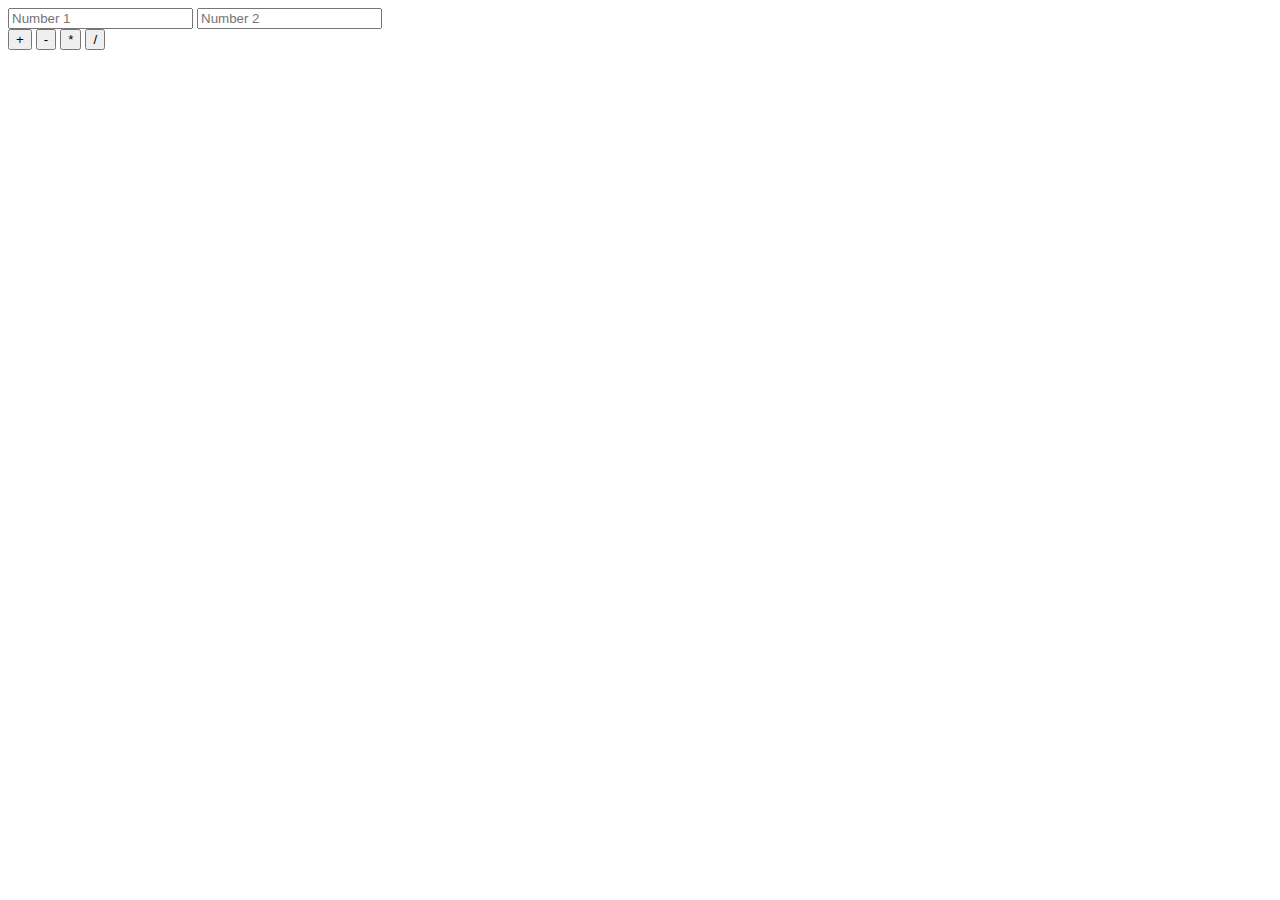
<file: 1. Aufgabe/index.html>
<!DOCTYPE html>

<html lang="en">

<head>

    <meta charset="UTF-8">
    <meta http-equiv="X-UA-Compatible" content="IE=edge">
    <meta name="viewport" content="width=device-width, initial-scale=1.0">
    <script src="app.js"></script>
    <title>Einfacher Rechner</title>

</head>

<body>

    <input type="number" placeholder="Number 1" id="feld1">
    <input type="number" placeholder="Number 2" id="feld2">
    <br>
    <button type="number" type="button" onClick="berechne('add')">+</button>
    <button type="number" type="button" onClick="berechne('sub')">-</button>
    <button type="number" type="button" onClick="berechne('multi')">*</button>
    <button type="number" type="button" onClick="berechne('divi') ">/</button>
    <p id="result"></p>

</body>

</html>
</file>
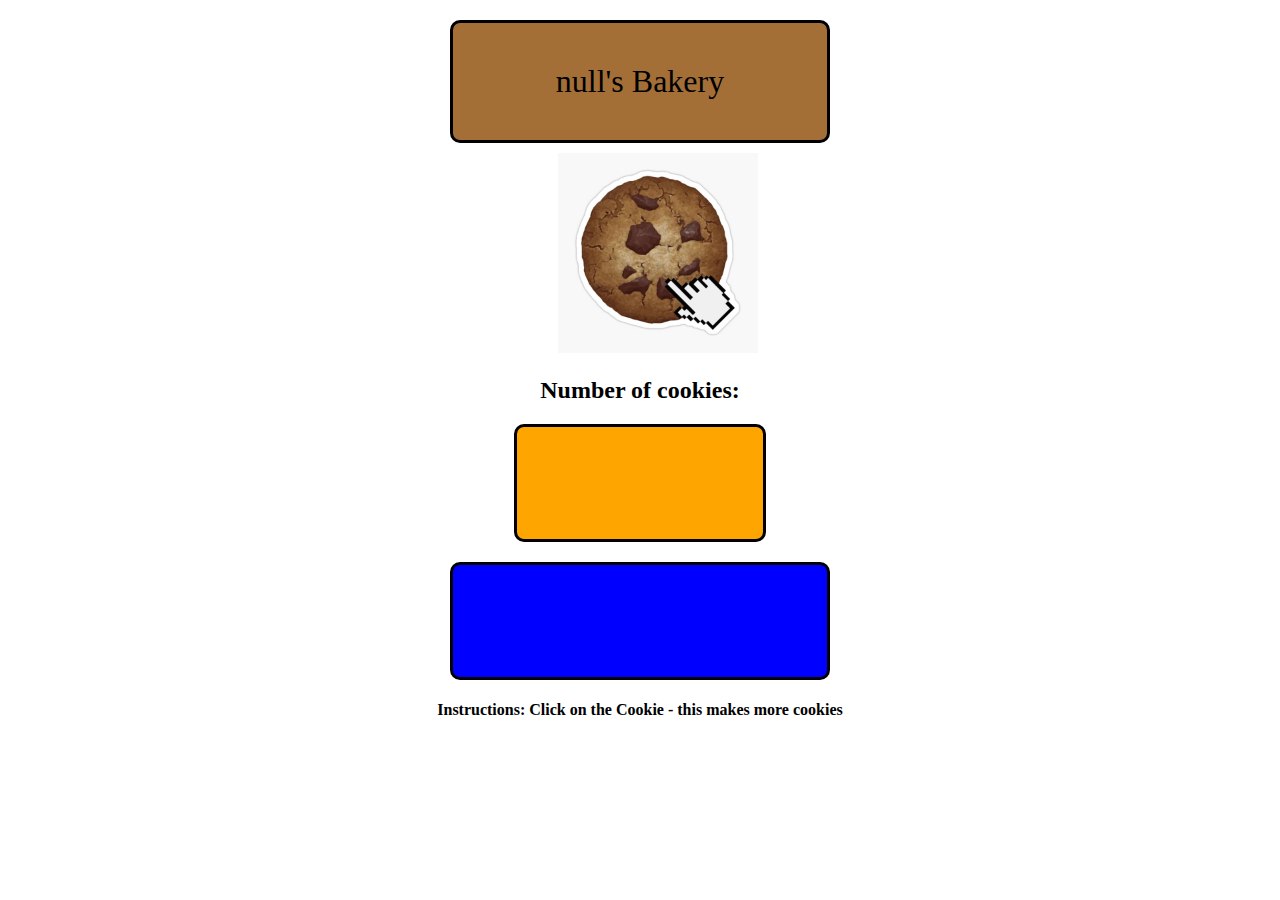
<file: Coockie Clicker/index.html>
<!DOCTYPE html>
<html lang="en">

<head>
    <meta charset="UTF-8">
    <meta http-equiv="X-UA-Compatible" content="IE=edge">
    <meta name="viewport" content="width=device-width, initial-scale=1.0">
    <title>Cookie Clicker</title>
    <link rel="stylesheet" href="style.css">
    <script src="script.js" defer></script>
</head>

<body>
    <div id="greenbox"></div>
    <div id="cookie" onclick="press()">
        <img src="st,small,507x507-pad,600x600,f8f8f8.jpg">
    </div>
    <div id="headline">
        <h2>Number of cookies:</h2>
    </div>
    <div id="orangebox">
        <p id="counter"></p>
    </div>
    <div id="rosabox">
        <p id="stage"></p>
    </div>
    <div id="instructions">
        <h4>Instructions: Click on the Cookie - this makes more cookies</h2>
    </div>

</body>

</html>
</file>
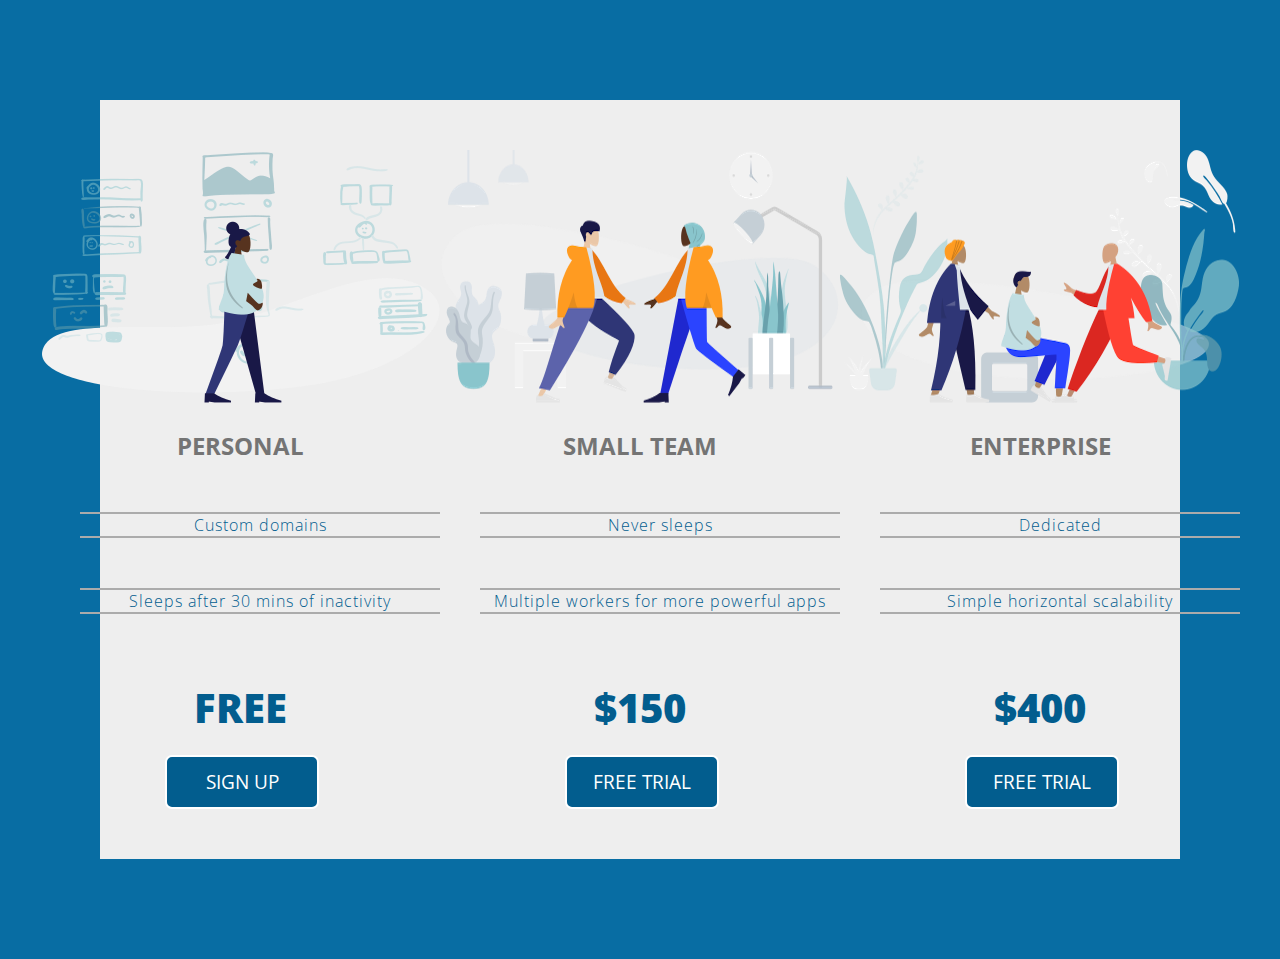
<file: Flexbox_Ü4/index.html>
<!DOCTYPE html>
<html lang="en">

<head>
    <meta charset="UTF-8">
    <meta name="viewport" content="width=device-width, initial-scale=1.0">
    <title>Price Tiers</title>
    <link rel="stylesheet" href="https://fonts.googleapis.com/css?family=Open+Sans:400,600,700">
    <link rel="stylesheet" href="app.css">
</head>

<body>
    <div class="panel-pricing-table">

        <div class="pricing-plan">
            <img src="icons/icon1.png" alt="" class="pricing-img">
            <h2 class="pricing-header">PERSONAL</h2>
            <ul class="pricing-features">
                <li class="pricing-features-item">Custom domains</li>
                <li class="pricing-features-item">Sleeps after 30 mins of inactivity</li>
            </ul>
            <span class="pricing-price">FREE</span>
            <a href="#/" class="pricing-button">SIGN UP</a>
        </div>

        <div class="pricing-plan">
            <img src="icons/icon2.png" alt="" class="pricing-img">
            <h2 class="pricing-header">SMALL TEAM</h2>
            <ul class="pricing-features">
                <li class="pricing-features-item">Never sleeps</li>
                <li class="pricing-features-item">Multiple workers for more powerful apps</li>
            </ul>
            <span class="pricing-price">$150</span>
            <a href="#/" class="pricing-button is-featured">FREE TRIAL</a>
        </div>

        <div class="pricing-plan">
            <img src="icons/icon3.png" alt="" class="pricing-img">
            <h2 class="pricing-header">ENTERPRISE</h2>
            <ul class="pricing-features">
                <li class="pricing-features-item">Dedicated</li>
                <li class="pricing-features-item">Simple horizontal scalability</li>
            </ul>
            <span class="pricing-price">$400</span>
            <a href="#/" class="pricing-button">FREE TRIAL</a>
        </div>

    </div>

</body>

</html>
</file>
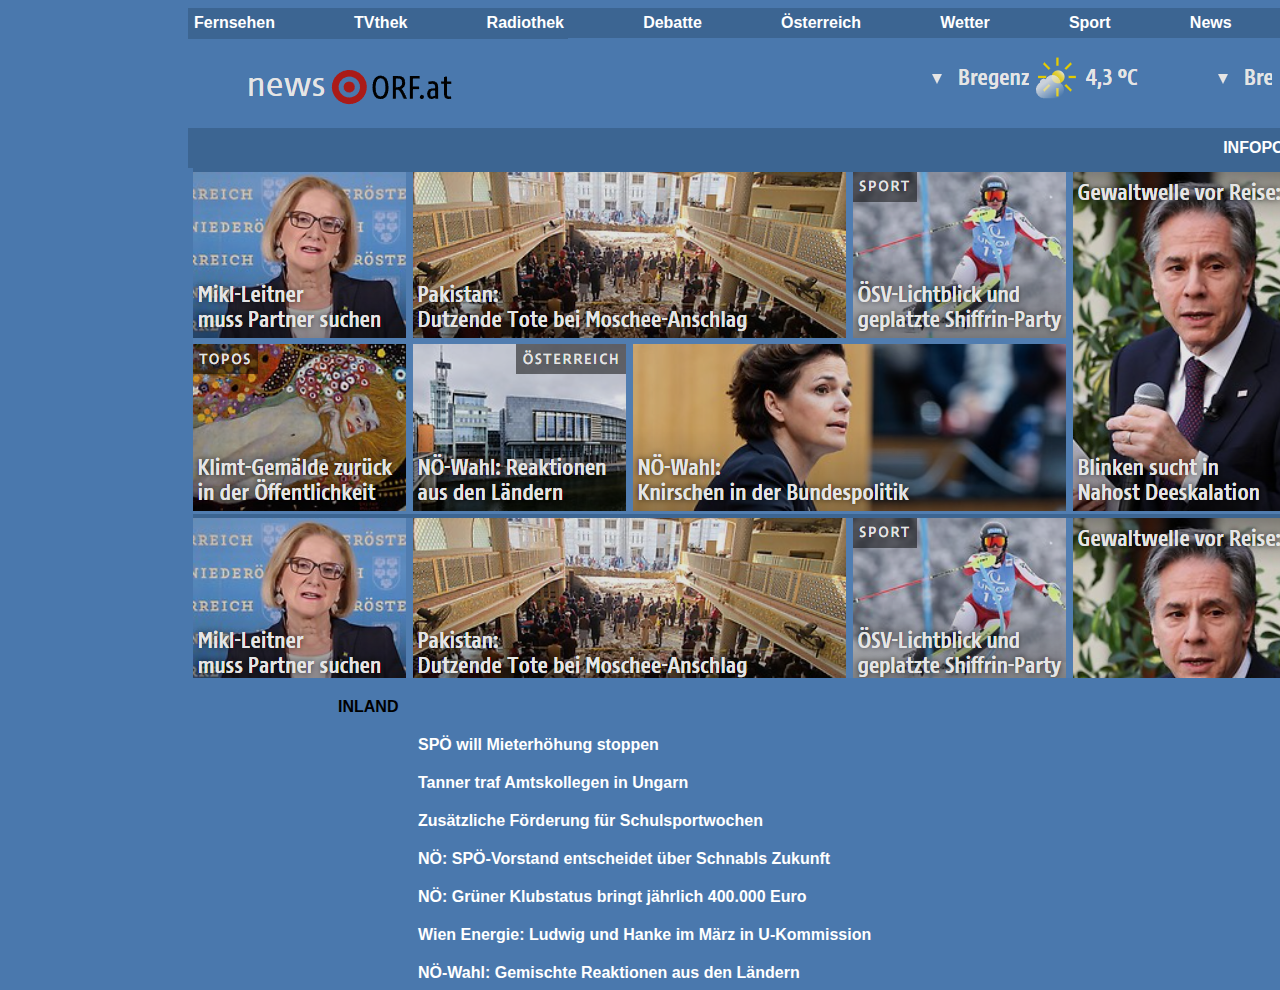
<file: ORF/index.html>
<!DOCTYPE html>
<html lang="en">

<head>
    <meta charset="UTF-8">
    <meta http-equiv="X-UA-Compatible" content="IE=edge">
    <meta name="viewport" content="width=device-width, initial-scale=1.0">
    <link rel="stylesheet" href="style.css">
    <title>Document</title>
</head>

<body>
    <div class="menu1">
        <div class="upper"> Fernsehen</div>
        <div class="upper"> TVthek</div>
        <div class="upper"> Radiothek</div>
        <div class="upper"> Debatte</div>
        <div class="upper"> Österreich</div>
        <div class="upper"> Wetter</div>
        <div class="upper"> Sport</div>
        <div class="upper"> News</div>
        <div class="upper"> ORF.at im Überblick</div>


    </div>

    <div class="bannerbild">
        <div class="banner"> </div>
        <div class="wheater"> </div>
    </div>

    </div>
    <div class="menu2">
        <div class="lower"> </div>
        <div class="lower"> </div>
        <div class="lower"> </div>
        <div class="lower"></div>
        <div class="lower"> </div>
        <div class="lower">INFOPOINT CORONAVIRUS 🔔</I>
        </div>

    </div>
    <div class="lowerbild">
    </div>


    <div class="lowerclass">
        <div class="lowerleft">INLAND </div>
        <div class="lowertext"> SPÖ will Mieterhöhung stoppen</div>
        <div class="lowertext">Tanner traf Amtskollegen in Ungarn </div>
        <div class="lowertext">Zusätzliche Förderung für Schulsportwochen </div>
        <div class="lowertext">NÖ: SPÖ-Vorstand entscheidet über Schnabls Zukunft </div>
        <div class="lowertext">NÖ: Grüner Klubstatus bringt jährlich 400.000 Euro </div>
        <div class="lowertext">Wien Energie: Ludwig und Hanke im März in U-Kommission </div>
        <div class="lowertext">NÖ-Wahl: Gemischte Reaktionen aus den Ländern </div>
    </div>

    </div>

    </div>
</body>

</html>
</file>
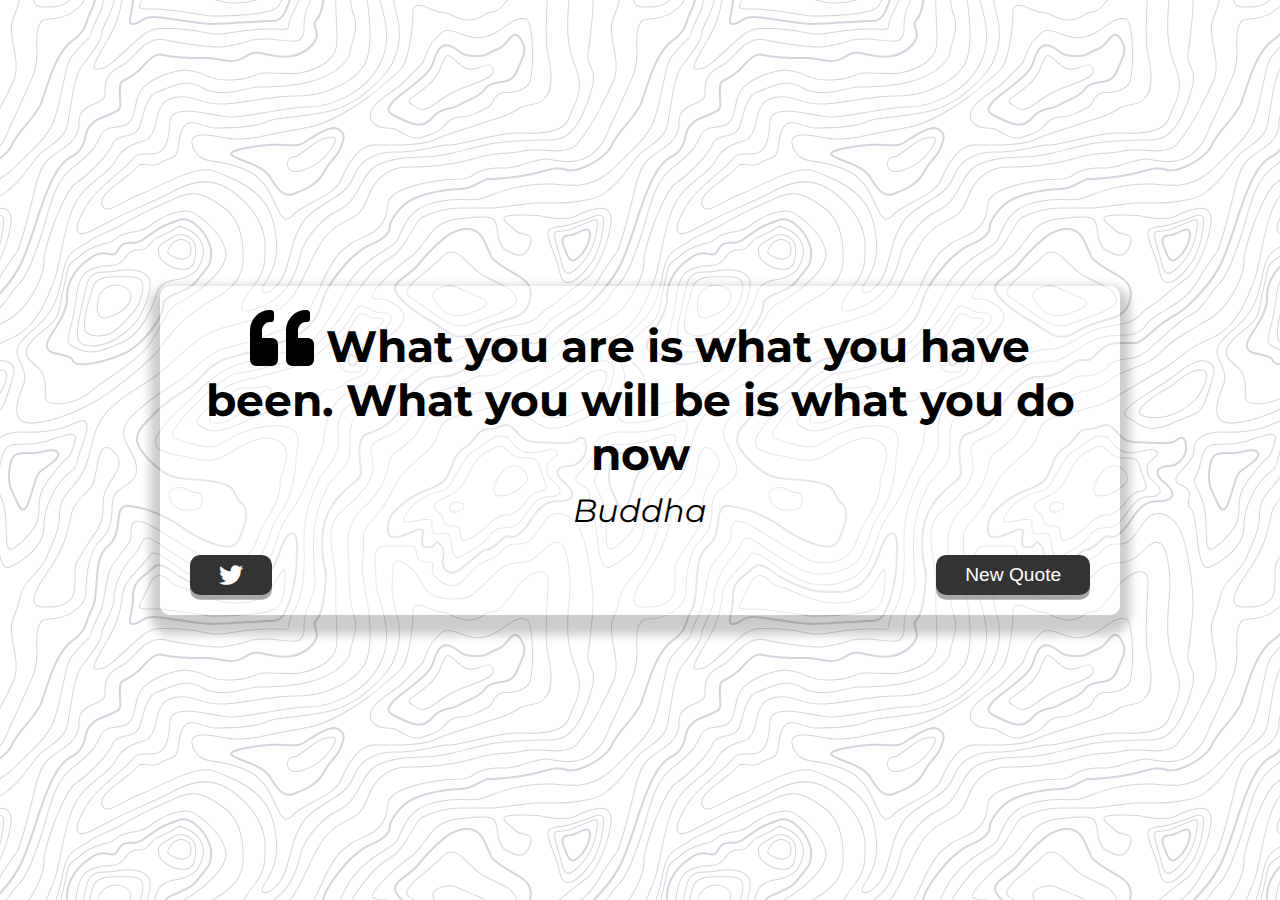
<file: quote Generator/index.html>
<!DOCTYPE html>
<html lang="en">

<head>
    <meta charset="UTF-8">
    <meta name="viewport" content="width=device-width, initial-scale=1.0">
    <title>Quote Template Vorlage</title>
    <link rel="icon" type="image/png" href="favicon.png">
    <link rel="stylesheet" href="https://cdnjs.cloudflare.com/ajax/libs/font-awesome/5.10.2/css/all.min.css" />
    <link rel="stylesheet" href="style.css">
</head>

<body>
    <div class="quote-container" id="quote-container">
        <div class="quote-text">
            <i class="fas fa-quote-left"></i>
            <span id="quote">What you are is what you have been. What you will be is what you do now</span>
            <div class="quote-author">
                <span id="author">Buddha</span>
            </div>
            <div class="button-container">
                <button class="twitter-button" id="twitter" title="Tweet this">
                    <i class="fab fa-twitter"></i>
                </button>
                <button id="new-quote" onclick="getQuotes()">New Quote</button>
            </div>
        </div>
    </div>
    <!-- Script -->
    <script src="script.js"></script>
</body>

</html>
</file>
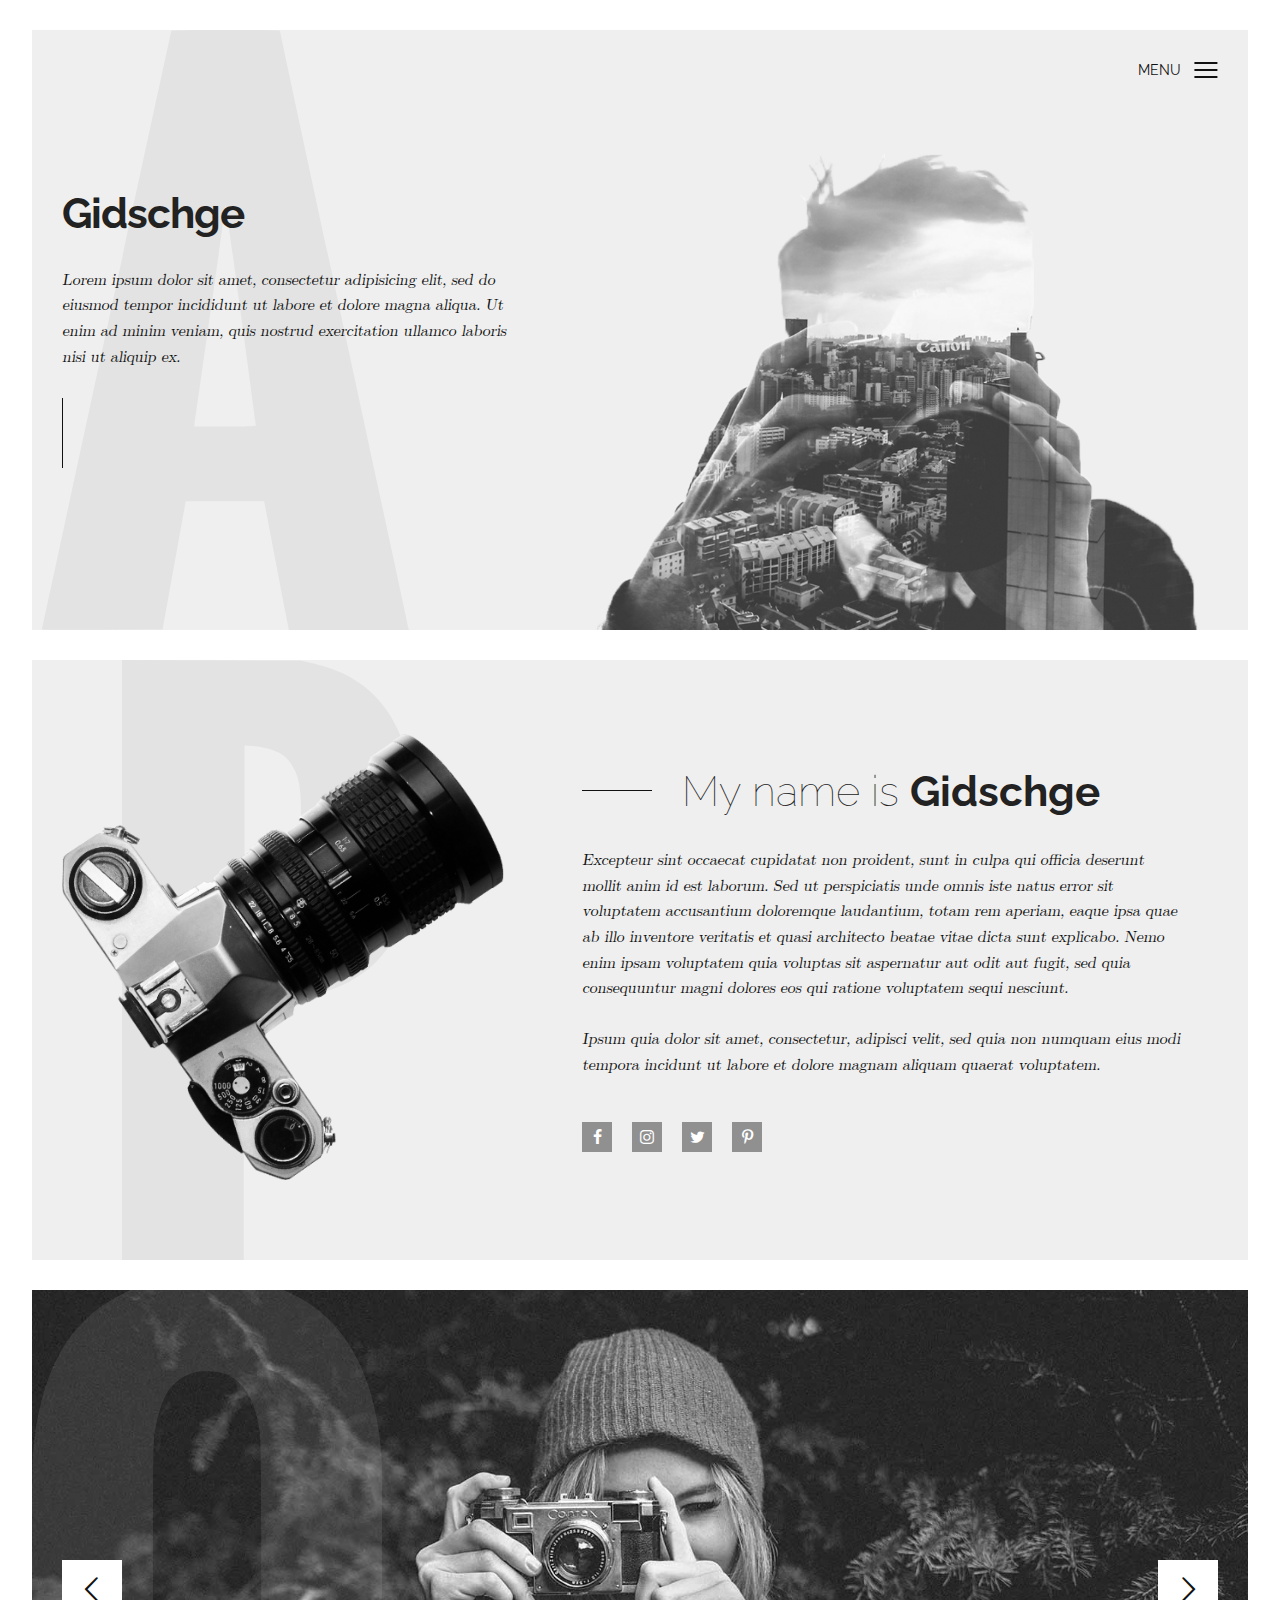
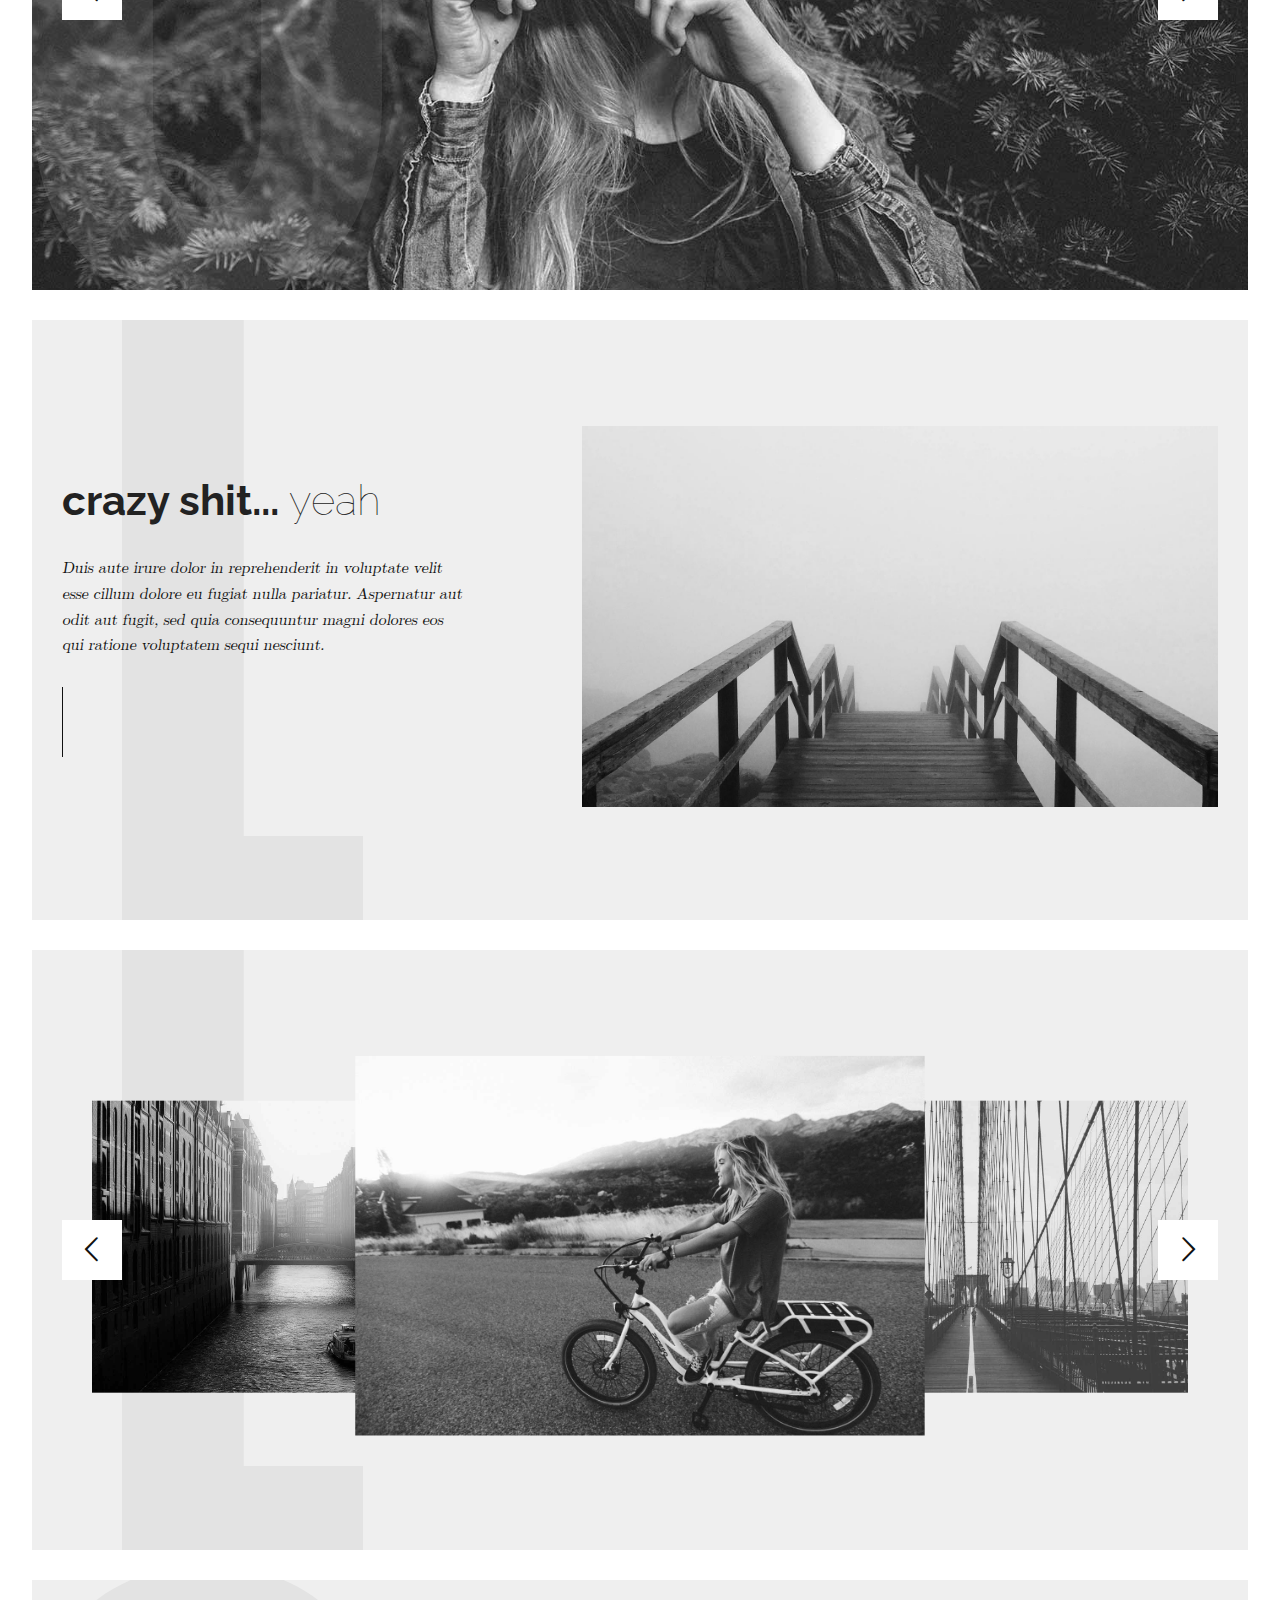
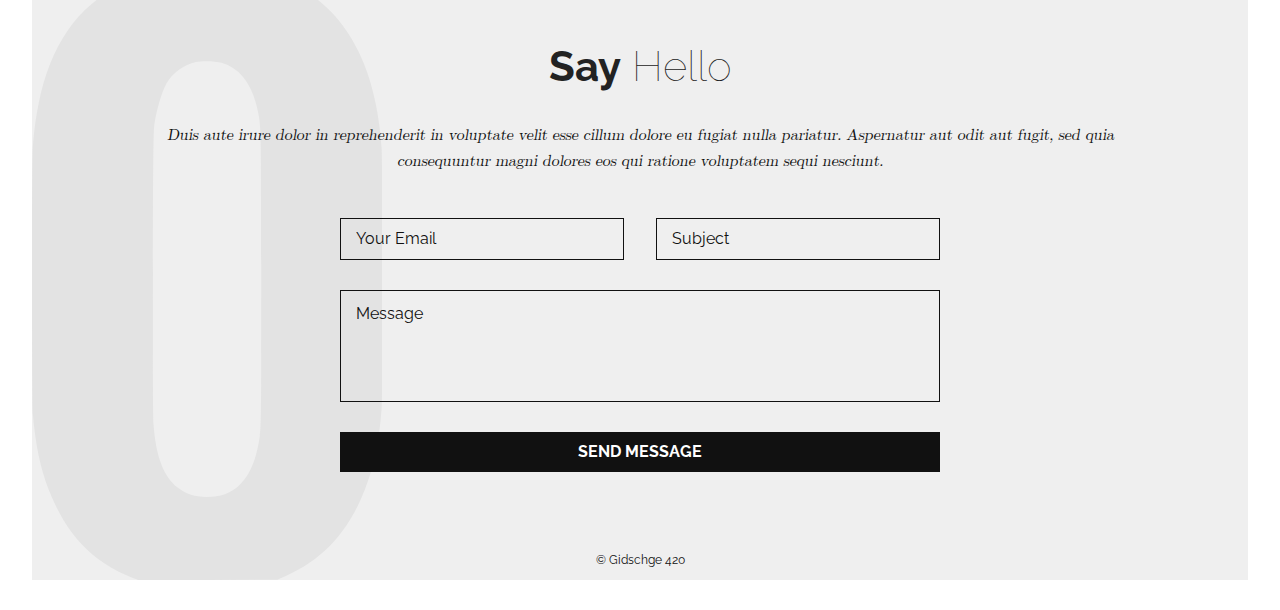
<file: Website/index.html>
<!DOCTYPE html>
<html lang="en">

<head>
    <title>Apollo Gidschge</title>
    <meta charset="utf-8">
    <meta name="viewport" content="width=device-width, initial-scale=1">
    <meta http-equiv="X-UA-Compatible" content="IE=edge">
    <meta name="description" content="Jade website template">
    <meta name="keywords" content="apollo, jade, template, html, sass, jquery">
    <meta name="author" content="Bucky Maler">
    <link rel="stylesheet" href="assets/css/main.css">
</head>

<body>
    <section id="hero"><svg version="1.1" id="Layer_1" xmlns="http://www.w3.org/2000/svg" xmlns:xlink="http://www.w3.org/1999/xlink" x="0px" y="0px" viewBox="0 0 100 163.5" style="enable-background:new 0 0 100 163.5;" xml:space="preserve">
<g transform="translate(0.000000,749.000000) scale(0.100000,-0.100000)">
	<path d="M352.5,7487.4C351.4,7484.3,0,5858.4,0,5856.4c0-0.7,74-0.9,164.1-0.7l164.3,0.7l31.6,174.6l31.6,174.6h106.9h106.9l24.4-127.7c13.5-70.3,28.6-149.1,33.6-175l9.2-47.6h163.5H1000l-1.1,4.8c-2.8,11.1-350.7,1626.1-350.7,1627.9c0,1.1-61.1,2-147.3,2C384.8,7490,353.1,7489.3,352.5,7487.4z M542.3,6713.5c22.3-163.5,40.4-298.8,40.4-300.5c0-2.8-10.7-3.3-84-3.3h-84.2l1.3,7.2c2.2,12.7,84,590.8,84,593.4C499.8,7022.7,507,6971.7,542.3,6713.5z"/>
</g>
</svg>
        <header>
            <div class="nav-toggle">
                <p>Menu</p><span></span>
            </div>
            <ul class="nav">
                <li><a href="#about">About</a></li>
                <li><a href="#full-slide">Work</a></li>
                <li><a href="#contact">Contact</a></li>
            </ul>
        </header>
        <div class="wrapper">
            <div class="welcome">
                <h1><strong>Gidschge</strong> </h1>
                <p>Lorem ipsum dolor sit amet, consectetur adipisicing elit, sed do eiusmod tempor incididunt ut labore et dolore magna aliqua. Ut enim ad minim veniam, quis nostrud exercitation ullamco laboris nisi ut aliquip ex.</p>
            </div>
            <div class="photographer"><img src="assets/img/hero.png" alt="Photographer"></div>
        </div>
    </section>
    <section id="about"><svg version="1.1" id="Layer_1" xmlns="http://www.w3.org/2000/svg" xmlns:xlink="http://www.w3.org/1999/xlink" x="0px" y="0px" viewBox="0 0 100 203.6" style="enable-background:new 0 0 100 203.6;" xml:space="preserve">
<g transform="translate(0.000000,749.000000) scale(0.100000,-0.100000)">
	<path d="M0,6471.9V5454.2h206.5h206.5v436.2v436.2h7.6c19.8,0.3,107.9,5.7,128.3,8.2c90.2,10.9,154.9,29.4,220.4,62.8c141.1,72.6,213.3,213.3,228.3,444.1c8.7,135.3-7.3,272.3-42.9,368.3c-48.6,130.5-131,212.8-253.8,253.8c-15.5,5.2-43.5,12.8-62.2,17.1l-34,7.3l-302.2,0.8L0,7490V6471.9z M490.5,7190.8c51.1-13.6,71.2-28.8,92.9-69.8c22.3-41.9,26.4-81.5,24.7-243.2l-1.4-115l-8.4-32.1c-10.9-40.5-13.6-45.4-35.6-67.9c-21.2-22-30.7-27.4-60.6-34.5c-18.8-4.3-68.2-10.9-82.6-10.9c-3.3,0-3.8,44-3.8,291.1v291.3l26.6-1.6C456.8,7197.3,478.6,7194,490.5,7190.8z"/>
</g>
</svg>
        <div class="wrapper">
            <div class="camera"><img src="assets/img/camera.png" alt="Camera"></div>
            <div class="blurb">
                <h2>My name is <strong>Gidschge</strong></h2>
                <p>Excepteur sint occaecat cupidatat non proident, sunt in culpa qui officia deserunt mollit anim id est laborum. Sed ut perspiciatis unde omnis iste natus error sit voluptatem accusantium doloremque laudantium, totam rem aperiam, eaque ipsa
                    quae ab illo inventore veritatis et quasi architecto beatae vitae dicta sunt explicabo. Nemo enim ipsam voluptatem quia voluptas sit aspernatur aut odit aut fugit, sed quia consequuntur magni dolores eos qui ratione voluptatem sequi
                    nesciunt.
                    <br><br>Ipsum quia dolor sit amet, consectetur, adipisci velit, sed quia non numquam eius modi tempora incidunt ut labore et dolore magnam aliquam quaerat voluptatem.</p>
                <div class="social"><a href="#"><i class="icon-facebook"></i></a><a href="#"><i class="icon-instagram"></i></a><a href="#"><i class="icon-twitter"></i></a><a href="#"><i class="icon-pinterest-p"></i></a></div>
            </div>
        </div>
    </section>
    <section id="full-slide"><svg version="1.1" id="Layer_1" xmlns="http://www.w3.org/2000/svg" xmlns:xlink="http://www.w3.org/1999/xlink" x="0px" y="0px" viewBox="0 0 100 171.2" style="enable-background:new 0 0 100 171.2;" xml:space="preserve">
<g transform="translate(0.000000,750.000000) scale(0.100000,-0.100000)">
	<path d="M253.7,7486.3c-151.6-74.7-233.3-224.4-251.4-460.9c-3.2-41.5-3-726.7,0-763.9c7.5-86.3,21.9-155.7,44.5-213.7c51.4-130.6,124.4-207.8,239.3-253.2l17.8-6.8l197.9,0.5l197.9,0.7l22.8,10c98.4,42.7,167.6,112.8,214.8,217.1c34.2,75.6,52.5,154.8,60.3,260.3c3.2,42,3,700.9,0,743.1c-8.2,113.2-29.2,200.4-66,276.2c-44.1,90.4-104.6,151.6-190.9,193.4l-22.8,11H499.8H281.5L253.7,7486.3zM541.1,7263.7c52.3-15.8,85.6-58.7,101.8-131.3c11.4-51.6,11.2-43.8,11.2-488.6c0-384-0.2-418.7-3.9-444.3c-9.8-68.3-28.5-112.8-59.4-141.8c-24-22.4-52.5-32.6-92-32.6c-35.2,0-57.5,6.8-82.2,25.8c-40.9,30.8-63.2,89-69.9,182c-1.6,21.7-2.1,171.2-1.6,434.9c0.9,362.1,1.4,404.1,4.8,425.1c7.1,43.4,21,89,34.2,112.6c16.4,28.8,49.5,52.7,83.8,60.5C486.3,7270.1,523.3,7269,541.1,7263.7z"/>
</g>
</svg>
        <ul class="banner">
            <li class="active"></li>
            <li></li>
            <li></li>
        </ul><i class="icon-chevron-thin-left prev"></i><i class="icon-chevron-thin-right next"></i>
    </section>
    <section id="featured"><svg version="1.1" id="Layer_1" xmlns="http://www.w3.org/2000/svg" xmlns:xlink="http://www.w3.org/1999/xlink" x="0px" y="0px" viewBox="0 0 100 248.8" style="enable-background:new 0 0 100 248.8;" xml:space="preserve">
<g transform="translate(0.000000,749.000000) scale(0.100000,-0.100000)">
	<path d="M0,6245.8V5001.6h500h500V5176v174.4H752.5H505v1069.8V7490H252.5H0V6245.8z"/>
</g>
</svg>
        <div class="wrapper">
            <div class="blurb">
                <h2><strong>crazy shit...</strong> yeah</h2>
                <p>Duis aute irure dolor in reprehenderit in voluptate velit esse cillum dolore eu fugiat nulla pariatur. Aspernatur aut odit aut fugit, sed quia consequuntur magni dolores eos qui ratione voluptatem sequi nesciunt.</p>
            </div>
            <div class="featured"><img src="assets/img/featured.jpg" alt="Featured"></div>
        </div>
    </section>
    <section id="three-slide"><svg version="1.1" id="Layer_1" xmlns="http://www.w3.org/2000/svg" xmlns:xlink="http://www.w3.org/1999/xlink" x="0px" y="0px" viewBox="0 0 100 248.8" style="enable-background:new 0 0 100 248.8;" xml:space="preserve">
<g transform="translate(0.000000,749.000000) scale(0.100000,-0.100000)">
	<path d="M0,6245.8V5001.6h500h500V5176v174.4H752.5H505v1069.8V7490H252.5H0V6245.8z"/>
</g>
</svg>
        <div class="wrapper">
            <ul class="slider">
                <li class="back"><img src="assets/img/three-slide/thumb-1.jpg"></li>
                <li class="current"><img src="assets/img/three-slide/thumb-2.jpg"></li>
                <li class="front"><img src="assets/img/three-slide/thumb-3.jpg"></li>
                <li><img src="assets/img/three-slide/thumb-4.jpg"></li>
            </ul>
        </div><i class="icon-chevron-thin-left prev"></i><i class="icon-chevron-thin-right next"></i>
    </section>
    <section id="contact"><svg version="1.1" id="Layer_1" xmlns="http://www.w3.org/2000/svg" xmlns:xlink="http://www.w3.org/1999/xlink" x="0px" y="0px" viewBox="0 0 100 171.2" style="enable-background:new 0 0 100 171.2;" xml:space="preserve">
<g transform="translate(0.000000,750.000000) scale(0.100000,-0.100000)">
	<path d="M253.7,7486.3c-151.6-74.7-233.3-224.4-251.4-460.9c-3.2-41.5-3-726.7,0-763.9c7.5-86.3,21.9-155.7,44.5-213.7c51.4-130.6,124.4-207.8,239.3-253.2l17.8-6.8l197.9,0.5l197.9,0.7l22.8,10c98.4,42.7,167.6,112.8,214.8,217.1c34.2,75.6,52.5,154.8,60.3,260.3c3.2,42,3,700.9,0,743.1c-8.2,113.2-29.2,200.4-66,276.2c-44.1,90.4-104.6,151.6-190.9,193.4l-22.8,11H499.8H281.5L253.7,7486.3zM541.1,7263.7c52.3-15.8,85.6-58.7,101.8-131.3c11.4-51.6,11.2-43.8,11.2-488.6c0-384-0.2-418.7-3.9-444.3c-9.8-68.3-28.5-112.8-59.4-141.8c-24-22.4-52.5-32.6-92-32.6c-35.2,0-57.5,6.8-82.2,25.8c-40.9,30.8-63.2,89-69.9,182c-1.6,21.7-2.1,171.2-1.6,434.9c0.9,362.1,1.4,404.1,4.8,425.1c7.1,43.4,21,89,34.2,112.6c16.4,28.8,49.5,52.7,83.8,60.5C486.3,7270.1,523.3,7269,541.1,7263.7z"/>
</g>
</svg>
        <div class="wrapper">
            <div class="blurb">
                <h2><strong>Say</strong> Hello</h2>
                <p>Duis aute irure dolor in reprehenderit in voluptate velit esse cillum dolore eu fugiat nulla pariatur. Aspernatur aut odit aut fugit, sed quia consequuntur magni dolores eos qui ratione voluptatem sequi nesciunt.</p>
            </div>
            <form>
                <input type="email" placeholder="Your Email">
                <input type="text" placeholder="Subject">
                <textarea placeholder="Message"></textarea>
                <input type="submit" value="Send Message">
            </form>
        </div>
        <p class="copyright">&copy; Gidschge 420</p>
    </section>
    <script src="https://ajax.googleapis.com/ajax/libs/jquery/2.2.4/jquery.min.js"></script>
    <script>
        window.jQuery || document.write('<script src="assets/js/vendor/jquery-2.2.4.min.js"><\/script>')
    </script>
    <script src="assets/js/functions-min.js"></script>
</body>

</html>
</file>
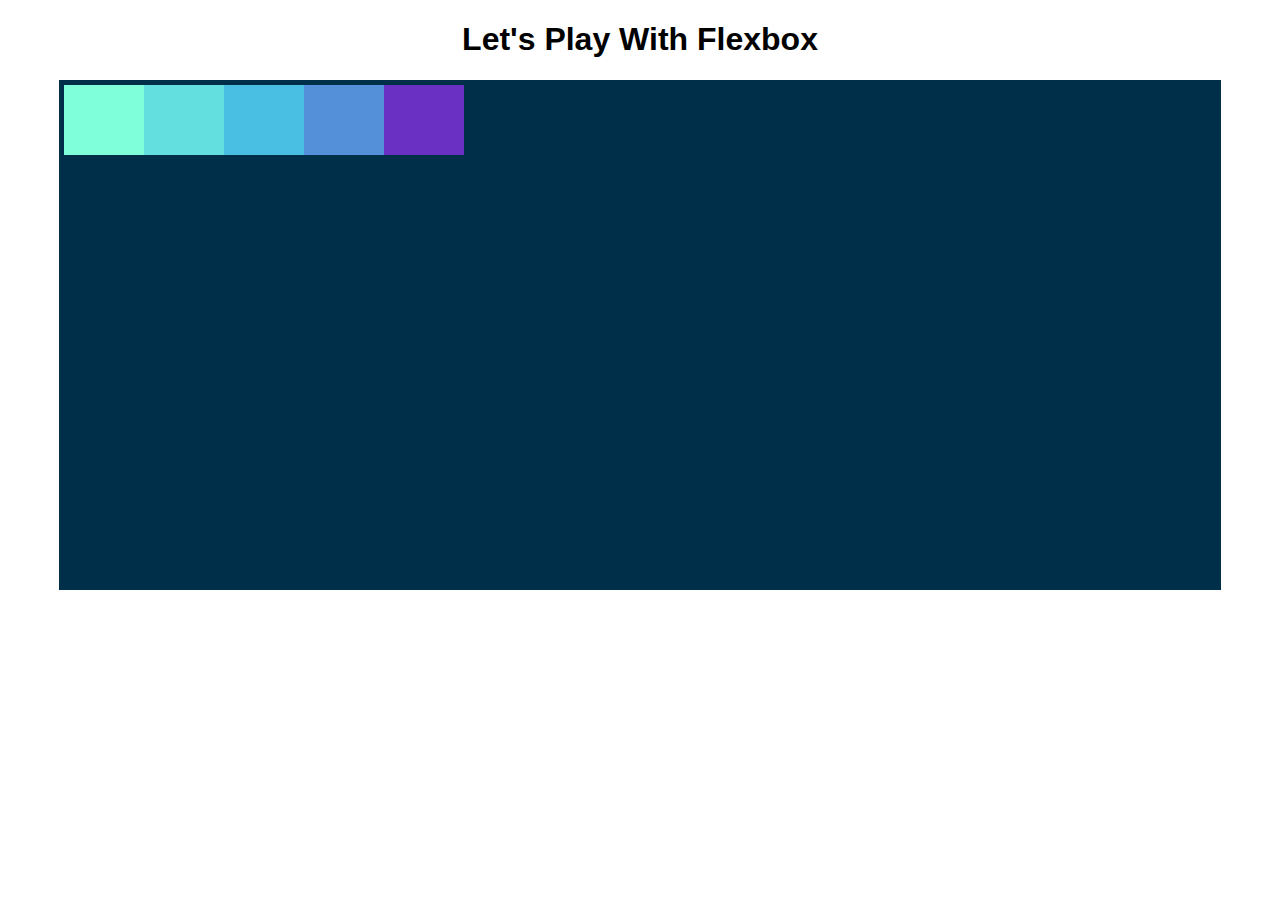
<file: Flexbox_Ü1/flexbox-03.html>
<!DOCTYPE html>
<html lang="en">
<head>
    <meta charset="UTF-8">
    <meta http-equiv="X-UA-Compatible" content="IE=edge">
    <meta name="viewport" content="width=device-width, initial-scale=1.0">
    <title>Flexbox</title>
    <link rel="stylesheet" href="style-03.css">
</head>
<body>
    <h1>Let's Play With Flexbox</h1>
 
    <section id="container">
        <div style="background-color: #80ffdb"></div>
        <div style="background-color: #64dfdf"></div>
        <div style="background-color: #48bfe3"></div>
        <div style="background-color: #5390d9"></div>
        <div style="background-color: #6930c3"></div>
    </section>
</body>
</html>
</file>
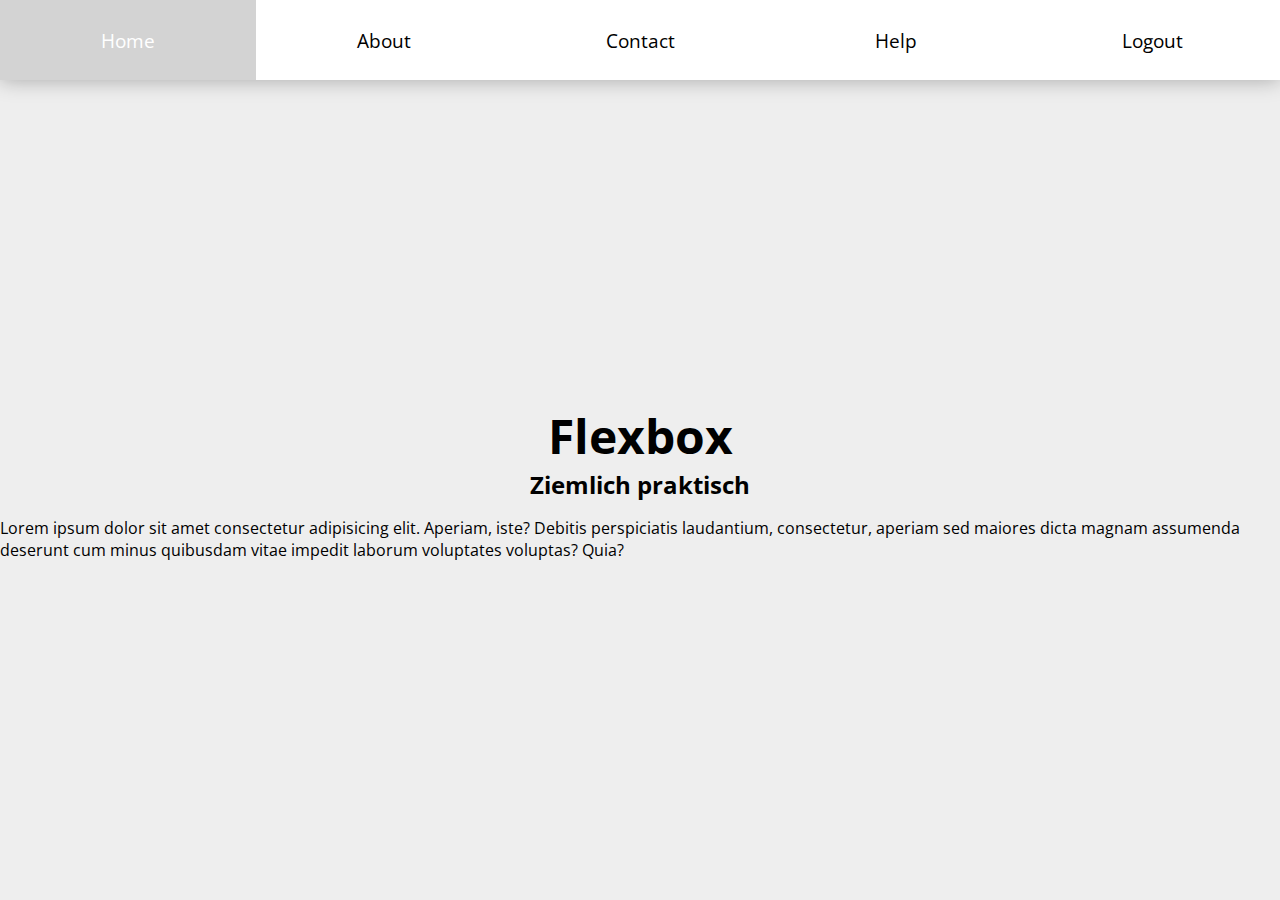
<file: Flexbox_Ü2/flexbox-navbar.html>
<!DOCTYPE html>
<html lang="en">

<head>
    <meta charset="UTF-8" />
    <meta http-equiv="X-UA-Compatible" content="IE=edge" />
    <meta name="viewport" content="width=device-width, initial-scale=1.0" />
    <title>Flexbox Navbar</title>
    <link rel="stylesheet" href="flexbox-navbar.css">
</head>

<body>
    <nav>
        <a href="#home">Home</a>
        <a href="#home" class="active">About</a>
        <a href="#home">Contact</a>
        <a href="#home">Help</a>
        <a href="#home">Logout</a>
    </nav>

    <main>
        <h1>Flexbox</h1>
        <h2>Ziemlich praktisch</h2>
        <p>Lorem ipsum dolor sit amet consectetur adipisicing elit. Aperiam, iste? Debitis perspiciatis laudantium, consectetur, aperiam sed maiores dicta magnam assumenda deserunt cum minus quibusdam vitae impedit laborum voluptates voluptas? Quia?
        </p>
    </main>
</body>

</html>
</file>
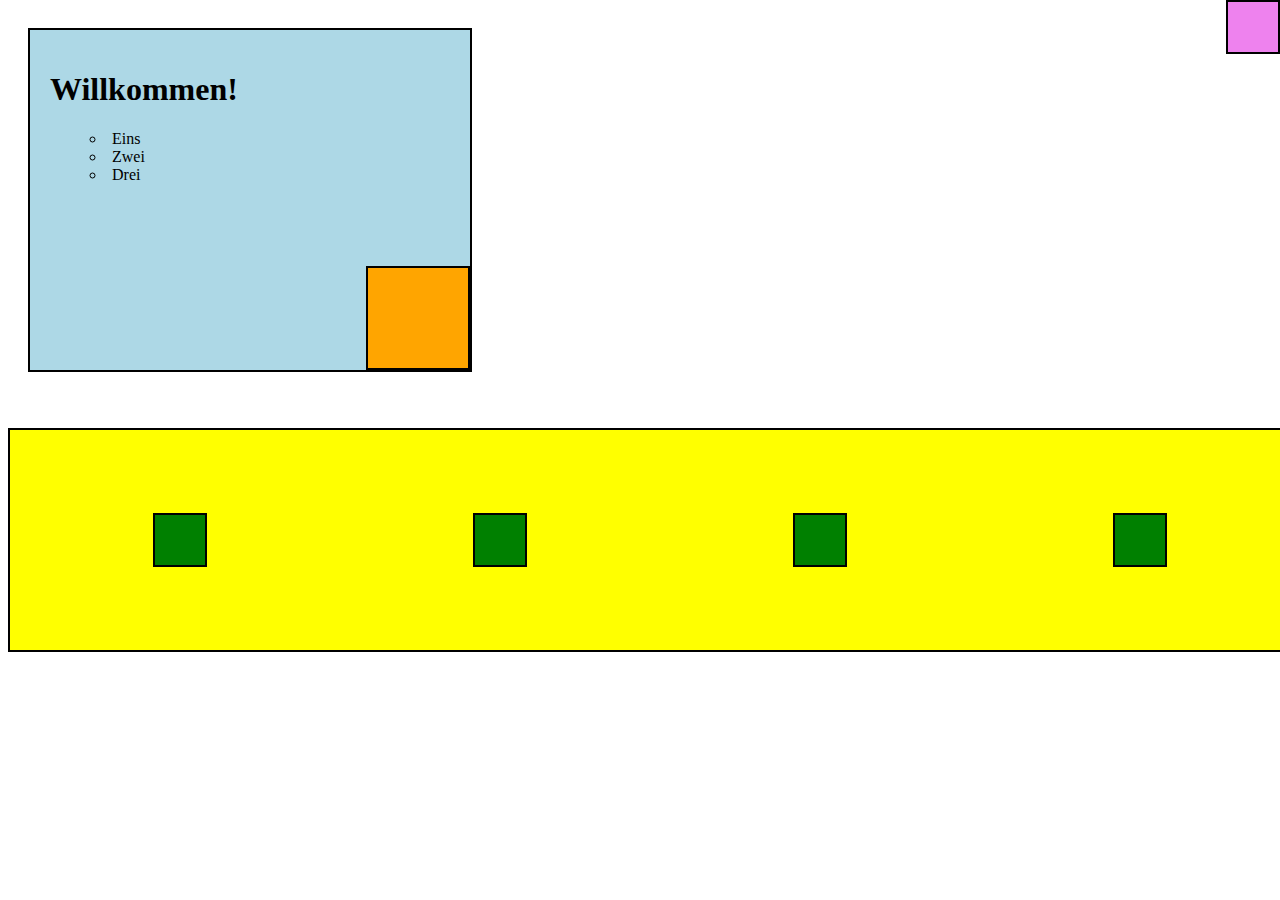
<file: Flexbox_Ü6/aufgabe-flexbox-03.html>
<!DOCTYPE html>
<html lang="en">

<head>
    <meta charset="UTF-8" />
    <meta http-equiv="X-UA-Compatible" content="IE=edge" />
    <meta name="viewport" content="width=device-width, initial-scale=1.0" />
    <title>CSS_HTML_TEST</title>
    <style>
        ul {
            list-style: circle;
            list-style-position: inside;
        }
        
        .cre {
            width: 50px;
            height: 50px;
            background-color: violet;
            border: 2px solid black;
            position: fixed;
            right: 0px;
            top: 0px;
        }
        
        .cue {
            background-color: lightblue;
            height: 300px;
            width: 400px;
            position: absolute;
            margin: 20px;
            padding: 20px;
            border: 2px solid black;
        }
        
        .cb {
            background-color: orange;
            height: 100px;
            width: 100px;
            position: absolute;
            right: 0px;
            bottom: 0px;
            border: 2px solid black;
        }
        
        .cge {
            background-color: yellow;
            position: absolute;
            height: 200px;
            width: 100%;
            display: flex;
            justify-content: space-between;
            align-items: center;
            padding: 10px;
            margin-top: 420px;
            border: 2px solid black;
            justify-content: space-around;
        }
        
        .cgr {
            width: 50px;
            height: 50px;
            background-color: green;
            border: 2px solid black;
            position: relative;
        }
    </style>
</head>

<body>
    <div class="cre"></div>
    <div class="cue">
        <h1>Willkommen!</h1>
        <ul>
            <li>Eins</li>
            <li>Zwei</li>
            <li>Drei</li>
        </ul>
        <div class="cb"></div>
    </div>
    <div class="cge">
        <div class="cgr"></div>
        <div class="cgr"></div>
        <div class="cgr"></div>
        <div class="cgr"></div>
    </div>
</body>

</html>
</file>
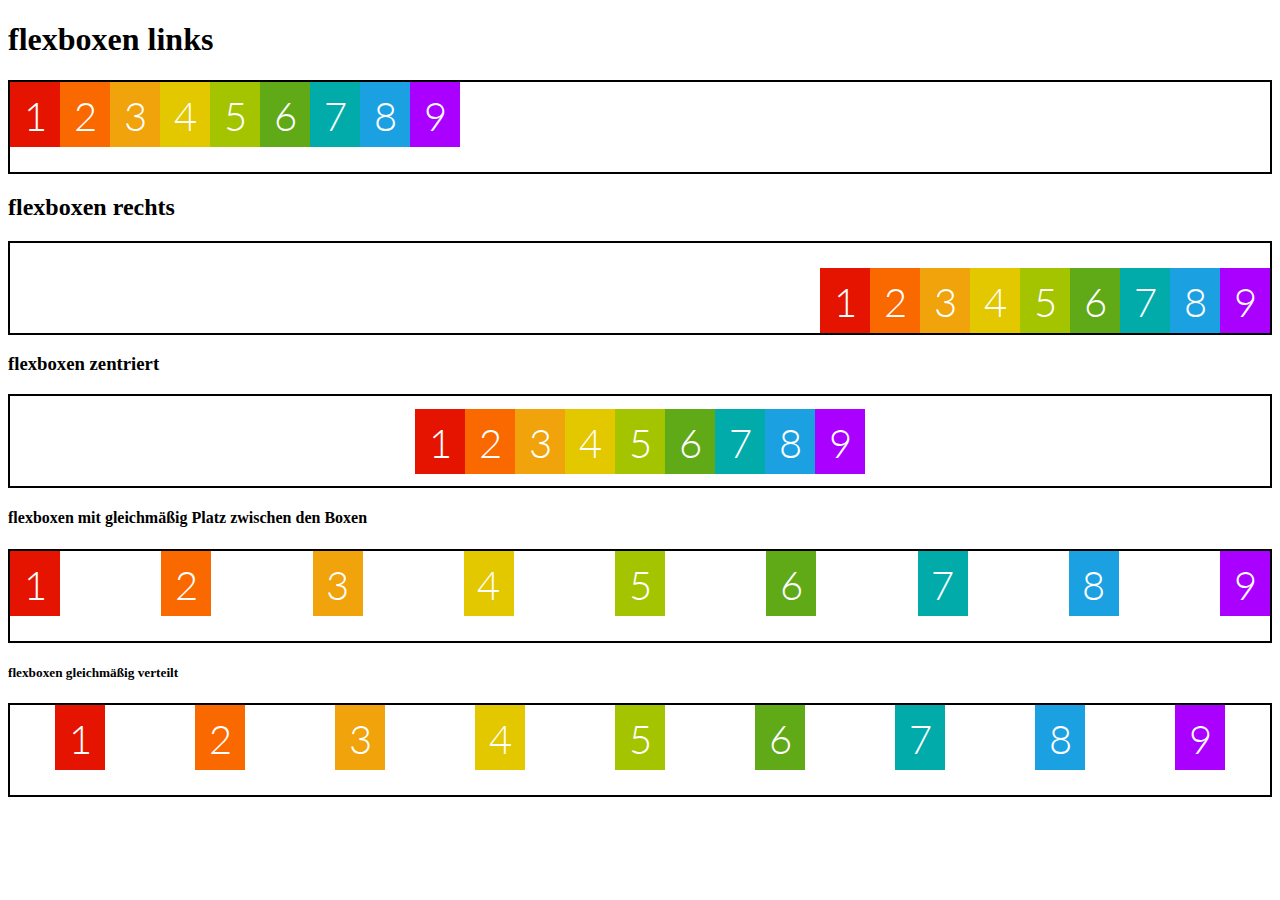
<file: FlexboxAA/aufgabe-flexbox-01.html>
<!DOCTYPE html>
<html lang="en">

<head>
    <meta charset="UTF-8">
    <meta http-equiv="X-UA-Compatible" content="IE=edge">
    <meta name="viewport" content="width=device-width, initial-scale=1.0">
    <title>Aufgabe 01 Flexbox</title>
    <link rel="stylesheet" href="style-01.css">
</head>

<body>
    <h1>flexboxen links</h1>
    <div class="container">
        <div class="box box-1">1</div>
        <div class="box box-2">2</div>
        <div class="box box-3">3</div>
        <div class="box box-4">4</div>
        <div class="box box-5">5</div>
        <div class="box box-6">6</div>
        <div class="box box-7">7</div>
        <div class="box box-8">8</div>
        <div class="box box-9">9</div>
    </div>
    <!-- Ab hier kommt dein HTML rein                                   -->
    <!-- Erstelle für jede Teilaufgabe eine eigene Klasse in CSS mit 
         dem entsprechenden Style für flexbox   
                            -->
    <h2>flexboxen rechts</h2>
    <div class="container-rechts">
        <div class="box box-1">1</div>
        <div class="box box-2">2</div>
        <div class="box box-3">3</div>
        <div class="box box-4">4</div>
        <div class="box box-5">5</div>
        <div class="box box-6">6</div>
        <div class="box box-7">7</div>
        <div class="box box-8">8</div>
        <div class="box box-9">9</div>
    </div>

    <h3>flexboxen zentriert</h3>
    <div class="container-zentriert">
        <div class="box box-1">1</div>
        <div class="box box-2">2</div>
        <div class="box box-3">3</div>
        <div class="box box-4">4</div>
        <div class="box box-5">5</div>
        <div class="box box-6">6</div>
        <div class="box box-7">7</div>
        <div class="box box-8">8</div>
        <div class="box box-9">9</div>
    </div>

    <h4>flexboxen mit gleichmäßig Platz zwischen den Boxen</h4>
    <div class="container-4">
        <div class="box box-1">1</div>
        <div class="box box-2">2</div>
        <div class="box box-3">3</div>
        <div class="box box-4">4</div>
        <div class="box box-5">5</div>
        <div class="box box-6">6</div>
        <div class="box box-7">7</div>
        <div class="box box-8">8</div>
        <div class="box box-9">9</div>
    </div>

    <h5>flexboxen gleichmäßig verteilt</h5>
    <div class="container-5">
        <div class="box box-1">1</div>
        <div class="box box-2">2</div>
        <div class="box box-3">3</div>
        <div class="box box-4">4</div>
        <div class="box box-5">5</div>
        <div class="box box-6">6</div>
        <div class="box box-7">7</div>
        <div class="box box-8">8</div>
        <div class="box box-9">9</div>
    </div>
</body>

</html>
</file>
<file: Coockie Clicker/style.css>
body {
    background-color: white;
}

#greenbox {
    text-align: center;
    background-color: rgb(164, 111, 55);
    font-size: 2rem;
    margin-top: 20px;
    padding: 40px;
    margin-right: 35%;
    margin-left: 35%;
    border-radius: 10px;
    border-style: solid;
    border-color: black;
    justify-content: center;
}

img {
    width: 200px;
    height: 200px;
    padding-left: 43.5%;
    margin-top: 10px;
}

#orangebox {
    text-align: center;
    font-size: 2rem;
    background-color: orange;
    margin-top: 20px;
    padding: 40px;
    margin-right: 40%;
    margin-left: 40%;
    border-style: solid;
    border-radius: 10px;
    border-color: black;
    justify-content: center;
}

#rosabox {
    text-align: center;
    background-color: blue;
    font-size: 2rem;
    margin-top: 20px;
    padding: 40px;
    margin-right: 35%;
    margin-left: 35%;
    border-style: solid;
    border-radius: 10px;
    border-color: black;
    justify-content: center;
}

#headline {
    text-align: center;
}

#instructions {
    text-align: center;
}
</file>
<file: Flexbox_Ü4/app.css>
.panel-pricing-table {
    border-radius: 50px;
    margin-top: 50px;
    margin-bottom: 50px;
    justify-content: center;
    align-items: center;
    display: flex;
}

body {
    background-color: #eee;
    margin: 0;
    font-family: 'Open Sans', sans-serif;
    border: 100px solid #086da3;
}

.pricing-header {
    display: flex;
    flex-direction: column;
    align-items: center;
    color: #747474;
}

.pricing-features {
    display: flex;
    flex-direction: column;
    justify-content: space-evenly;
    margin-top: 50px;
    letter-spacing: 1px;
    color: #025d8e;
    font-weight: 100;
}

.pricing-features-item {
    border-top: 2px solid #ababab;
    border-bottom: 2px solid #ababab;
    font-variant-caps: titling-caps;
    margin-bottom: 50px;
    display: flex;
    flex-direction: column;
    align-items: center;
    letter-spacing: 1px;
    color: #025d8e;
    font-weight: 1500;
}

.pricing-price {
    display: flex;
    flex-direction: column;
    align-items: center;
    font-size: 2.5rem;
    font-weight: 1000;
    color: #025d8e;
}

.pricing-plan {
    border-left: #747474;
    border-right: #747474;
}

.pricing-button {
    display: flex;
    justify-content: space-evenly;
    flex-direction: column;
    align-items: center;
    width: 150px;
    height: 50px;
    margin-top: 20px;
    margin-left: 125px;
    font-size: 1.2rem;
    text-decoration: none;
    border: 2px solid white;
    border-radius: 7px;
    color: white;
    background-color: #025d8e;
}

li {
    list-style: none;
}
</file>
<file: ORF/style.css>
body {
    padding-top: 0%;
    padding-left: 180px;
    background-color: #4A78AD;
}

.menu1 {
    font-weight: bold;
    font-family: Arial, Helvetica, sans-serif;
    width: 1280px;
    background-color: #3C6592;
    display: flex;
    justify-content: space-between;
    height: 30px;
}

.upper {
    margin: 6px;
    color: white;
}

.bannerbild {
    display: flex;
    justify-content: space-between;
}

.banner {
    display: flex;
    justify-content: space-between;
    background-image: url("banner.png");
    height: 90px;
    width: 380px;
}

.wheater {
    background-image: url("wheater.png");
    height: 90px;
    width: 380px;
}

.menu2 {
    font-family: Arial, Helvetica, sans-serif;
    font-weight: bold;
    width: 1280px;
    background-color: #3C6592;
    display: flex;
    justify-content: space-between;
    height: 40px;
}

.lower {
    margin: 10px;
    color: white;
}

.lowerbild {
    background-image: url("news.png");
    height: 510px;
    width: 1280px;
}

.lowerclass {
    color: white;
    font-weight: bold;
    font-family: Arial, Helvetica, sans-serif;
    width: 1280px;
    background-color: #517DB0;
    display: inline;
    height: 500px;
    width: 1280px;
}

.lowertext {
    padding-top: 20px;
    padding-left: 230px;
}

.lowerleft {
    color: black;
    font-weight: bold;
    font-family: Arial, Helvetica, sans-serif;
    padding-top: 20px;
    padding-left: 150px;
}
</file>
<file: quote Generator/style.css>
@import url('https://fonts.googleapis.com/css2?family=Montserrat:wght@400;700&display=swap');
        html {
            box-sizing: border-box;
        }
        /* ---  svg background-image        --- */
        /* ---  https://heropatterns.com/   --- */
        
        body {
            margin: 0;
            min-height: 100vh;
            background-image: url("data:image/svg+xml,%3Csvg xmlns='http://www.w3.org/2000/svg' width='600' height='600' viewBox='0 0 600 600'%3E%3Cpath fill='%239C92AC' fill-opacity='0.4' d='M600 325.1v-1.17c-6.5 3.83-13.06 7.64-14.68 8.64-10.6 6.56-18.57 12.56-24.68 19.09-5.58 5.95-12.44 10.06-22.42 14.15-1.45.6-2.96 1.2-4.83 1.9l-4.75 1.82c-9.78 3.75-14.8 6.27-18.98 10.1-4.23 3.88-9.65 6.6-16.77 8.84-1.95.6-3.99 1.17-6.47 1.8l-6.14 1.53c-5.29 1.35-8.3 2.37-10.54 3.78-3.08 1.92-6.63 3.26-12.74 5.03a384.1 384.1 0 0 1-4.82 1.36c-2.04.58-3.6 1.04-5.17 1.52a110.03 110.03 0 0 0-11.2 4.05c-2.7 1.15-5.5 3.93-8.78 8.4a157.68 157.68 0 0 0-6.15 9.2c-5.75 9.07-7.58 11.74-10.24 14.51a50.97 50.97 0 0 1-4.6 4.22c-2.33 1.9-10.39 7.54-11.81 8.74a14.68 14.68 0 0 0-3.67 4.15c-1.24 2.3-1.9 4.57-2.78 8.87-2.17 10.61-3.52 14.81-8.2 22.1-4.07 6.33-6.8 9.88-9.83 12.99-.47.48-.95.96-1.5 1.48l-3.75 3.56c-1.67 1.6-3.18 3.12-4.86 4.9a42.44 42.44 0 0 0-9.89 16.94c-2.5 8.13-2.72 15.47-1.76 27.22.47 5.82.51 6.36.51 8.18 0 10.51.12 17.53.63 25.78.24 4.05.56 7.8.97 11.22h.9c-1.13-9.58-1.5-21.83-1.5-37 0-1.86-.04-2.4-.52-8.26-.94-11.63-.72-18.87 1.73-26.85a41.44 41.44 0 0 1 9.65-16.55c1.67-1.76 3.18-3.27 4.83-4.85.63-.6 3.13-2.96 3.75-3.57a71.6 71.6 0 0 0 1.52-1.5c3.09-3.16 5.86-6.76 9.96-13.15 4.77-7.42 6.15-11.71 8.34-22.44.86-4.21 1.5-6.4 2.68-8.6.68-1.25 1.79-2.48 3.43-3.86 1.38-1.15 9.43-6.8 11.8-8.72 1.71-1.4 3.26-2.81 4.7-4.3 2.72-2.85 4.56-5.54 10.36-14.67a156.9 156.9 0 0 1 6.1-9.15c3.2-4.33 5.9-7.01 8.37-8.07 3.5-1.5 7.06-2.77 11.1-4.02a233.84 233.84 0 0 1 7.6-2.2l2.38-.67c6.19-1.79 9.81-3.16 12.98-5.15 2.14-1.33 5.08-2.33 10.27-3.65l6.14-1.53c2.5-.63 4.55-1.2 6.52-1.82 7.24-2.27 12.79-5.06 17.15-9.05 4.05-3.72 9-6.2 18.66-9.9l4.75-1.82c1.87-.72 3.39-1.31 4.85-1.91 10.1-4.15 17.07-8.32 22.76-14.4 6.05-6.45 13.95-12.4 24.49-18.92 1.56-.96 7.82-4.6 14.15-8.33v-64.58c-4 8.15-8.52 14.85-12.7 17.9-2.51 1.82-5.38 4.02-9.04 6.92a1063.87 1063.87 0 0 0-6.23 4.98l-1.27 1.02a2309.25 2309.25 0 0 1-4.87 3.9c-7.55 6-12.9 10.05-17.61 13.19-3.1 2.06-3.86 2.78-8.06 7.13-5.84 6.07-11.72 8.62-29.15 10.95-11.3 1.5-20.04 4.91-30.75 11.07-1.65.94-7.27 4.27-6.97 4.1-2.7 1.58-4.69 2.69-6.64 3.66-5.63 2.8-10.47 4.17-15.71 4.17-17.13 0-41.44 11.51-51.63 22.83-12.05 13.4-31.42 27.7-45.25 31.16-7.4 1.85-11.85 7.05-14.04 14.69-1.26 4.4-1.58 8.28-1.58 13.82 0 .82.01.98.24 3.63.45 5.18.35 8.72-.77 13.26-1.53 6.2-4.89 12.6-10.59 19.43-13.87 16.65-22.88 46.58-22.88 71.68 0 2.39.02 4.26.06 8.75.12 10.8.1 15.8-.22 21.95-.56 11.18-2.09 20.73-5 29.3h-1.05c2.94-8.56 4.49-18.12 5.05-29.35.31-6.13.34-11.1.22-21.9-.04-4.48-.06-6.36-.06-8.75 0-25.32 9.07-55.47 23.12-72.32 5.6-6.72 8.88-12.99 10.38-19.03 1.09-4.4 1.18-7.85.74-12.93-.23-2.7-.24-2.86-.24-3.72 0-5.62.32-9.57 1.62-14.1 2.28-7.95 6.97-13.44 14.76-15.39 13.6-3.4 32.82-17.59 44.75-30.84C409 360.14 433.58 348.5 451 348.5c5.07 0 9.77-1.33 15.26-4.07 1.93-.96 3.9-2.05 6.58-3.62-.3.18 5.33-3.16 6.98-4.11 10.82-6.21 19.66-9.67 31.11-11.2 17.23-2.3 22.9-4.75 28.57-10.64 4.25-4.41 5.04-5.16 8.22-7.28 4.68-3.11 10.01-7.14 17.55-13.14a1113.33 1113.33 0 0 0 4.86-3.89l1.28-1.02a4668.54 4668.54 0 0 1 6.23-4.98c3.67-2.9 6.55-5.12 9.07-6.95 4.37-3.19 9.16-10.56 13.29-19.4v66.9zm0-116.23c-.62.01-1.27.06-1.95.13-6.13.63-13.83 3.45-21.83 7.45-3.64 1.82-8.46 2.67-14.17 2.71-4.7.04-9.72-.47-14.73-1.33-1.7-.3-3.26-.61-4.67-.93a31.55 31.55 0 0 0-3.55-.57 273.4 273.4 0 0 0-16.66-.88c-10.42-.16-17.2.74-17.97 2.73-.38.97.6 2.55 3.03 4.87 1.01.97 2.22 2.03 4.04 3.55a1746.07 1746.07 0 0 0 4.79 4.02c1.39 1.2 3.1 1.92 5.5 2.5.7.16.86.2 2.64.54 3.53.7 5.03 1.25 6.15 2.63 1.41 1.76 1.4 4.54-.15 8.88-2.44 6.83-5.72 10.05-10.19 10.33-3.63.23-7.6-1.29-14.52-5.06-4.53-2.47-6.82-7.3-8.32-15.26-.17-.87-.32-1.78-.5-2.86l-.43-2.76c-1.05-6.58-1.9-9.2-3.73-10.11-.81-.4-1.59-.74-2.36-1-2.27-.77-4.6-1.02-8.1-.92-2.29.07-14.7 1-13.77.93-20.55 1.37-28.8 5.05-37.09 14.99a133.07 133.07 0 0 0-4.25 5.44l-2.3 3.09-2.51 3.32c-4.1 5.36-7.06 8.48-10.39 11.12-.65.52-1.33 1.04-2.13 1.62l-4.11 2.94a106.8 106.8 0 0 0-5.16 3.99c-4.55 3.74-9.74 8.6-16.25 15.38-8.25 8.58-11.78 13.54-11.7 15.95.07 1.65 1.64 2.11 6.79 2.38 1.61.09 2.15.12 2.98.2 2.95.24 5.09.73 6.81 1.68 7.48 4.15 11.63 7.26 13.95 11.58 3.3 6.15.8 12.88-8.89 20.26-8.28 6.3-11.1 10.37-11.31 14.96-.06 1.17 0 1.93.26 4.43.69 6.47.25 10.65-2.8 17.42a44.23 44.23 0 0 1-4.16 7.53c-2.82 3.97-5.47 5.74-10.6 7.69-.43.16-3.34 1.23-4.27 1.59-1.8.68-3.38 1.36-5.01 2.14-4.18 2-8.4 4.6-13.1 8.24-8.44 6.51-13.23 14.56-15.98 25.06-1.1 4.2-1.55 6.81-2.8 15.21-1.26 8.6-2.17 12.64-4.08 16.55-2.1 4.28-11.93 26.59-12.97 28.88a382.7 382.7 0 0 1-6.37 13.41c-4.07 8.11-7.61 14.07-10.73 17.81-5.38 6.46-8.98 14.37-13.77 28.42a810.14 810.14 0 0 0-1.89 5.6c-1.8 5.35-2.96 8.6-4.26 11.85-6.13 15.32-25.43 26.31-46.46 26.31-11.2 0-20.58-2.74-31.02-8.55-5.6-3.13-4.55-2.42-22.26-14.54-14.33-9.8-17.7-10.73-20.47-6.9-.37.5-1.81 2.74-1.83 2.77a52.24 52.24 0 0 1-4.94 5.9c-.73.79-5.52 5.87-6.97 7.45-2.38 2.6-4.3 4.81-5.98 6.93a45.6 45.6 0 0 0-5.08 7.66c-1.29 2.57-1.9 5.25-2.66 10.6a997.6 997.6 0 0 1-.46 3.18h-1l.47-3.32c.77-5.45 1.4-8.2 2.75-10.9a46.54 46.54 0 0 1 5.2-7.84c1.7-2.14 3.63-4.38 6.03-6.98 1.45-1.59 6.24-6.68 6.96-7.46a51.58 51.58 0 0 0 4.84-5.78s1.47-2.26 1.86-2.8c3.25-4.5 7.08-3.44 21.84 6.67 17.67 12.08 16.62 11.38 22.19 14.48 10.3 5.73 19.5 8.43 30.53 8.43 20.65 0 39.57-10.77 45.54-25.69a219.7 219.7 0 0 0 4.24-11.8 6752.32 6752.32 0 0 0 1.88-5.6c4.83-14.16 8.47-22.14 13.96-28.73 3.05-3.66 6.56-9.57 10.6-17.61 1.97-3.93 4.04-8.31 6.35-13.38 1.03-2.28 10.88-24.61 12.98-28.91 1.85-3.79 2.75-7.76 4-16.25 1.24-8.44 1.7-11.07 2.81-15.32 2.8-10.7 7.71-18.94 16.33-25.6a73.18 73.18 0 0 1 13.29-8.35c1.66-.8 3.27-1.48 5.08-2.18.94-.36 3.86-1.43 4.28-1.59 4.95-1.88 7.44-3.55 10.14-7.33 1.35-1.9 2.68-4.3 4.06-7.37 2.97-6.58 3.39-10.59 2.72-16.9a27.13 27.13 0 0 1-.27-4.58c.22-4.94 3.21-9.24 11.7-15.7 9.33-7.11 11.66-13.34 8.62-19-2.2-4.09-6.25-7.12-13.55-11.17-1.57-.88-3.6-1.33-6.42-1.57-.8-.07-1.34-.1-2.95-.19-5.77-.3-7.63-.85-7.72-3.34-.1-2.81 3.5-7.87 11.97-16.69 6.53-6.8 11.75-11.69 16.33-15.45 1.79-1.47 3.42-2.72 5.2-4.03l4.12-2.94c.79-.58 1.46-1.08 2.1-1.59 3.26-2.6 6.16-5.65 10.21-10.94a383.2 383.2 0 0 0 2.5-3.32l2.31-3.09c1.8-2.39 3.04-4 4.29-5.48 8.47-10.17 16.98-13.96 37.27-15.3-.44.02 12-.9 14.32-.98 3.62-.1 6.05.16 8.46.98.8.27 1.62.62 2.47 1.04 2.27 1.14 3.17 3.87 4.27 10.85l.44 2.76c.17 1.07.33 1.97.5 2.83 1.44 7.69 3.62 12.29 7.8 14.57 6.76 3.68 10.6 5.15 13.99 4.94 4-.25 6.99-3.17 9.3-9.67 1.45-4.04 1.46-6.49.32-7.92-.9-1.12-2.28-1.62-5.57-2.27a55.8 55.8 0 0 1-2.67-.55c-2.54-.6-4.39-1.4-5.93-2.71a252.63 252.63 0 0 0-4.78-4.01 84.35 84.35 0 0 1-4.08-3.6c-2.73-2.6-3.86-4.43-3.28-5.95 1.02-2.64 7.82-3.54 18.93-3.37a230.56 230.56 0 0 1 16.73.88c2.76.39 3.2.49 3.68.6 1.4.3 2.95.62 4.62.91a82.9 82.9 0 0 0 14.56 1.32c5.56-.04 10.24-.86 13.73-2.6 8.1-4.05 15.89-6.9 22.17-7.56.7-.07 1.4-.11 2.05-.13v1zm0-100.94v1.5c-8.62 16.05-17.27 29.55-23.65 35.92-3.19 3.2-7.62 4.9-13.54 5.56-4.45.48-8.28.4-19.18-.2-9.91-.55-15.32-.44-20.52.78a84.05 84.05 0 0 1-15 2.11l-2.25.14c-12.49.75-19.37 1.78-32.72 5.74-4.5 1.33-9.27 2.49-14.3 3.48a246.27 246.27 0 0 1-32.6 3.97c-7.56.45-13.21.57-20.24.57-5.4 0-11.9 1.61-18 5.18-8.3 4.87-15.06 12.87-19.53 24.5a68.57 68.57 0 0 1-4.56 9.8c-3.6 6.2-6.92 8.99-13.38 12.18l-4.03 1.96a64.48 64.48 0 0 0-15.16 10.25c-8.2 7.33-13.72 16.63-22.54 35.6l-2.08 4.49c-7.3 15.7-11.5 23.3-17.35 29.87-7.7 8.66-20.25 14.42-40.31 20.08-4.37 1.23-19.04 5.08-19.24 5.13-6.92 1.87-11.68 3.34-15.63 4.92-10.55 4.22-18.71 10.52-36.38 26.52l-1.7 1.54c-8.58 7.76-13.41 11.9-18.81 15.88-3.95 2.9-8 5.67-12.97 8.91-2.06 1.34-10.3 6.6-12.33 7.94-11.52 7.5-18.53 13.04-24.62 20.08a62.01 62.01 0 0 0-6.44 8.85c-4.13 6.91-6.27 13.15-9.2 25.11l-1.54 6.26c-.6 2.45-1.15 4.54-1.72 6.58-2.97 10.7-6.9 17.36-14.78 26.91L69.6 491a148.51 148.51 0 0 0-4.19 5.3 23.9 23.9 0 0 0-3.44 6.28c-1.16 3.23-1.52 5.9-1.87 11.94-.58 10.05-1.42 15.04-4.63 22.67-1.57 3.72-5.66 14.02-6.41 15.8a73.46 73.46 0 0 1-3.57 7.4c-2.88 5.14-6.71 10.12-13.12 16.95-5.96 6.36-8.87 10.9-10.61 16a56.88 56.88 0 0 0-1.38 4.82l-.46 1.84h-1.03l.52-2.08c.52-2.09.92-3.49 1.4-4.9 1.8-5.25 4.78-9.9 10.84-16.36 6.35-6.78 10.13-11.7 12.97-16.77a72.5 72.5 0 0 0 3.52-7.29c.75-1.76 4.84-12.06 6.4-15.8 3.17-7.5 3.99-12.4 4.56-22.33.35-6.14.72-8.88 1.93-12.23a24.9 24.9 0 0 1 3.58-6.54c1.27-1.7 2.6-3.37 4.22-5.34l4.11-4.95c7.8-9.46 11.66-16 14.59-26.54.56-2.04 1.1-4.12 1.71-6.56l1.53-6.26c2.96-12.04 5.13-18.36 9.32-25.39 1.84-3.08 4-6.05 6.54-8.99 6.17-7.12 13.24-12.7 24.83-20.26 2.05-1.33 10.28-6.6 12.33-7.94 4.96-3.22 9-5.98 12.92-8.87 5.37-3.95 10.19-8.08 18.74-15.82l1.7-1.54c17.76-16.09 25.98-22.43 36.67-26.7 4-1.6 8.8-3.09 15.75-4.96.21-.06 14.87-3.9 19.22-5.13 19.9-5.61 32.32-11.31 39.85-19.78 5.76-6.48 9.93-14.02 17.18-29.64l2.09-4.5c8.87-19.07 14.44-28.46 22.77-35.9a65.48 65.48 0 0 1 15.38-10.4l4.04-1.97c6.3-3.1 9.47-5.77 12.96-11.77a67.6 67.6 0 0 0 4.48-9.67c4.56-11.84 11.47-20.02 19.97-25 6.25-3.66 12.93-5.32 18.5-5.32 7.01 0 12.65-.12 20.17-.57a245.3 245.3 0 0 0 32.47-3.96c5-.98 9.75-2.13 14.22-3.45 13.43-3.98 20.38-5.02 32.94-5.78l2.24-.14c5.76-.37 9.8-.9 14.85-2.09 5.31-1.25 10.79-1.35 22.6-.7 9.04.5 12.84.58 17.21.1 5.71-.62 9.94-2.26 12.95-5.26 6.44-6.45 15.3-20.37 24.35-36.72zm0 450.21c-1.28-4.6-2.2-10.55-3.33-20.25l-.24-2.04-.23-2.03c-1.82-15.7-3.07-21.98-5.55-24.47-2.46-2.46-3.04-5.03-2.52-8.64.1-.6.18-1.1.39-2.15.69-3.54.77-5.04.08-6.84-.91-2.38-3.31-4.41-7.79-6.26-5.08-2.09-6.52-4.84-4.89-8.44.66-1.45 1.79-3.02 3.52-5.01 1.04-1.2 5.48-5.96 5.08-5.53 6.15-6.7 8.98-11.34 8.98-16.48a15.2 15.2 0 0 1 6.5-12.89v1.26a14.17 14.17 0 0 0-5.5 11.63c0 5.47-2.93 10.29-9.24 17.16.38-.42-4.04 4.33-5.07 5.5-1.67 1.93-2.75 3.43-3.36 4.77-1.37 3.04-.23 5.22 4.36 7.1 4.71 1.95 7.32 4.16 8.34 6.83.78 2.04.7 3.67-.03 7.4-.2 1.03-.3 1.51-.38 2.09-.48 3.33.03 5.59 2.23 7.8 2.74 2.74 3.98 8.96 5.84 25.06l.24 2.03.23 2.04c.82 7.01 1.53 12.06 2.34 16.03v4.33zm0-62.16c-1.4-3.13-4.43-9.9-4.95-11.17-1.02-2.53-1.25-3.8-.91-5.18.2-.84 2.05-4.68 2.32-5.33a70.79 70.79 0 0 0 3.54-11.2v3.99a62.82 62.82 0 0 1-2.62 7.6c-.31.75-2.09 4.46-2.27 5.18-.28 1.12-.08 2.22.87 4.57.41 1.02 2.5 5.7 4.02 9.09v2.45zm0-85.09c-1.65 1.66-3.66 2.9-6.4 4.13-.25.1-13.97 5.47-20.4 8.43-9.35 4.32-16.7 5.9-23.03 5.25-5.08-.53-9.02-2.25-14.77-5.92l-3.2-2.07a77.4 77.4 0 0 0-5.44-3.27c-4.05-2.18-3.25-5.8 1.47-10.47 3.71-3.68 9.6-7.93 18.73-13.8l4.46-2.82c17.95-11.33 18.22-11.5 22.27-14.74 11.25-9 19.69-14.02 26.31-15.1v1.02c-6.37 1.1-14.62 6-25.69 14.86-4.1 3.28-4.34 3.44-22.36 14.8a652.4 652.4 0 0 0-4.45 2.83c-9.07 5.83-14.92 10.05-18.57 13.66-4.31 4.28-4.95 7.13-1.7 8.88 1.7.91 3.29 1.88 5.5 3.3l3.2 2.08c5.64 3.59 9.45 5.25 14.34 5.76 6.13.64 13.32-.9 22.52-5.15 6.46-2.98 20.18-8.35 20.4-8.44 3.04-1.37 5.1-2.71 6.81-4.69v1.47zm0-41.37v1c-6.56.26-12.11 3.13-19.71 9.08l-4.63 3.68a51.87 51.87 0 0 1-4.4 3.14c-.82.52-5.51 3.33-6.22 3.76-3.31 2-6.15 3.8-8.87 5.6a112.61 112.61 0 0 0-8.16 5.92c-4.61 3.72-7.4 6.9-7.97 9.35-.63 2.67 1.48 4.53 7.05 5.46 10.7 1.78 20.92-.05 30.45-4.65a61.96 61.96 0 0 0 17.1-12.2 41.8 41.8 0 0 0 5.36-7.42v1.92a38.94 38.94 0 0 1-4.64 6.19 62.95 62.95 0 0 1-17.39 12.41c-9.7 4.68-20.13 6.55-31.05 4.73-6.06-1-8.65-3.29-7.85-6.67.64-2.74 3.53-6.05 8.31-9.9 2.35-1.9 5.1-3.88 8.24-5.97 2.73-1.82 5.58-3.61 8.9-5.62.72-.44 5.4-3.24 6.22-3.75 1.26-.8 2.6-1.76 4.3-3.09.8-.62 3.9-3.1 4.63-3.67 7.77-6.1 13.49-9.04 20.33-9.3zm0-154.6v1c-1.75-.24-4.3.23-7.82 1.55-10.01 3.75-13.8 5.07-19.15 6.76-1.78.56-2.63.83-3.87 1.24-1.48.5-3.16.76-6.74 1.16a1550.34 1550.34 0 0 0-2.64.3c-7.8.94-11.28 2.47-11.28 6.07 0 4.45 2.89 13.18 7.96 25.81a57.34 57.34 0 0 1 2.33 7.6 258.32 258.32 0 0 1 .84 3.46c1.86 7.62 3.17 10.71 5.56 11.67 2.21.88 4.7.6 7.47-.72 3.48-1.69 7.22-4.94 11.2-9.47 1.52-1.7 2.97-3.49 4.59-5.57l3.16-4.1c2.59-3.23 6.07-12.21 8.39-20.23v3.45c-2.29 7.2-5.27 14.5-7.61 17.41-.44.55-2.67 3.46-3.15 4.09-1.63 2.1-3.1 3.9-4.62 5.62-4.08 4.61-7.9 7.94-11.53 9.7-2.99 1.44-5.77 1.75-8.28.74-2.84-1.13-4.2-4.34-6.15-12.35a2097.48 2097.48 0 0 1-.84-3.46c-.8-3.2-1.47-5.45-2.28-7.46-5.14-12.8-8.04-21.55-8.04-26.19 0-4.37 3.84-6.06 12.16-7.07a160.9 160.9 0 0 1 2.65-.3c3.5-.39 5.15-.64 6.53-1.1 1.26-.42 2.1-.7 3.88-1.26 5.34-1.68 9.11-3 19.1-6.74 3.53-1.32 6.22-1.84 8.18-1.61zM0 292c10.13-11.31 18.13-23.2 23.07-35.39 3.3-8.14 6.09-16.12 10.81-30.55l1.59-4.84c6.53-19.94 10.11-29.82 14.77-39.56 6.07-12.72 12.55-21.18 20.27-25.54 6.66-3.76 10.2-7.86 12.22-13.15a46.6 46.6 0 0 0 1.86-6.58c1.23-5.2 2.05-7.59 3.93-10.36 2.45-3.62 6.27-6.53 12.1-8.96 15.78-6.58 16.73-7.04 18.05-9.01.65-.98.83-2.15.74-4.51-.03-.73-.23-3.82-.24-4A93.8 93.8 0 0 1 119 94c0-10.04.18-11.37 2.37-13.15.52-.42 1.13-.8 2.07-1.3.27-.14 2.18-1.12 2.84-1.48a68.4 68.4 0 0 0 9.12-5.87c2.06-1.54 2.64-2.14 8.01-7.93 3.78-4.09 6.21-6.36 8.96-8.12 3.64-2.33 7.2-3.12 10.9-2.11 4.4 1.2 10.81 2 18.78 2.46 6.9.4 12.9.5 21.95.5 4.87 0 8.97.47 15.4 1.57 7.77 1.33 9.3 1.54 12.38 1.54 4.05 0 7.43-.88 10.68-2.95 5.06-3.22 8.11-4.67 11.2-5.2 3.62-.64 4.77-.46 16.55 2.06 17.26 3.7 30.85 1.36 41.06-9.7 5.1-5.53 5.48-8.9 3.48-14.8-.83-2.42-1.03-3.1-1.17-4.3-.29-2.52.5-4.71 2.71-6.93 2.65-2.65 4.72-9.17 6.22-18.29h2.03c-1.56 9.71-3.77 16.65-6.83 19.7-1.79 1.8-2.36 3.39-2.14 5.28.11 1 .3 1.63 1.07 3.9 2.22 6.53 1.76 10.66-3.9 16.8-10.77 11.66-25.07 14.13-42.95 10.3-11.42-2.45-12.55-2.62-15.78-2.06-2.77.48-5.62 1.84-10.47 4.92a20.93 20.93 0 0 1-11.76 3.27c-3.25 0-4.81-.22-12.73-1.57C212.74 59.46 208.73 59 204 59c-9.1 0-15.11-.1-22.07-.5-8.09-.47-14.62-1.29-19.2-2.54-5.62-1.53-10.17 1.38-17.85 9.66-5.5 5.94-6.08 6.53-8.28 8.18a70.38 70.38 0 0 1-9.38 6.03c-.68.37-2.58 1.35-2.84 1.49-.84.44-1.35.76-1.75 1.08C121.16 83.6 121 84.8 121 94c0 1.85.06 3.54.17 5.44 0 .17.2 3.28.24 4.03.1 2.75-.13 4.29-1.08 5.71-1.67 2.5-2.27 2.8-18.95 9.74-5.48 2.29-8.99 4.96-11.2 8.24-1.71 2.51-2.47 4.73-3.64 9.7-.83 3.5-1.21 4.92-1.94 6.83-2.18 5.73-6.05 10.19-13.1 14.18-7.3 4.12-13.55 12.28-19.46 24.66-4.6 9.64-8.17 19.46-14.67 39.32l-1.58 4.84c-4.75 14.47-7.54 22.48-10.86 30.69-5.28 13.01-13.95 25.65-24.93 37.6v-2.97zm0 78v-.5l1-.01c6.32 0 7.47 5.2 4.6 13.36a60.36 60.36 0 0 1-5.6 11.3v-1.92a57.76 57.76 0 0 0 4.65-9.72c2.69-7.6 1.71-12.02-3.65-12.02-.34 0-.67 0-1 .02v-46.59a340.96 340.96 0 0 0 13.71-8.34c13.66-9.46 29.79-37.6 29.79-53.59 0-18.1 21.57-72.64 32.23-79.42 12.71-8.09 32.24-27.96 35.8-37.75 1.93-5.3 5.5-7.27 14.42-9.37 6.15-1.44 8.64-2.42 10.67-4.79 1.5-1.74 2.72-4.79 4.33-10.3.23-.78 1.9-6.68 2.43-8.46 3.62-12.08 7.3-18.49 13.47-20.39 2.5-.76 3.03-.98 9.74-3.7 7.49-3.03 11.97-4.43 17.12-4.92 6.75-.65 13.13.75 19.55 4.67 5.43 3.32 12.19 4.72 20.17 4.56 6.03-.12 12.2-1.07 19.83-2.8 1.82-.4 7.38-1.74 8.26-1.94 2.69-.6 4.34-.89 5.48-.89 4.97 0 8.93-.05 14.2-.27 7.9-.32 15.56-.92 22.75-1.88 8.5-1.14 15.9-2.73 21.88-4.82 18.9-6.62 32.64-18.3 33.67-27.59.29-2.56.4-2.96 2.79-11.11 2.33-7.95 3.21-12.93 2.72-18.23-.2-2.24-.69-4.38-1.48-6.42-1.5-3.92-2.63-9.4-3.43-16.18h.9c.77 6.47 1.89 11.72 3.47 15.82a24.93 24.93 0 0 1 1.54 6.69c.5 5.46-.4 10.54-2.77 18.6-2.36 8.06-2.47 8.47-2.74 10.95-1.09 9.75-15.1 21.68-34.33 28.41-6.06 2.12-13.52 3.72-22.09 4.87-7.22.96-14.92 1.57-22.83 1.89-5.3.21-9.27.27-14.25.27-1.04 0-2.64.27-5.26.87-.87.2-6.43 1.53-8.26 1.94-7.68 1.73-13.92 2.7-20.03 2.82-8.15.17-15.1-1.27-20.71-4.7-6.23-3.81-12.4-5.16-18.93-4.54-5.04.48-9.44 1.86-16.84 4.86-6.75 2.74-7.29 2.95-9.82 3.73-5.73 1.76-9.28 7.96-12.81 19.72-.53 1.77-2.2 7.66-2.43 8.46-1.66 5.65-2.91 8.78-4.53 10.67-2.22 2.58-4.84 3.62-12.01 5.3-7.8 1.83-11.13 3.66-12.9 8.54-3.65 10.04-23.32 30.06-36.2 38.25C65.94 190 44.5 244.2 44.5 262c0 16.34-16.3 44.78-30.22 54.41-2.14 1.48-8.24 5.12-14.28 8.68v-1.16 46.09zm0-173.7v-1.11c7.42-3.82 14.55-10.23 21.84-18.98 3.8-4.56 14.21-18.78 15.79-20.55 1.8-2.04 4.06-3.96 7.42-6.45 1.08-.8 4.92-3.57 5.49-3.99 9.36-6.85 14-11.96 15.98-19.36.8-2.98 1.54-6.78 2.46-12.3.23-1.44 2-12.46 2.56-15.79 2.87-16.77 5.73-26.79 10.07-32.1C92.46 52.43 101.5 38.13 101.5 33c0-2.54.34-3.35 6.05-15.71.68-1.49 1.25-2.74 1.77-3.93 2.5-5.75 3.9-10.04 4.14-13.36h1c-.23 3.48-1.66 7.87-4.23 13.76-.52 1.2-1.09 2.45-1.78 3.95-5.54 12.01-5.95 12.99-5.95 15.29 0 5.47-9.09 19.84-20.11 33.31-4.2 5.12-7.03 15.06-9.86 31.64-.57 3.33-2.33 14.33-2.57 15.78-.92 5.56-1.67 9.38-2.48 12.4-2.05 7.68-6.82 12.93-16.35 19.91l-5.49 3.98c-3.3 2.45-5.51 4.34-7.27 6.31-1.53 1.73-11.94 15.93-15.76 20.53-7.52 9.02-14.88 15.6-22.61 19.46zm0 361.83v-4.33c.48 2.36 1 4.35 1.6 6.15 2 6.03 4.6 8.26 8.19 6.59C28.76 557.69 43.5 542.4 43.5 527c0-16.2 6.37-31.99 17.1-46.3 1.88-2.5 3.66-4.4 5.53-6 .73-.62 1.45-1.18 2.3-1.8l2-1.43c3.68-2.68 5.32-5.28 7.08-12.59.75-3.07 1.38-5.02 4.2-13.26l.63-1.88c3.24-9.58 4.56-14.97 4.17-18.65-.48-4.43-3.8-5.23-11.3-1.64a81.12 81.12 0 0 1-9.15 3.7c-13.89 4.67-26.96 5.8-42.66 5.42l-1.95-.05-1.45-.02a39.8 39.8 0 0 0-15.05 2.96A21.81 21.81 0 0 0 0 438.37v-1.26a23.55 23.55 0 0 1 4.55-2.57 40.77 40.77 0 0 1 16.92-3.02l1.95.05c15.6.38 28.57-.75 42.32-5.37a80.12 80.12 0 0 0 9.04-3.65c8.04-3.84 12.16-2.85 12.72 2.43.42 3.89-.92 9.34-4.21 19.08l-.64 1.88c-2.8 8.2-3.43 10.15-4.16 13.18-1.82 7.52-3.59 10.34-7.47 13.16l-2 1.43c-.84.6-1.54 1.15-2.25 1.75a35.45 35.45 0 0 0-5.37 5.84c-10.61 14.15-16.9 29.74-16.9 45.7 0 15.88-15 31.45-34.29 40.45-4.3 2.01-7.39-.66-9.56-7.18-.23-.68-.44-1.39-.65-2.13zm0-62.16v-2.45l1.46 3.27c2.1 4.8 3.46 10.33 4.26 16.77.66 5.3.84 9.3 1.04 18.5.2 9.32.5 12.75 1.63 15.05 1.28 2.6 3.67 2.35 8.29-1.5 17.14-14.3 21.82-22.9 21.82-38.62 0-7.17 1.1-12.39 3.7-17.68 2.27-4.67 3.65-6.62 13.4-19.62a69.8 69.8 0 0 1 7.6-8.79 44.76 44.76 0 0 1 3.54-3.06c.38-.3.64-.52.89-.74a10.47 10.47 0 0 0 2.63-3.32 35.78 35.78 0 0 0 2.26-5.94l.37-1.2.36-1.15c.29-.91.48-1.55.66-2.16.45-1.53.74-2.68.91-3.66.38-2.2.12-3.49-.85-4.15-2.35-1.61-9.28-.24-23.8 4.94-9.54 3.4-16.12 4.17-27.85 4.26-7.71.06-10.43.4-13.25 2.12-3.48 2.12-5.84 6.4-7.58 14.26-.5 2.2-.99 4.19-1.49 5.98v-3.98l.51-2.22c1.8-8.1 4.28-12.6 8.04-14.9 3.04-1.85 5.86-2.2 13.77-2.26 11.61-.09 18.1-.84 27.51-4.2 14.93-5.32 21.95-6.71 24.7-4.83 1.38.94 1.71 2.6 1.28 5.15a33.69 33.69 0 0 1-.94 3.78l-.66 2.17-.36 1.15-.37 1.2a36.64 36.64 0 0 1-2.33 6.1c-.8 1.53-1.61 2.52-2.86 3.61l-.92.77-1.02.83c-.9.74-1.65 1.4-2.47 2.18a68.84 68.84 0 0 0-7.48 8.66c-9.7 12.93-11.07 14.87-13.31 19.46-2.52 5.15-3.59 10.22-3.59 17.24 0 16.04-4.82 24.91-22.18 39.38-5.04 4.2-8.18 4.55-9.83 1.18-1.22-2.5-1.52-5.94-1.73-15.47-.2-9.16-.38-13.15-1.03-18.4-.79-6.34-2.12-11.8-4.19-16.49L0 495.98zM379.27 0h1.04l1.5 5.26c3.28 11.56 4.89 19.33 5.26 27.8.49 11.01-1.52 21.26-6.63 31.17-7.8 15.13-20.47 26.5-36.22 34.1-12.38 5.96-26.12 9.17-36.22 9.17-6.84 0-17.24 1.38-37.27 4.62l-2.27.37c-24.5 3.99-31.65 5-37.46 5-3.49 0-4.08-.08-19.54-2.8-3.56-.64-6.32-1.1-9-1.5-20.23-2.96-31-1.2-31.96 7.86-.1.85-.18 1.72-.29 2.81l-.27 2.73c-1.1 10.9-2.02 15.73-4.31 19.96-2.9 5.34-7.77 7.95-15.63 7.95-10.2 0-12.92.6-15.5 3.17.52-.51-5.03 5.85-8.16 8.7-2.75 2.5-14.32 12.55-15.77 13.83a341.27 341.27 0 0 0-6.54 5.92c-6.97 6.49-11.81 11.76-14.6 16.15-5.92 9.3-10.48 18.04-11.69 24.08-1.66 8.3 3.67 9.54 19.02 1.21a626.23 626.23 0 0 1 44.54-21.9c3.5-1.56 14.04-6.2 15.68-6.95 5.05-2.25 8.3-3.8 10.78-5.15l1.95-1.07 2.18-1.18c1.76-.94 3.38-1.76 5-2.55 18.1-8.72 34.48-10.46 50.33-1.2 22.89 13.34 38.28 37.02 38.28 56.44 0 19.12-.73 25.13-5.18 33.2a45.32 45.32 0 0 1-4.94 7.12c-6.47 7.77-11.81 16.2-12.76 21.27-1.2 6.34 4.69 7.03 20.17-.05 13.31-6.08 22.4-14.95 28.5-26.32a80.51 80.51 0 0 0 6.1-15.13c.9-2.98 3.17-11.65 3.41-12.48a29.02 29.02 0 0 1 1.75-4.83c7.47-14.93 21.09-30.5 36.25-37.24 7.61-3.38 13-9.65 19.4-20.79.84-1.48 4.26-7.64 5.14-9.17 3.52-6.1 6.22-9.7 9.37-11.98 10.15-7.4 28.7-11.1 50.29-11.1 7.52 0 16.54-1.24 27.51-3.58a420.1 420.1 0 0 0 14.96-3.52c-1.3.33 15.54-3.98 19.42-4.89 14.15-3.33 41.07-5.01 64.11-5.01 17.36 0 27.82-9.23 38.53-38.67 6.62-18.21 6.62-26.37 2.69-34.35l-1.18-2.37A13.36 13.36 0 0 1 587.5 58c0-4.03 0-4.01 2.5-24.56.46-3.73.8-6.74 1.12-9.64.9-8.45 1.38-15.2 1.38-20.8 0-.94-.02-1.94-.04-3h1c.03 1.06.04 2.06.04 3 0 5.65-.48 12.43-1.39 20.9-.3 2.91-.66 5.93-1.11 9.66-2.5 20.45-2.5 20.47-2.5 24.44 0 1.97.45 3.57 1.45 5.68.24.51 1.16 2.35 1.17 2.36 4.06 8.24 4.06 16.68-2.65 35.13-10.84 29.8-21.63 39.33-39.47 39.33-22.96 0-49.83 1.68-63.89 4.99-3.86.9-20.69 5.2-19.4 4.88a421.05 421.05 0 0 1-14.99 3.53c-11.04 2.35-20.11 3.6-27.72 3.6-21.4 0-39.76 3.67-49.7 10.9-3 2.19-5.64 5.7-9.1 11.68-.87 1.52-4.29 7.68-5.14 9.17-6.49 11.3-12 17.71-19.86 21.2-14.9 6.63-28.38 22.03-35.75 36.77a28.17 28.17 0 0 0-1.69 4.67c-.23.8-2.5 9.49-3.4 12.5a81.48 81.48 0 0 1-6.19 15.3c-6.2 11.56-15.44 20.58-28.96 26.76-16.1 7.36-23 6.55-21.58-1.04 1-5.29 6.4-13.83 12.99-21.73a44.33 44.33 0 0 0 4.82-6.96c4.35-7.88 5.06-13.77 5.06-32.72 0-19.04-15.19-42.4-37.72-55.55-15.57-9.08-31.62-7.38-49.45 1.21a132.9 132.9 0 0 0-7.14 3.71l-1.95 1.07a158.83 158.83 0 0 1-10.85 5.19c-1.65.74-12.18 5.38-15.69 6.95a625.25 625.25 0 0 0-44.46 21.86c-15.95 8.66-22.37 7.16-20.48-2.29 1.24-6.2 5.83-15.02 11.82-24.42 2.85-4.48 7.74-9.8 14.77-16.34 1.98-1.85 4.12-3.79 6.56-5.94 1.46-1.29 13.02-11.33 15.75-13.82 3.09-2.8 8.6-9.14 8.14-8.67 2.82-2.82 5.75-3.46 16.2-3.46 7.5 0 12.04-2.43 14.75-7.42 2.2-4.07 3.11-8.84 4.2-19.59l.26-2.73.3-2.81c.56-5.42 4.47-8.5 11.23-9.6 5.44-.88 12.51-.51 21.86.86 2.7.4 5.47.86 9.04 1.49 15.33 2.7 15.96 2.8 19.36 2.8 5.73 0 12.9-1.03 37.3-5l2.27-.36c20.1-3.26 30.52-4.64 37.43-4.64 9.95 0 23.54-3.18 35.78-9.08 15.57-7.5 28.09-18.73 35.78-33.65 5.02-9.75 7-19.82 6.51-30.67-.37-8.37-1.96-16.08-5.23-27.57L379.27 0zm13.68 0h1.02c.78 3.9 1.92 8.7 3.51 14.88 3.63 14.05 3.06 27.03-.75 38.77a61 61 0 0 1-11.35 20.68 138.36 138.36 0 0 1-19.32 18.77c-11.32 9.02-23.36 15.49-35.95 18.39a258.63 258.63 0 0 1-22.57 4.07c-3.17.44-6.36.85-10.3 1.32l-9.39 1.12c-11.53 1.41-17.45 2.55-21.64 4.46-9.28 4.21-28.35 6.04-49.21 6.04-1.37 0-2.8-.12-4.3-.35-2.62-.41-5-1.03-9.14-2.29-7.34-2.21-9.63-2.75-12.63-2.56-3.9.23-6.63 2.29-8.47 6.89-1.86 4.66-2.42 7.53-3.34 14.98-1.1 8.98-2.87 12.12-9.97 14.3a40.12 40.12 0 0 0-6.8 2.66c-.63.33-1.16.64-1.76 1.02l-1.34.86c-1.9 1.14-3.86 1.49-9.25 1.49-3.2 0-8.83-.55-9.51-.39-1.22.28-.75-.14-7.14 6.24-1.5 1.5-3.49 3.18-6.32 5.37-1.52 1.18-7.16 5.43-7.94 6.03-4.96 3.78-8.33 6.6-11.06 9.38-4.88 4.98-6.85 9.15-5.56 12.7 1.34 3.67 4.07 4.42 8.9 2.82a55.72 55.72 0 0 0 7.77-3.48c1.5-.77 7.78-4.13 9.37-4.96a116.8 116.8 0 0 1 12.31-5.68 162.2 162.2 0 0 0 11.04-4.84c2.04-.97 10.74-5.16 13-6.22 4.41-2.1 8.1-3.78 11.65-5.29 17.14-7.3 29.32-9.9 37.67-6.65l5.43 2.1c2.3.88 4.17 1.62 6.02 2.38a150.9 150.9 0 0 1 13.07 6c18.34 9.63 30.35 22.13 34.79 39.87 6.96 27.85 3.6 45.53-8.08 62.4-3.97 5.75-3.52 9.2.06 8.97 4.14-.28 10.21-4.95 15.11-12.52 3.1-4.8 5.1-10.45 8.05-21.53l1.69-6.35c.66-2.47 1.24-4.52 1.83-6.5 4.93-16.56 11-27.28 21.56-34.76 7.15-5.06 23.73-15.5 25.48-16.75 6.74-4.81 10.53-9.44 14.34-18 7.74-17.44 21.09-24.34 44.47-24.34 9.36 0 17.91-1.13 29.53-3.49a624.86 624.86 0 0 0 6.2-1.28c2.4-.5 4.07-.84 5.66-1.13 4.03-.74 7.04-1.1 9.61-1.1 4.44 0 9.39-1 31.39-5.99l2.95-.66c16.34-3.67 25.64-5.35 31.66-5.35 1.54 0 2.4.01 6.4.1 7.8.15 12.27.13 17.33-.2 16.41-1.06 26.73-5.36 29.8-14.56a87.1 87.1 0 0 1 3.55-8.83c-.15.31 2.29-4.96 2.9-6.38 5.38-12.3 5.57-21.92-1.44-39.44a86.4 86.4 0 0 1-5.26-20.72c-1.61-11.98-1.38-23.14.1-40.35l.2-2.12h1l-.2 2.2c-1.48 17.15-1.7 28.24-.11 40.14a85.4 85.4 0 0 0 5.2 20.47c7.1 17.78 6.91 27.67 1.43 40.22-.62 1.43-3.06 6.72-2.91 6.4a86.17 86.17 0 0 0-3.52 8.73c-3.23 9.72-13.9 14.15-30.68 15.24-5.1.33-9.58.35-17.42.2-3.98-.09-4.84-.1-6.37-.1-5.91 0-15.18 1.67-31.44 5.32l-2.95.67c-22.16 5.02-27.05 6.01-31.61 6.01-2.5 0-5.45.36-9.43 1.09-1.58.29-3.25.62-5.64 1.11a4894.21 4894.21 0 0 0-6.2 1.29c-11.68 2.37-20.3 3.51-29.73 3.51-23.02 0-36 6.71-43.53 23.66-3.9 8.8-7.82 13.58-14.7 18.5-1.78 1.27-18.36 11.7-25.48 16.75-10.34 7.32-16.3 17.87-21.19 34.23-.58 1.96-1.15 4-1.82 6.47l-1.69 6.35c-2.98 11.18-5 16.9-8.17 21.81-5.05 7.81-11.37 12.68-15.89 12.98-4.7.31-5.3-4.23-.94-10.53 11.52-16.64 14.82-34.03 7.92-61.6-4.35-17.42-16.16-29.72-34.27-39.22-4-2.1-8.2-4-12.99-5.97-1.84-.75-3.7-1.49-6-2.38l-5.43-2.08c-8.03-3.12-20.02-.58-36.92 6.63-3.52 1.5-7.21 3.19-11.61 5.27l-13 6.22c-4.71 2.22-8.16 3.75-11.11 4.88a115.87 115.87 0 0 0-12.21 5.63c-1.58.83-7.86 4.18-9.37 4.96a56.55 56.55 0 0 1-7.9 3.54c-5.3 1.75-8.62.85-10.17-3.43-1.46-4.02.66-8.5 5.8-13.74 2.75-2.82 6.16-5.66 11.15-9.48.79-.6 6.43-4.85 7.94-6.02a66.96 66.96 0 0 0 6.23-5.28c6.74-6.74 6.1-6.16 7.61-6.51.87-.2 6.69.36 9.74.36 5.22 0 7.03-.32 8.74-1.35l1.31-.84c.62-.4 1.18-.72 1.84-1.07a41.07 41.07 0 0 1 6.96-2.72c6.64-2.04 8.22-4.84 9.28-13.47.93-7.53 1.5-10.47 3.4-15.24 1.99-4.95 5.04-7.26 9.34-7.51 3.17-.2 5.5.35 12.97 2.6a63.54 63.54 0 0 0 9.02 2.26c1.45.22 2.83.34 4.14.34 20.71 0 39.7-1.82 48.8-5.96 4.32-1.96 10.29-3.1 21.93-4.53l9.4-1.12c3.92-.48 7.11-.88 10.27-1.32 8.16-1.14 15.4-2.43 22.49-4.06 12.42-2.86 24.33-9.26 35.55-18.2a137.4 137.4 0 0 0 19.18-18.64 60.02 60.02 0 0 0 11.15-20.32c3.76-11.57 4.32-24.36.75-38.23A284.86 284.86 0 0 1 392.95 0zM506.7 0h1.26c-.5.66-.9 1.18-1.17 1.51-3.95 4.96-6.9 7.92-9.82 9.57A10.02 10.02 0 0 1 492 12.5c-2.38 0-4.24.67-6.71 2.21l-2.65 1.71c-4.38 2.8-8.01 4.08-13.64 4.08-5.6 0-9.99-1.26-16.08-4.05a202.63 202.63 0 0 1-2.3-1.06l-2.18-.98c-1.6-.7-2.92-1.17-4.17-1.48a13.42 13.42 0 0 0-3.27-.43c-2.3 0-4.3-.68-11-3.37l-1.56-.62c-5-1.97-8.1-2.82-10.52-2.66-2.93.2-4.42 2.03-4.42 6.15 0 20.76-5.21 50.42-12.15 57.35-7.58 7.59-26.55 23.7-34.06 29.06-13.16 9.4-31.17 20.2-44.11 25.06a106.87 106.87 0 0 1-13.32 4.03c-3.28.78-6.6 1.43-11.25 2.24-.53.1-8.8 1.5-11.5 1.99-4.86.87-9.3 1.74-14 2.76-20.62 4.48-25.07 5.01-38.11 5.01-2.49 0-2.9-.07-14.05-2-2.42-.42-4.31-.73-6.15-1-8.11-1.19-13.83-1.36-17.64-.2-4.54 1.4-5.93 4.65-3.7 10.52 2.02 5.28 4.84 8.61 8.84 10.74 3.26 1.74 6.75 2.6 13.82 3.71 9.42 1.48 10.94 1.75 15.5 2.92a78.2 78.2 0 0 1 18.62 7.37c8.3 4.58 14.58 11.5 19.98 20.89 2.73 4.73 9.46 19.33 10.54 21.19 3.4 5.85 6.26 6.63 10.89 2 4.95-4.94 10.35-8.37 21.13-14.06.47-.25 2.06-1.1 2.12-1.12 7.98-4.21 11.92-6.51 15.87-9.54 5.11-3.9 8.66-8.1 10.77-13.11 8.52-20.24 20.75-33.31 32.46-33.31l5.5.03c10.53.08 17.35.02 24.9-.31 13.66-.62 23.78-2.09 29.39-4.67 5.85-2.7 13.42-5.49 24.18-9.02 3.46-1.14 6.29-2.05 12.7-4.1 7.7-2.45 11.08-3.54 15.17-4.9a1059.43 1059.43 0 0 1 11.33-3.72c3.67-1.2 5.96-2 8.03-2.78a59.88 59.88 0 0 0 6.66-2.94c1.87-.98 3.76-2.1 5.86-3.5 3.48-2.33 6.15-3.13 12.04-4.13l1.15-.2c5.71-1.01 9-2.3 12.76-5.63 7.82-6.96 8.58-23.18 3.84-44.52-1.7-7.67-2.1-19.28-1.57-35.47A837.22 837.22 0 0 1 546.76 0h1l-.15 3.06c-.32 6.42-.53 11.02-.68 15.62-.51 16.1-.12 27.65 1.56 35.21 4.82 21.68 4.04 38.2-4.16 45.48-3.91 3.48-7.37 4.84-13.24 5.87l-1.16.2c-5.76.99-8.32 1.75-11.65 3.98a63.73 63.73 0 0 1-5.96 3.56 60.86 60.86 0 0 1-6.77 2.99c-2.09.79-4.39 1.58-8.07 2.79a5398.31 5398.31 0 0 1-11.32 3.71c-4.1 1.37-7.48 2.46-15.18 4.92-6.42 2.04-9.24 2.95-12.7 4.08-10.73 3.53-18.27 6.3-24.07 8.98-5.76 2.66-15.97 4.14-29.77 4.77-7.56.33-14.4.39-24.95.31l-5.49-.03c-11.19 0-23.16 12.79-31.54 32.7-2.19 5.19-5.84 9.52-11.08 13.52-4.02 3.07-7.99 5.39-16.01 9.62l-2.12 1.12c-10.7 5.65-16.04 9.04-20.9 13.9-5.14 5.14-8.75 4.15-12.45-2.22-1.12-1.92-7.85-16.5-10.54-21.2-5.33-9.24-11.48-16.02-19.6-20.5a77.2 77.2 0 0 0-18.4-7.28c-4.5-1.17-6.02-1.43-15.4-2.9-7.17-1.12-10.74-2-14.13-3.81-4.22-2.25-7.2-5.77-9.3-11.27-2.43-6.39-.78-10.26 4.34-11.83 4-1.22 9.82-1.05 18.08.17 1.84.27 3.74.58 6.17 1 11.02 1.9 11.48 1.98 13.88 1.98 12.96 0 17.35-.52 37.9-4.99 4.71-1.02 9.16-1.9 14.03-2.77 2.71-.48 10.98-1.9 11.5-1.98 4.64-.81 7.95-1.46 11.2-2.23 4.55-1.07 8.76-2.34 13.2-4 12.83-4.81 30.79-15.59 43.88-24.94 7.47-5.33 26.4-21.4 33.94-28.94C407.3 61.98 412.5 32.49 412.5 12c0-4.61 1.86-6.9 5.35-7.15 2.63-.18 5.8.7 10.96 2.73l1.56.62c6.53 2.62 8.53 3.3 10.63 3.3 1.14 0 2.3.16 3.5.46 1.32.33 2.68.82 4.34 1.53a90.97 90.97 0 0 1 3.34 1.52l1.15.54c5.98 2.73 10.23 3.95 15.67 3.95 5.41 0 8.87-1.21 13.1-3.92.2-.13 2.1-1.38 2.66-1.72 2.62-1.63 4.64-2.36 7.24-2.36 1.47 0 2.94-.43 4.47-1.3 2.78-1.56 5.67-4.45 9.54-9.31l.7-.89zM324.54 600h-2.03c.49-2.96.91-6.2 1.28-9.66.44-4.1.76-8.25.98-12.21.08-1.39.14-2.65-.35-7.29-.47-1.94-.93-4.14-1.36-6.54-2.01-11.26-2.66-22.9-1.14-33.78a60.76 60.76 0 0 1 5.18-17.95 70.78 70.78 0 0 1 12.6-18.22c3.38-3.6 5.53-5.5 11.83-10.79 4.5-3.78 6.35-5.56 7.52-7.5.64-1.07.95-2.06.95-3.06 0-1.75 0-1.74-.75-9.23-.36-3.7-.57-6.3-.68-8.96-.5-12.1 1.62-19.6 8.11-21.76 15.9-5.3 25.89-12.1 33.45-25.54C409.6 390.65 425.85 376 436 376c12.36 0 20-1.96 29.41-8.8 6.76-4.92 9.5-6.6 12.47-7.46 2.22-.64 3.8-.74 9.12-.74 1.86 0 3.53-.83 5.57-2.62 1.08-.96 5.11-5.12 5.6-5.6 6.04-5.85 11.98-8.78 20.83-8.78 2.45 0 4.54.04 7.32.12 7.51.23 8.87.17 11.27-.7 3.03-1.1 5.53-3.03 14.75-11.17 8-7.06 10.72-8.92 22.87-16.47 1.44-.9 2.59-1.63 3.69-2.37a69.45 69.45 0 0 0 9.46-7.5c4.12-3.88 8.02-7.85 11.64-11.9v2.98a201.58 201.58 0 0 1-10.27 10.38c-3.18 3-6.2 5.35-9.72 7.7-1.12.76-2.28 1.5-3.75 2.4-12.05 7.5-14.71 9.32-22.6 16.28-9.46 8.35-12.01 10.32-15.39 11.55-2.74 1-4.19 1.06-12.01.82-2.76-.08-4.83-.12-7.26-.12-8.27 0-13.75 2.7-19.43 8.22-.44.43-4.52 4.64-5.68 5.66-2.37 2.09-4.46 3.12-6.89 3.12-5.1 0-6.6.1-8.56.66-2.67.78-5.29 2.37-11.85 7.15-9.8 7.13-17.85 9.19-30.59 9.19-9.22 0-24.96 14.2-34.13 30.49-7.84 13.94-18.24 21.02-34.55 26.46-5.31 1.77-7.21 8.51-6.75 19.78.1 2.6.31 5.19.68 8.84.75 7.62.75 7.58.75 9.43 0 1.38-.42 2.73-1.24 4.09-1.33 2.2-3.26 4.07-7.94 8-6.25 5.24-8.36 7.12-11.67 10.63a68.8 68.8 0 0 0-12.25 17.71 58.8 58.8 0 0 0-5 17.36c-1.49 10.66-.85 22.09 1.13 33.15.43 2.37.88 4.53 1.33 6.44.16.66.3 1.25.6 4.06a249.3 249.3 0 0 1-1.17 16.12c-.37 3.37-.78 6.53-1.25 9.44zm-13.4 0h-1.05l.12-.28c3.07-7.16 4.29-11.83 4.29-18.72 0-3.57-.07-4.93-.76-15.65-.77-12.04-1-19.64-.55-28.3.58-11.5 2.4-22.1 5.81-32.16 1.3-3.8 2.8-7.5 4.55-11.1 3.46-7.14 6.83-12.39 10.42-16.6a59.02 59.02 0 0 1 4.35-4.56c.43-.4 3-2.8 3.67-3.45 5.72-5.6 7.51-11.52 7.51-29.18 0-18.84 2.9-23.77 15.82-28.24 1.09-.37 1.92-.67 2.77-.98a51.3 51.3 0 0 0 6.1-2.7c4.95-2.6 9.64-6.22 14.44-11.42 25.5-27.63 37.15-35.16 56.37-35.16 8.28 0 14.54-1.95 22-6.3 1.78-1.03 13.82-8.82 18.16-11.27 2.83-1.59 5.66-3.03 8.63-4.39 7.92-3.6 13.97-4.45 26.6-4.8 7.53-.2 10.7-.49 14.26-1.58 4.55-1.4 8.06-4 10.93-8.43 2.2-3.41 6.85-7.08 14.66-12.06 1.61-1.03 3.27-2.05 5.65-3.5 9.53-5.85 11.56-7.13 14.81-9.57 5.34-4 9.3-8.37 13.68-14.77a204.2 204.2 0 0 0 5.62-8.75v1.9c-1.97 3.17-3.4 5.38-4.8 7.42-4.42 6.48-8.46 10.92-13.9 15-3.29 2.46-5.32 3.75-14.89 9.61a375.06 375.06 0 0 0-5.63 3.5c-7.7 4.9-12.26 8.52-14.36 11.76-3 4.63-6.7 7.39-11.48 8.85-3.68 1.12-6.9 1.42-14.53 1.63-12.5.34-18.44 1.18-26.2 4.7a111.08 111.08 0 0 0-8.56 4.35c-4.3 2.43-16.34 10.22-18.15 11.27-7.6 4.43-14.03 6.43-22.5 6.43-18.87 0-30.3 7.4-55.63 34.84-4.88 5.28-9.67 8.97-14.7 11.62-2 1.05-4 1.92-6.23 2.75-.86.32-1.7.62-5.37 1.87-5.08 1.76-7.44 3.25-9.28 6.37-2.23 3.78-3.29 9.94-3.29 20.05 0 17.9-1.87 24.07-7.8 29.89-.69.67-3.27 3.06-3.69 3.46a58.04 58.04 0 0 0-4.28 4.49c-3.53 4.14-6.86 9.32-10.28 16.38a95.19 95.19 0 0 0-4.5 10.99c-3.38 9.97-5.18 20.48-5.76 31.9-.44 8.6-.22 16.17.55 28.17.69 10.76.76 12.12.76 15.72 0 6.35-1.02 10.87-4.35 19zm25.08 0h-1c-.04-4.73.06-9.39.28-15.02.26-6.41-.4-11.79-2.53-24.37l-.31-1.86c-2.12-12.55-2.76-19.35-1.97-26.47 1.03-9.25 4.75-16.68 12-22.67 22.04-18.2 29.81-30.18 29.81-44.61 0-2.6-.3-4.81-.98-8.17-.97-4.79-1.1-5.68-.97-7.57.2-2.56 1.27-4.7 3.56-6.72 2.67-2.35 7.05-4.6 13.72-7.01 9.72-3.5 15.52-9.18 24.3-21.57l1.78-2.5c4.48-6.33 7.1-9.63 10.43-12.78 4.31-4.07 8.98-6.77 14.54-8.17 13.3-3.32 20.37-5.47 25.34-7.64a49.5 49.5 0 0 0 5.28-2.7c1.1-.65 1.75-1.04 4.24-2.6 2.7-1.68 5.22-2.08 11.38-2.28 5.44-.18 7.9-.43 10.97-1.41a21.47 21.47 0 0 0 9.54-6.22c4.87-5.3 10.03-7.61 17.79-8.9 1.07-.18 1.88-.3 3.86-.58 6.9-.97 9.94-1.69 13.48-3.62 4.5-2.45 6.79-4.44 23.46-19.68l3.14-2.85c9.65-8.71 16.12-13.83 21.42-16.48 4.25-2.12 7.6-4.69 11.22-8.6v1.45c-3.42 3.57-6.69 6-10.78 8.05-5.18 2.59-11.61 7.67-21.2 16.32l-3.12 2.85c-16.8 15.35-19.05 17.3-23.66 19.82-3.68 2-6.8 2.75-13.82 3.73-1.97.28-2.78.4-3.84.57-7.56 1.26-12.52 3.48-17.21 8.6a22.47 22.47 0 0 1-9.97 6.5c-3.2 1-5.72 1.27-11.25 1.45-5.98.2-8.39.57-10.89 2.13a144 144 0 0 1-4.25 2.61 50.48 50.48 0 0 1-5.39 2.75c-5.04 2.2-12.15 4.37-25.5 7.7-9.74 2.44-15.26 7.65-24.4 20.56l-1.77 2.5c-8.9 12.54-14.82 18.34-24.78 21.93-6.57 2.36-10.85 4.57-13.4 6.82-2.1 1.86-3.05 3.74-3.22 6.04-.13 1.76 0 2.63.95 7.3.7 3.42 1 5.7 1 8.37 0 14.79-7.93 27-30.18 45.39-7.03 5.8-10.64 13-11.64 22-.78 7-.14 13.73 1.96 26.2l.32 1.85c2.15 12.65 2.8 18.07 2.54 24.58-.22 5.57-.32 10.2-.28 14.98zM95.9 600h-2.04c.68-3.82 1.14-8.8 1.61-15.98.2-3.11.27-4.06.39-5.6 1.3-17.54 4.04-27.14 11.5-33.2 4.65-3.77 7.22-8.92 8.67-16 .51-2.52.7-3.87 1.33-9.17.66-5.5 1.16-8.06 2.24-10.36 1.45-3.09 3.82-4.69 7.39-4.69 14.28 0 38.48 9.12 53.6 20.2 8.66 6.35 21.26 13.32 31.74 17.11 13.03 4.71 21.89 4.41 24.75-1.73 1.7-3.64 1.92-4.11 2.65-5.77 2.93-6.67 4.69-12.2 5.25-17.5.23-2.17.24-4.23.02-6.2-.32-2.75-1.42-4.55-4.08-7.35l-1.32-1.37a30.59 30.59 0 0 1-2.41-2.79 30.37 30.37 0 0 1-2.5-4.07l-1.13-2.14c-1.62-3.1-2.68-4.6-4.12-5.56-5.26-3.5-14.8-5.5-28.55-6.83a272.42 272.42 0 0 0-9.04-.71l-2.18-.17c-9.57-.73-15.12-1.56-19.06-3.2C156.57 471.07 136 450.5 136 440c0-5.34 1.74-9.53 5.47-14.13 1.98-2.44 11.12-11.71 12.79-13.54 4.52-4.97 10.16-9.54 17.68-14.66 2.8-1.9 14.78-9.6 17.49-11.49a50.54 50.54 0 0 0 6.34-5.43c1.53-1.5 6.96-7.13 7.12-7.3 7.18-7.3 12.7-11.56 19.74-14.38 3.36-1.34 8.13-2.79 17.45-5.38a9577.18 9577.18 0 0 1 11.78-3.28 602.6 602.6 0 0 0 12.67-3.7c20.4-6.24 34-12.08 40.79-18.44 8.74-8.2 11.78-13.84 15.73-26.02 2.02-6.22 3.09-9.04 5.07-12.72 9.54-17.71 28.71-39.37 43.5-45.45C383.77 238.25 389 232.34 389 226c0-2.89 2.73-8.4 6.83-13.73 4.76-6.2 10.65-11.36 16.75-14.18 12.5-5.77 33.5-10.09 47.42-10.09 5.32 0 9.83-1.5 16.42-4.89 9.2-4.71 10.1-5.11 13.58-5.11 10.42 0 32.06-2.55 45.76-5.97l3.88-.98 3.47-.89c2.6-.66 4.33-1.08 5.93-1.43 3.9-.86 6.76-1.23 9.58-1.17 2.74.06 5.47.52 8.67 1.48 4.56 1.37 13.71-.9 22.87-5.68a68.07 68.07 0 0 0 9.84-6.2v2.4c-11.09 8.14-25.76 13.66-33.29 11.4a29.72 29.72 0 0 0-8.13-1.4c-2.63-.05-5.36.3-9.11 1.12a238 238 0 0 0-9.33 2.3l-3.9.99C522.38 177.43 500.58 180 490 180c-2.99 0-3.91.4-12.67 4.89-6.85 3.51-11.61 5.11-17.33 5.11-13.65 0-34.35 4.26-46.58 9.9-5.78 2.67-11.42 7.62-16 13.58-3.85 5.02-6.42 10.2-6.42 12.52 0 7.27-5.8 13.82-20.62 19.92-14.27 5.88-33.16 27.21-42.5 44.55-1.9 3.55-2.95 6.28-4.93 12.4-4.05 12.47-7.23 18.39-16.27 26.86-7.08 6.64-20.87 12.57-41.57 18.89a604.52 604.52 0 0 1-12.7 3.71 1495.1 1495.1 0 0 1-11.8 3.28c-9.24 2.58-13.97 4.01-17.24 5.32-6.73 2.69-12.05 6.8-19.05 13.92-.15.15-5.6 5.8-7.15 7.32a52.4 52.4 0 0 1-6.6 5.65c-2.74 1.92-14.75 9.63-17.5 11.5-7.4 5.04-12.94 9.52-17.33 14.35-1.72 1.9-10.8 11.11-12.71 13.46-3.47 4.26-5.03 8.03-5.03 12.87 0 9.5 20 29.5 33.38 35.08 3.67 1.53 9.1 2.34 18.45 3.05a586.23 586.23 0 0 0 4.34.32c3.24.23 5.07.37 6.93.55 14.08 1.37 23.82 3.4 29.45 7.17 1.82 1.2 3.02 2.91 4.8 6.29l1.11 2.13a28.55 28.55 0 0 0 2.34 3.81c.62.83 1.3 1.6 2.26 2.61.23.24 1.1 1.16 1.32 1.37 2.93 3.09 4.24 5.23 4.61 8.5.24 2.12.23 4.33-.01 6.64-.59 5.55-2.4 11.25-5.41 18.1-.74 1.67-.96 2.15-2.66 5.8-3.49 7.47-13.33 7.8-27.25 2.77-10.67-3.86-23.43-10.92-32.25-17.38C164.62 515.96 140.82 507 127 507c-5 0-6.4 3.02-7.64 13.29a99.03 99.03 0 0 1-1.36 9.33c-1.53 7.5-4.3 13.04-9.37 17.16-6.87 5.58-9.5 14.78-10.77 31.8-.11 1.52-.18 2.47-.38 5.57-.46 7.01-.91 11.99-1.57 15.85zm8.05 0h-1.02c.29-1.41.58-2.94.9-4.59l1.05-5.62c2.5-13.3 4.2-19.92 6.68-24.05 1.7-2.84 3.68-5.5 8.05-11.03 8.21-10.36 10.88-14.55 10.88-18.71l-.02-1.69c-.02-1.78-.02-2.7.02-3.77.21-5.05 1.47-8.2 4.64-9.4 3.92-1.5 10.39.44 20.12 6.43 9.56 5.88 17.53 10.7 25.91 15.66 1.31.78 14.27 8.41 17.67 10.45a714.21 714.21 0 0 1 6.42 3.9c13.82 8.5 38.94 5.05 46.3-7.83 3.6-6.28 4.54-8.52 7.78-17.32a82.3 82.3 0 0 1 1.18-3.07 42.27 42.27 0 0 1 4.06-7.64c9.33-13.98 14.92-26.1 14.92-36.72 0-3.66.75-6.62 3.36-14.85.52-1.64.83-2.66 1.15-3.73 3.64-12.23 3.04-19.12-4.29-24a23.1 23.1 0 0 0-9.98-3.78c-7.2-.93-14.49 1.17-23.91 5.88-1.55.78-6.64 3.44-7.6 3.93a62.6 62.6 0 0 0-4.14 2.3l-4.4 2.66c-11.62 6.92-20.4 9.18-32.81 6.08-3.32-.84-6.24-1.4-13.1-2.64-13.25-2.39-18.7-3.75-23.33-6.46-6.23-3.67-7.46-9.02-2.88-16.65A93.1 93.1 0 0 1 172 415.42a157 157 0 0 1 8.32-7.66c-.07.05 6.16-5.3 7.82-6.77a85.12 85.12 0 0 0 6.5-6.33c7.7-8.46 12.78-13.36 20.08-18.57 9.94-7.1 21.4-12.36 35.18-15.58 37.03-8.64 51-12.7 58.83-17.93 8.6-5.73 21.3-24.77 36.84-54.81 5.22-10.1 12.27-18.4 21.13-25.71 5.13-4.24 9.56-7.25 17.55-12.23 7.42-4.62 9.62-6.14 11.38-8.16a21.15 21.15 0 0 0 2.95-4.87c.61-1.3 2.87-6.47 3-6.77 1.36-3 2.56-5.4 3.95-7.73 6.53-10.97 16.03-18 31.4-20.8 12.73-2.3 19.85-2.7 29.68-2.3 3.25.13 4.13.16 5.6.14 5.15-.07 9.71-1.04 16.61-3.8 20.74-8.3 38.75-12.04 59.19-12.04 3.05 0 6.03.15 10.48.48l2.09.16c12.45.96 18.08.96 25.34-.63a49.65 49.65 0 0 0 14.09-5.45v1.15a50.52 50.52 0 0 1-13.88 5.28c-7.38 1.61-13.08 1.61-25.63.65l-2.08-.16c-4.43-.33-7.39-.48-10.41-.48-20.3 0-38.2 3.72-58.81 11.96-7.01 2.8-11.7 3.8-16.97 3.88-1.5.02-2.39-.01-5.66-.14-9.76-.4-16.8-.01-29.47 2.3-15.06 2.73-24.32 9.58-30.71 20.31a72.8 72.8 0 0 0-3.9 7.63c-.12.28-2.39 5.47-3.01 6.79a22 22 0 0 1-3.1 5.1c-1.86 2.13-4.07 3.66-11.6 8.35-7.95 4.96-12.35 7.95-17.44 12.15-8.76 7.23-15.73 15.43-20.89 25.4-15.61 30.2-28.36 49.32-37.16 55.19-7.98 5.32-21.97 9.39-59.17 18.07-13.65 3.18-24.98 8.39-34.82 15.42-7.22 5.16-12.27 10.01-19.92 18.43a86.07 86.07 0 0 1-6.57 6.4c-1.67 1.48-7.91 6.83-7.84 6.77-3.27 2.84-5.8 5.16-8.26 7.62a92.1 92.1 0 0 0-14.27 18.13c-4.3 7.16-3.22 11.89 2.53 15.26 4.47 2.63 9.88 3.99 23.24 6.39a185.7 185.7 0 0 1 12.92 2.6c12.11 3.03 20.64.84 32.06-5.96l4.4-2.65c1.66-1 2.96-1.73 4.2-2.35.95-.48 6.04-3.14 7.6-3.92 9.59-4.8 17.04-6.94 24.49-5.98a24.1 24.1 0 0 1 10.4 3.93c7.82 5.21 8.45 12.52 4.7 25.13-.32 1.07-.64 2.1-1.16 3.74-2.57 8.12-3.31 11.04-3.31 14.55 0 10.88-5.66 23.14-15.08 37.28a41.28 41.28 0 0 0-3.97 7.46c-.37.9-.73 1.82-1.18 3.04-3.25 8.85-4.21 11.13-7.84 17.47-7.67 13.42-33.43 16.95-47.7 8.18a578.4 578.4 0 0 0-6.4-3.89c-3.4-2.04-16.36-9.67-17.67-10.45-8.38-4.97-16.36-9.78-25.92-15.66-9.5-5.85-15.7-7.7-19.24-6.36-2.68 1.02-3.8 3.82-4 8.51a61.12 61.12 0 0 0-.02 3.72l.02 1.7c0 4.5-2.69 8.73-11.52 19.87-3.92 4.95-5.87 7.59-7.55 10.39-2.39 3.97-4.08 10.56-6.56 23.72l-1.05 5.62-.86 4.4zm10.5 0h-1c.03-.34.04-.68.04-1 0-12.39 8.48-33.57 19.16-43.37a26.18 26.18 0 0 0 3.67-4.17 35.8 35.8 0 0 0 2.88-4.9c.36-.72 1.75-3.66 2.1-4.36 3.22-6.29 6.84-6.54 16.97.39 1.34.9 6.07 4.16 6.4 4.38 2.62 1.8 4.67 3.2 6.7 4.56 5.03 3.39 9.37 6.2 13.51 8.7 14.33 8.67 25.49 13.27 34.11 13.27 16.86 0 32.71-5.95 39.6-14.8 1.59-2.04 3.2-5.17 5.06-9.63.8-1.92 1.64-4.06 2.67-6.8l2.74-7.33c4.66-12.44 7.76-19.06 11.56-23.27 7.9-8.79 14.87-36 14.87-52.67 0-1.9.17-3.11 1.02-8.27.37-2.2.58-3.6.74-5.07.63-5.51.21-9.46-1.68-12.39-4.6-7.1-19.7-9.23-38.46-4.78a100.57 100.57 0 0 0-18.94 6.3c-5.17 2.37-17.11 9.74-16.5 9.4-6.72 3.64-12.97 4.15-24.8 1.3-29.55-7.14-30.43-8.62-15.26-26.81 17.44-20.93 47.12-46.18 56.38-46.18 9.92 0 53.84-11.98 65.78-17.95 9.46-4.73 24.32-21.18 36.82-37.85.71-.95 13.5-21.6 19.2-29.6 9.35-13.13 18.22-22.55 26.95-27.53 7.29-4.17 13.16-10.28 18.8-18.73 1.93-2.9 10.52-17.65 12.73-20.41 1.54-1.93 3-3.21 4.52-3.89 14.07-6.25 24.22-9.04 39.2-9.04h29c4.05 0 7.36-.4 22.93-2.5l4.3-.57c9.92-1.3 16.57-1.93 21.77-1.93 1.66 0 2.95.01 6.03.04 18.61.19 28.55-.48 44.86-4.03 3.1-.67 6.13-1.78 9.11-3.31v1.12a37.96 37.96 0 0 1-8.9 3.17c-16.4 3.56-26.4 4.24-45.08 4.05-3.08-.03-4.36-.04-6.02-.04-5.15 0-11.76.63-21.64 1.92l-4.3.58c-15.64 2.11-18.94 2.5-23.06 2.5h-29c-14.81 0-24.84 2.75-38.8 8.96-1.34.6-2.69 1.78-4.14 3.6-2.16 2.68-10.72 17.39-12.68 20.33-5.72 8.57-11.7 14.8-19.13 19.04-8.57 4.9-17.36 14.23-26.63 27.24-5.68 7.97-18.47 28.64-19.22 29.63-12.6 16.8-27.52 33.32-37.18 38.15-12.06 6.03-56.14 18.05-66.22 18.05-8.82 0-38.39 25.15-55.62 45.82-14.6 17.52-14.19 18.21 14.74 25.2 11.6 2.8 17.6 2.3 24.09-1.2-.67.35 11.31-7.03 16.56-9.44 5.41-2.48 11.6-4.59 19.11-6.37 19.13-4.53 34.65-2.35 39.54 5.22 2.05 3.17 2.48 7.32 1.84 13.04a96.34 96.34 0 0 1-.75 5.13c-.84 5.08-1.01 6.29-1.01 8.1 0 16.9-7.03 44.33-15.13 53.33-3.68 4.09-6.76 10.65-11.37 22.96-.35.93-2.2 5.94-2.73 7.33-1.04 2.76-1.88 4.9-2.68 6.84-1.9 4.53-3.55 7.73-5.2 9.85-7.1 9.13-23.25 15.19-40.39 15.19-8.86 0-20.15-4.65-34.63-13.42-4.15-2.51-8.5-5.32-13.55-8.72a861.54 861.54 0 0 1-6.71-4.56l-6.4-4.39c-9.68-6.63-12.61-6.42-15.5-.75-.35.68-1.74 3.62-2.1 4.35a36.77 36.77 0 0 1-2.96 5.03c-1.12 1.57-2.37 3-3.81 4.33-10.47 9.6-18.84 30.51-18.84 42.63l-.03 1zm-29.65 0h-1.1c1.17-2.52 1.79-5.2 1.79-8 0-20 4.83-42.04 12.15-49.35 5.17-5.18 7.77-8.38 9.9-12.74 2.64-5.41 3.95-12 3.95-20.91 0-6.82 1.14-11.59 3.37-15.07 1.74-2.7 3.6-4.21 8.91-7.52a31.64 31.64 0 0 0 3.9-2.79c4.61-3.96 6.58-6.2 7.72-9.41 1.43-4.02.93-9.04-1.86-16.02a68.98 68.98 0 0 0-3.99-8.07l-.93-1.7a75.47 75.47 0 0 1-2.64-5c-5.16-10.71-3.77-18.9 7.68-29.78a204 204 0 0 1 26.81-21.55c3.96-2.69 16.8-10.8 19.24-12.5 1.99-1.4 4.33-3.3 7.77-6.3-.02 0 7.23-6.39 9.47-8.3 4.97-4.26 9.09-7.5 13.05-10.15 4.72-3.15 8.97-5.28 12.87-6.32 12.78-3.41 15.6-4.18 21.77-5.97 12.55-3.64 21.96-6.9 28.14-10a45.47 45.47 0 0 1 7.47-2.79c8.66-2.66 12.02-4.1 16.97-8.1 6.78-5.46 13.07-14.25 19.33-27.87 15.97-34.77 19.08-39.39 32.15-49.19 3.14-2.36 6.37-4.1 11.43-6.4l2.33-1.04c11.93-5.35 16.87-8.93 21.1-17.38 1.88-3.77 2.48-6.29 3.37-12.27.78-5.19 1.48-7.56 3.53-10.25 2.57-3.4 7.03-6.27 14.36-9.01 3.37-1.26 7.36-2.5 12.05-3.73 16.33-4.3 25.28-5.36 39.6-5.81 6.9-.22 9.5-.56 12.66-2 1.19-.54 2.36-1.23 3.58-2.11 3.7-2.7 8.14-4.54 13.24-5.67 5.71-1.27 10.69-1.54 18.7-1.45l2.35.02c2.82 0 6.8-1 19.7-4.69 10.83-3.08 15.95-4.31 19.3-4.31.82 0 1.9.13 3.55.41l5.01.9c9.82 1.68 17.44 1.89 25.15-.21 7.98-2.18 14.8-6.77 20.29-14.24V147c-5.47 7.04-12.21 11.42-20.03 13.55-7.88 2.15-15.63 1.94-25.58.23l-5-.9c-1.6-.26-2.64-.39-3.39-.39-3.2 0-8.32 1.22-19.74 4.48-12.35 3.53-16.3 4.52-19.26 4.52l-2.36-.02c-7.94-.1-12.85.17-18.47 1.42-4.97 1.11-9.3 2.9-12.88 5.5a21.4 21.4 0 0 1-3.75 2.22c-3.32 1.5-6 1.87-13.04 2.09-14.25.44-23.13 1.5-39.37 5.77a125.56 125.56 0 0 0-11.95 3.7c-7.17 2.7-11.49 5.46-13.93 8.68-1.9 2.52-2.58 4.76-3.33 9.8-.9 6.08-1.53 8.68-3.47 12.56a30.6 30.6 0 0 1-9.66 11.45c-3.12 2.26-5.95 3.73-11.93 6.4l-2.31 1.04c-5.01 2.27-8.18 3.99-11.25 6.29-12.9 9.68-15.93 14.17-31.85 48.8-6.31 13.76-12.7 22.68-19.6 28.25-5.08 4.1-8.53 5.57-17.3 8.27a44.64 44.64 0 0 0-7.33 2.73c-6.24 3.12-15.7 6.4-28.3 10.06a867.4 867.4 0 0 1-21.8 5.97c-3.77 1.01-7.93 3.1-12.56 6.19a137.35 137.35 0 0 0-12.95 10.07c-2.24 1.92-9.48 8.3-9.48 8.3a98.2 98.2 0 0 1-7.84 6.37c-2.46 1.72-15.32 9.83-19.26 12.5a203 203 0 0 0-26.69 21.45c-11.13 10.58-12.43 18.3-7.47 28.63a74.52 74.52 0 0 0 2.62 4.95l.94 1.7a69.84 69.84 0 0 1 4.03 8.17c2.88 7.2 3.4 12.46 1.89 16.73-1.22 3.43-3.28 5.77-8.02 9.84-1.14.97-2.32 1.8-5.3 3.67-3.92 2.45-5.69 3.89-7.31 6.42-2.13 3.3-3.22 7.89-3.22 14.53 0 9.05-1.34 15.79-4.05 21.34-2.19 4.49-4.85 7.77-10.1 13.01-7.07 7.07-11.85 28.9-11.85 48.65 0 2.8-.58 5.48-1.7 8zm282.54 0h-1.01l-1.1-5.8c-3.08-16.26-4.05-26.2-2.74-37.26.7-5.8.77-9.68.55-15.3-.18-4.45-.17-5.68.19-7.63.78-4.3 3.44-8.53 10.39-16.34 9.07-10.2 12.26-15.41 19.8-30.15 1.35-2.64 2.33-4.47 3.38-6.3.9-1.58 1.82-3.06 2.77-4.5 3.14-4.7 7.03-8.42 16.84-16.81 11.22-9.6 15.5-13.86 18.13-19.13.7-1.4 1.3-2.8 1.93-4.4a206 206 0 0 0 1.49-4.05c3.63-9.94 8.01-13.93 22.9-17.81 4.99-1.3 20.55-5.13 21.38-5.34 16.19-4.1 25.33-7.36 33.48-12.6 5.86-3.77 5.84-3.76 27.66-16.53l2.6-1.52c10.23-6 17.1-10.2 22.73-13.95a149.3 149.3 0 0 0 8.8-6.3 723.7 723.7 0 0 0 6.37-5.08A87.74 87.74 0 0 1 600 342.95v1.12a85.76 85.76 0 0 0-15.49 9.9c.18-.14-4.76 3.84-6.38 5.1a150.3 150.3 0 0 1-8.85 6.35c-5.65 3.76-12.53 7.96-22.78 13.97l-2.6 1.53c-21.8 12.75-21.78 12.74-27.63 16.5-8.27 5.32-17.49 8.61-33.78 12.73-.83.21-16.39 4.04-21.36 5.33-8.03 2.1-13.15 4.5-16.45 7.5-2.66 2.42-4 4.86-5.77 9.7l-1.5 4.07a51.12 51.12 0 0 1-1.96 4.47c-2.72 5.45-7.04 9.75-18.38 19.45-9.73 8.32-13.6 12.02-16.65 16.6a77.18 77.18 0 0 0-2.74 4.45c-1.05 1.81-2.01 3.63-3.35 6.25-7.58 14.81-10.82 20.08-19.96 30.36-6.83 7.7-9.4 11.78-10.15 15.86-.34 1.85-.34 3.04-.17 7.4.22 5.68.14 9.6-.55 15.47-1.3 10.92-.34 20.79 2.73 36.95l1.12 5.99zm-76.59 0h-2.1l1.39-4.3c1.04-3.3 1.93-6.78 2.68-10.4 2.65-12.73 3.27-23.63 3.27-41.3 0-5.71-1.86-9.75-4.13-9.75-2.94 0-6.96 5.61-10.93 17.08C271.14 579.68 258.3 593 238 593c-22.42 0-29.26-1.35-48.42-10.09a87.69 87.69 0 0 1-9.42-5.04c-2.95-1.8-12.78-8.57-14.84-9.72-4.2-2.36-7-2.71-9.72-.99-.63.4-1.26.91-1.9 1.55a57.69 57.69 0 0 1-4.31 3.86 147.88 147.88 0 0 1-3.06 2.44l-1 .8C137.01 582.43 134 587.18 134 597c0 1.02-.02 2.01-.07 3h-2c.05-.99.07-1.98.07-3 0-10.52 3.33-15.78 12.09-22.76a265.61 265.61 0 0 1 2-1.6c.83-.64 1.43-1.13 2.03-1.61a55.76 55.76 0 0 0 4.17-3.74c.74-.73 1.48-1.34 2.24-1.82 3.47-2.2 7-1.75 11.77.93 2.15 1.21 12.03 8 14.9 9.76a85.7 85.7 0 0 0 9.22 4.93C209.29 589.7 215.85 591 238 591c19.25 0 31.49-12.7 41.06-40.33 4.24-12.25 8.66-18.42 12.81-18.42 3.8 0 6.13 5.06 6.13 11.75 0 17.8-.63 28.8-3.3 41.7-.77 3.7-1.68 7.23-2.75 10.6-.4 1.3-.8 2.53-1.19 3.7zm-149.25 0l.5-.94a160.1 160.1 0 0 0 6.53-13.26c2.73-6.29 5.78-9.64 9.24-10.52 3.74-.95 7.15.74 12.56 5.13 5.43 4.4 6.07 4.86 7.73 5.1 1.6.22 4.28 1.14 8.86 2.95 1.3.5 10.78 4.35 13.85 5.55 3.07 1.2 5.85 2.25 8.49 3.18 3.1 1.1 5.98 2.04 8.65 2.81h-3.45c-1.76-.56-3.6-1.18-5.54-1.87a281.2 281.2 0 0 1-8.51-3.19c-3.08-1.2-12.57-5.04-13.86-5.55-4.5-1.78-7.15-2.68-8.63-2.9-1.94-.27-2.53-.7-8.22-5.3-5.17-4.2-8.36-5.78-11.69-4.94-3.1.78-5.94 3.92-8.56 9.95a161 161 0 0 1-6.82 13.8h-1.13zm112.89 0a30.34 30.34 0 0 0 11.27-6.27c1.55-1.36 3.32-3.46 5.34-6.29 1.05-1.46 2.15-3.1 3.41-5.04a349.73 349.73 0 0 0 2.5-3.9l.47-.75.93-1.47a89.17 89.17 0 0 1 3.25-4.86c1.05-1.43 1.82-2.23 2.44-2.46 1.02-.37 1.49.48 1.49 2.04l.01 2.11c.05 6.91-.08 11.32-.7 16.33a48.4 48.4 0 0 1-2.38 10.56h-1.07a46.47 46.47 0 0 0 2.45-10.68c.62-4.96.75-9.33.7-16.2l-.01-2.12c0-.97-.08-1.12-.15-1.1-.36.14-1.05.85-1.97 2.1a88.44 88.44 0 0 0-3.22 4.82l-.92 1.46-.48.75a1268.1 1268.1 0 0 1-2.5 3.92c-1.26 1.95-2.38 3.6-3.44 5.08-2.06 2.88-3.87 5.04-5.5 6.45a30.87 30.87 0 0 1-8.94 5.52h-2.98zm-183.72 0H69.3c3.37-3.43 5.19-8.33 5.19-15 0-18.6-.04-17.35 1.02-20.77.6-1.93 1.5-3.74 3.27-6.63.42-.7 4.92-7.8 6.78-10.86 3.04-4.97 11.04-16.5 12.21-18.56 3.48-6.08 4.72-12.06 4.72-24.18 0-7.85 2.5-14.2 8.1-23.44l2.84-4.63a72.67 72.67 0 0 0 2.49-4.4c1.62-3.15 2.48-5.78 2.62-8.28.2-3.78-1.3-7.29-4.9-10.9-5.13-5.12-8.6-5.43-11.2-1.85-2.12 2.92-3.48 7.74-5.06 16.47-.2 1.03-.82 4.6-.82 4.57-.83 4.67-1.4 7.33-2.1 9.6-1.35 4.42-3.7 7.61-8.36 12.26l-3.26 3.2c-6.38 6.39-9.68 11.51-11.36 19.5l-1.16 5.52c-.87 4.1-1.56 7.04-2.33 9.94-3.67 13.74-9.65 25.97-22.59 44.72-7.68 11.14-11.05 18.87-10.92 23.72h-1c-.12-5.16 3.35-13.05 11.1-24.28 12.87-18.67 18.8-30.8 22.44-44.42.77-2.88 1.45-5.8 2.32-9.89l1.16-5.51c1.73-8.22 5.13-13.5 11.64-20 .63-.64 2.84-2.8 3.25-3.21 4.57-4.54 6.82-7.62 8.12-11.84a81.58 81.58 0 0 0 2.07-9.48l.81-4.57c1.62-8.9 3-13.8 5.24-16.89 3-4.15 7.2-3.78 12.71 1.74 3.8 3.8 5.42 7.58 5.2 11.66-.15 2.66-1.05 5.41-2.73 8.68a73.6 73.6 0 0 1-2.52 4.46l-2.84 4.63c-5.52 9.1-7.96 15.3-7.96 22.92 0 12.28-1.28 18.43-4.85 24.68-1.2 2.1-9.21 13.65-12.22 18.58-1.87 3.06-6.37 10.18-6.78 10.86-1.73 2.82-2.6 4.57-3.17 6.4-1.02 3.28-.98 2.1-.98 20.48 0 6.52-1.7 11.44-4.82 15zM310.09 0h1.06c-.37.9-.77 1.83-1.2 2.82-3.9 9.06-5.45 15.15-5.45 25.18 0 7.64-2.1 11.6-6.64 13.05-3.46 1.1-5.72.98-17.57-.43-11.55-1.36-19.17-1.58-28.16-.14-6.24 2.49-25.91 7.02-32.13 7.02-11.15 0-36.76-2.88-54.12-7.01a22.08 22.08 0 0 0-16.95 2.48c-4.05 2.33-7.09 5.03-13.9 11.97-6.28 6.39-9.53 9.23-13.8 11.5-7.09 3.79-11.22 7.65-13.4 12.27-1.82 3.85-2.33 7.84-2.33 15.29 0 4.4-2.65 6.69-9.45 9.74.1-.05-2.97 1.31-3.84 1.71-8.78 4.06-12.71 8.29-12.71 16.55 0 12.52-4.86 19.22-17.34 27.96l-4.56 3.14c-1.9 1.3-3.3 2.3-4.67 3.3-.92.68-1.79 1.34-2.62 2-7.16 5.62-11 14.54-15.56 33.28-.63 2.57-3.3 14-4.07 17.14a350.44 350.44 0 0 1-5.2 19.33c-1.37 4.5-4.5 15.07-4.96 16.53-1.05 3.4-1.64 4.94-2.46 6.32-.82 1.4-6.85 9.08-12.64 18.27L0 277.98v-1.9l4.58-7.35a270.8 270.8 0 0 1 12.61-18.23c-.3.5 1.35-2.8 2.38-6.12.45-1.44 3.58-12.01 4.95-16.53 1.83-6.03 3.44-12.09 5.19-19.27.76-3.13 3.44-14.56 4.06-17.14 4.62-18.95 8.52-28.02 15.92-33.83.84-.67 1.72-1.33 2.65-2.01 1.38-1.02 2.8-2.01 4.7-3.32l4.54-3.14C73.83 140.57 78.5 134.13 78.5 122c0-8.74 4.2-13.26 13.29-17.45.88-.41 3.96-1.77 3.85-1.73 6.46-2.9 8.86-4.97 8.86-8.82 0-7.6.53-11.7 2.42-15.71 2.29-4.84 6.57-8.85 13.84-12.73 4.15-2.21 7.35-5 14.15-11.93 6.28-6.4 9.36-9.13 13.52-11.53a23.07 23.07 0 0 1 17.69-2.59c17.27 4.12 42.8 6.99 53.88 6.99 6.1 0 25.73-4.53 31.92-7 9.12-1.46 16.83-1.25 28.49.13 11.63 1.38 13.9 1.5 17.15.47 4.06-1.3 5.94-4.85 5.94-12.1 0-10.1 1.56-16.3 6.6-28zm25.12 0h1c.05 5.62.26 11.48.65 19.4.47 9.7.64 14.57.64 21.6 0 9.81-4.68 17.46-13.1 23.16-6.53 4.43-14.94 7.46-24.33 9.33-3.74.54-9.42.56-22.68.23-6.74-.17-9.35-.22-12.39-.22-2.77 0-4.97.43-7.63 1.36-.88.3-4.55 1.74-5.58 2.11-6.55 2.35-13.59 3.53-24.79 3.53-8.1 0-13.58-1.38-22.46-4.9l-3.18-1.25c-12.55-4.87-21.27-5.15-37.18 1.12-11.15 4.39-18.13 9.2-22.28 14.81-3.15 4.26-4.33 7.8-5.94 15.8-1.22 6.09-1.93 8.74-3.5 12.13-1.65 3.53-3.97 5.81-7.07 7.22-2.33 1.07-4.35 1.5-9.32 2.19-9.04 1.27-12.77 3.09-15.61 9.58-3.71 8.48-7.72 13.87-14.22 19.76-2.4 2.18-13.14 11.02-15.91 13.42-8.2 7.1-13.85 17.37-18.7 31.97a258.81 258.81 0 0 0-3.27 10.7c-.01.05-2.26 7.97-2.88 10.1-8.49 28.85-17.88 52.95-26.13 61.2-2.8 2.8-5.06 5.64-10.4 12.96-3.4 4.68-6.23 8.25-8.95 11.1v-1.55c2.74-2.98 5.73-6.82 9.48-11.97 4.03-5.52 6.32-8.4 9.17-11.24 8.07-8.08 17.44-32.14 25.87-60.8.62-2.1 2.86-10.03 2.88-10.08 1.21-4.24 2.21-7.53 3.28-10.74 4.9-14.75 10.63-25.16 19-32.4 2.78-2.42 13.5-11.25 15.89-13.4 6.4-5.8 10.32-11.09 13.97-19.43 1.68-3.83 4.05-6.31 7.2-7.86 2.4-1.17 4.64-1.67 9.53-2.36 4.54-.63 6.5-1.05 8.7-2.06 2.89-1.31 5.03-3.42 6.58-6.73 1.53-3.3 2.23-5.9 3.43-11.9 1.64-8.14 2.85-11.79 6.11-16.2 4.28-5.79 11.41-10.7 22.73-15.16 16.15-6.36 25.13-6.07 37.9-1.11l3.19 1.26c8.77 3.47 14.13 4.82 22.09 4.82 11.09 0 18.02-1.16 24.46-3.47 1-.36 4.68-1.8 5.58-2.11A22.5 22.5 0 0 1 265 72.5c3.05 0 5.67.05 14.07.26 11.53.29 17.2.27 20.83-.25 9.25-1.85 17.54-4.83 23.94-9.17C332 57.8 336.5 50.46 336.5 41c0-7-.17-11.86-.7-22.7-.35-7.26-.55-12.83-.59-18.3zM93.87 0h2.04c-.7 4-1.61 6.82-3.03 9.47-2.33 4.38-2.85 5.75-5.26 13.03a40.46 40.46 0 0 1-1.94 5.03c-2.24 4.66-5.92 8.8-13.07 14.26-8.01 6.13-14.27 16.55-20.03 31.55-2.4 6.23-8.75 25.63-9.64 28.01-2.69 7.16-6.56 12.7-15.63 23.68l-2.68 3.24c-6.02 7.34-9.35 12.07-11.72 17.15-2.3 4.94-7.12 9.9-12.91 14.15v-2.4c5.14-3.94 9.1-8.3 11.1-12.6 2.46-5.27 5.87-10.1 11.98-17.56l2.68-3.26c8.94-10.8 12.72-16.22 15.3-23.1.88-2.33 7.24-21.74 9.65-28.03 5.89-15.31 12.3-26 20.68-32.41 6.92-5.3 10.4-9.2 12.48-13.55.65-1.35 1.16-2.7 1.85-4.79 2.45-7.4 3-8.83 5.4-13.34A27.68 27.68 0 0 0 93.87 0zm9.07 0h1.02c-1.66 8.3-2.91 12.67-4.54 15.26a59.14 59.14 0 0 0-4.1 8.21c-1.27 3-2.44 6.2-3.5 9.4-.38 1.12-.7 2.16-2.41 5.39a251.48 251.48 0 0 0-12.81 13.3c-3.48 3.96-5.95 7.27-7.15 9.66-.95 1.9-2.06 5.99-3.61 12.97-.64 2.9-3.65 17.15-4.51 21.07-3.63 16.45-6.63 26.69-9.9 32-7.66 12.45-10.64 15.71-37.08 41.1A69.78 69.78 0 0 1 0 179.21v-1.15a69.39 69.39 0 0 0 13.65-10.42c26.4-25.33 29.32-28.55 36.92-40.9 3.2-5.18 6.18-15.37 9.78-31.7.86-3.91 3.87-18.16 4.51-21.06 1.57-7.09 2.7-11.2 3.7-13.2 1.24-2.5 3.76-5.86 7.29-9.89.9-1.03 1.86-2.1 2.86-3.18 2.4-2.6 4.96-5.22 7.53-7.76.9-.88 1.73-1.7 3.37-3.4a129.02 129.02 0 0 1 4.78-13.46 60.07 60.07 0 0 1 4.19-8.35c1.52-2.44 2.74-6.71 4.36-14.74zM83.71 0h1.1c-2.09 4.74-6.03 8.92-11.42 12.3-7.2 4.52-16.5 7.2-24.39 7.2-8.9 0-11.8 7-11.74 21.52 0 1.7.04 3.17.12 5.99.1 3.3.12 4.45.12 5.99 0 5.73-.76 11.3-2.01 16.5a66.67 66.67 0 0 1-2.15 6.97 2597.76 2597.76 0 0 1-7 15.86A4270.8 4270.8 0 0 1 6.44 136.2 54.64 54.64 0 0 1 0 147v-1.65a54.87 54.87 0 0 0 5.55-9.57A4269.82 4269.82 0 0 0 30.7 79.97c.53-1.2.99-2.23 2.44-5.9A69.23 69.23 0 0 0 36.5 53c0-1.52-.03-2.66-.12-5.95-.08-2.83-.12-4.31-.12-6.01-.03-6.79.53-11.62 2.07-15.34 1.94-4.68 5.39-7.19 10.67-7.19 7.7 0 16.81-2.63 23.86-7.05C77.93 8.27 81.66 4.38 83.7 0zm282.63 0h1.01c1.86 10.02 2.18 12.67 2.32 18.3a123.43 123.43 0 0 1 .37 27.83c-.96 8.78-3.1 16.01-6.63 21.15-11.34 16.5-39.8 29.22-66.41 29.22-5.09 0-10.47.28-16.31.83a413.8 413.8 0 0 0-24.37 3.16c-21.56 3.26-27.66 4.01-36.32 4.01-6.92 0-12.2-1.05-21.69-3.9l-2.78-.83c-1.39-.41-2.54-.74-3.65-1.02-8-2.05-14.22-2.04-21.7.72a16.32 16.32 0 0 0-9.17 8.18c-1.6 3.05-2.5 6.06-4.02 12.83-1.5 6.64-2.34 9.52-3.99 12.64a16.16 16.16 0 0 1-9.85 8.36 104.8 104.8 0 0 0-9.5 3.42c-6.55 2.8-10.1 5.57-13.8 10.47-1.33 1.75-1.03 1.3-5.43 7.9-1.98 2.97-4.66 5.8-8.48 9.14-2.01 1.76-10.71 8.83-12.88 10.7-7.37 6.35-12.58 12.14-16.63 19.14-4.22 7.3-7.8 18.3-11.28 33.26-.87 3.73-1.72 7.64-2.64 12.14l-1.18 5.8-1.09 5.45c-1.8 8.96-2.77 13.28-3.77 16.26-6.8 20.44-17.26 42.16-27.13 51.2-5.11 4.7-8.1 7.07-11.1 8.86-.9.54-1.84 1.04-2.92 1.57-.44.22-9.6 4.4-14.1 6.66l-1.22.62v-1.13l.78-.39c4.52-2.26 13.67-6.44 14.1-6.65a41.19 41.19 0 0 0 2.84-1.54c2.94-1.75 5.88-4.09 10.94-8.73 9.71-8.9 20.1-30.51 26.87-50.79.97-2.92 1.94-7.22 3.73-16.13l1.1-5.46a490.5 490.5 0 0 1 3.82-17.96c3.5-15.06 7.1-26.14 11.39-33.54 4.11-7.11 9.4-12.98 16.83-19.4 2.19-1.88 10.88-8.95 12.88-10.7 3.77-3.28 6.39-6.05 8.3-8.93 4.43-6.64 4.12-6.18 5.47-7.96 3.8-5.03 7.5-7.91 14.21-10.78 2.61-1.12 5.74-2.24 9.59-3.46a15.17 15.17 0 0 0 9.27-7.86c1.59-3.02 2.42-5.85 4.03-12.99 1.41-6.27 2.32-9.33 3.98-12.48a17.31 17.31 0 0 1 9.7-8.66c7.7-2.83 14.1-2.84 22.3-.75 1.12.29 2.28.61 3.68 1.03l3.73 1.11c8.47 2.54 13.66 3.58 20.46 3.58 8.59 0 14.67-.75 36.18-4a414.64 414.64 0 0 1 24.41-3.17c5.88-.54 11.29-.83 16.41-.83 26.3 0 54.45-12.58 65.59-28.78 3.42-4.98 5.5-12.06 6.46-20.7.84-7.74.73-16.02.02-23.9a136.2 136.2 0 0 0-.57-5.12c0-4.47-.3-6.94-2.16-17zM18.88 0h1.03C18 7.57 17.15 10.18 14.46 16.2c-1.95 4.37-2.67 9.19-2.42 14.89.2 4.33.71 7.7 2.28 16.13 1.09 5.88 1.57 8.77 1.94 12.2.96 8.9.24 16.08-2.8 22.79A463.4 463.4 0 0 1 0 109.43v-2.12a465 465 0 0 0 12.54-25.52c2.97-6.52 3.67-13.53 2.72-22.27-.36-3.4-.84-6.26-1.93-12.12-1.57-8.47-2.1-11.88-2.29-16.27-.26-5.84.48-10.81 2.5-15.33 2.64-5.9 3.48-8.47 5.34-15.8zm280.47 0a70.78 70.78 0 0 1-4.91 11.24c-2.56 4.7-4.01 8.45-4.86 11.98l-.4 1.8-.28 1.45a5.28 5.28 0 0 1-.74 2.07c-.74 1.03-1.93 1.28-5.13 1.25.92 0-9.85-.29-15.03-.29-10.2 0-18.45.82-29.46 2.56-16.87 2.66-17.73 2.77-23.66 2.52a42.57 42.57 0 0 1-8-1.09c-17.7-4.16-46.18-5.86-54.72-3.01-2.72.9-5.88 2.8-9.52 5.59a112.37 112.37 0 0 0-6.54 5.48c-1.4 1.25-9.17 8.5-10.78 9.84-1.45 1.2-8.18 7.42-8.85 8.02a114.65 114.65 0 0 1-4.55 3.9c-4.99 4.03-8.9 6.2-11.92 6.2-3.52.05-4.32 0-5.14-.4-1.13-.56-1.5-1.72-1.13-3.57.74-3.63 4.47-10.84 12.84-24.8 5.69-9.48 9.42-18 11.78-26.2 1.45-5.04 1.94-7.4 2.97-14.54h1.01c-1.05 7.3-1.54 9.7-3.01 14.82-2.39 8.28-6.16 16.89-11.9 26.44-8.3 13.84-12 21.01-12.7 24.48-.3 1.45-.08 2.14.59 2.47.6.3 1.35.35 3.48.3 3.92 0 7.69-2.1 12.5-5.98 1.4-1.13 2.87-2.39 4.51-3.86.66-.59 7.41-6.83 8.88-8.05 1.59-1.33 9.34-8.55 10.75-9.82 2.4-2.15 4.55-3.96 6.6-5.53 3.72-2.85 6.97-4.8 9.81-5.74 8.76-2.92 37.41-1.22 55.27 2.99 2.57.6 5.14.95 7.81 1.06 5.84.25 6.7.14 23.47-2.51 11.05-1.75 19.36-2.57 29.6-2.57 5.2 0 15.99.3 15.05.29 2.87.03 3.84-.17 4.3-.83.23-.32.4-.8.58-1.7l.28-1.43.4-1.85c.88-3.6 2.36-7.44 4.96-12.22 1.87-3.43 3.44-7 4.73-10.76h1.06zm-8.59 0c-5.91 17.94-9.55 22-19.76 22-4.5 0-10.22.32-28.69 1.5l-1.53.1c-15.6.99-23.47 1.4-28.78 1.4-5.35 0-13.24-.96-28.86-3.28l-1.54-.23C163.18 18.75 157.47 18 153 18c-4.45 0-7.3 1.01-10.96 3.34-.1.06-1.8 1.17-2.3 1.47-2.43 1.5-4.32 2.19-6.74 2.19-2.8 0-4.11-1.46-4.11-4.22 0-1.04.16-2.29.5-4.1.16-.82.9-4.4 1.07-5.32.8-4.11 1.3-7.68 1.47-11.36h2c-.17 3.82-.68 7.5-1.5 11.75-.19.94-.92 4.5-1.07 5.31a21.04 21.04 0 0 0-.47 3.72c0 1.7.46 2.22 2.11 2.22 1.99 0 3.55-.57 5.7-1.9.47-.28 2.15-1.37 2.26-1.44C144.92 17.14 148.12 16 153 16c4.62 0 10.3.74 28.9 3.51l1.53.23C198.93 22.04 206.8 23 212 23c5.25 0 13.11-.41 28.65-1.4l1.54-.1C260.73 20.32 266.43 20 271 20c8.95 0 12.15-3.4 17.66-20h2.1zM141.51 0h1.13c-2.06 3.86-2.63 5.1-2.77 6.19-.15 1.12.42 1.64 2.32 1.96 1.8.3 3.85.35 10.81.35 6.02 0 13 .56 21.35 1.62 3.95.5 8.03 1.1 13.13 1.89 24 3.7 22.5 3.49 26.83 3.49 24.02 0 51.83-2.24 60.45-6.94 2.88-1.57 5.05-4.49 6.6-8.56h1.07c-1.64 4.47-3.98 7.69-7.2 9.44-8.83 4.82-36.67 7.06-60.92 7.06-4.41 0-2.84.22-26.98-3.5-5.1-.8-9.17-1.38-13.1-1.88-8.31-1.06-15.26-1.62-21.23-1.62-7.04 0-9.1-.05-10.97-.37-2.38-.4-3.38-1.32-3.15-3.07.16-1.22.69-2.41 2.63-6.06zm76.4 0c5.69 1.64 10.37 2.5 14.09 2.5 9.59 0 16.7-.71 22.4-2.5h2.98C251.12 2.53 243.2 3.5 232 3.5c-4.5 0-10.32-1.21-17.53-3.5h3.45zM70.69 0c-2.87 3.27-6.95 5.39-12.02 6.53-3.98.89-7.5 1.08-12.92 1A97.24 97.24 0 0 0 44 7.5c-5.37 0-8.86-1.24-10.1-4.97A8.6 8.6 0 0 1 33.5 0h.99c.02.82.14 1.56.36 2.22C35.91 5.39 39.02 6.5 44 6.5l1.76.02c5.35.09 8.8-.1 12.69-.97C62.95 4.54 66.63 2.74 69.3 0h1.37zM0 207.87c7.31-.16 11.5 3.33 11.5 11.13 0 11.41-5.05 28.35-11.5 41.5v-2.3c5.93-12.72 10.5-28.47 10.5-39.2 0-7.18-3.7-10.3-10.5-10.13v-1zm0 7.05c1.23.14 2.18.58 2.87 1.31 1.4 1.48 1.6 3.72 1.16 7.58l-.16 1.3A28.93 28.93 0 0 0 3.5 229c0 3.2-1.48 9.52-3.5 15.9v-3.45c1.49-5.13 2.5-9.87 2.5-12.45 0-.98.08-1.75.37-4.02l.16-1.29c.42-3.56.24-5.59-.88-6.77-.5-.53-1.21-.87-2.15-1v-1zM0 410.9v-1.47a21.67 21.67 0 0 0 2.97-4.7c1.32-2.7 2.68-6.28 4.56-11.89 7.85-23.55 7.83-26.6.25-30.4-2.25-1.12-4.8-1.43-7.78-.91v-1.02a13.1 13.1 0 0 1 8.22 1.04c8.24 4.12 8.26 7.6.25 31.6-1.88 5.66-3.25 9.27-4.6 12.02A20.82 20.82 0 0 1 0 410.9zM33.64 452c1.68 0 3.04-.23 8.34-1.31l2.38-.47c8.26-1.57 12.72-1.3 14.53 2.33 1.38 2.75-.47 5.86-4.75 9.68a75.6 75.6 0 0 1-5.08 4.07c-.94.7-4.89 3.59-5.79 4.27-1.86 1.4-2.97 2.37-3.47 3.03a19.08 19.08 0 0 0-2.89 5.5c.07-.2-4.02 13.65-6.96 22.22-2.7 7.85-5.56 10.72-8.82 8.59-2.11-1.4-3.66-4.24-6.6-11.03-1.98-4.62-2.5-5.76-3.4-7.4-4.55-8.18-3.9-23.9-.05-32.87a9.6 9.6 0 0 1 6.98-5.96c2.59-.66 4.86-.75 11.78-.67l3.8.02zm0 2c-1.13 0-2.09 0-3.82-.02-12.07-.13-14.83.57-16.9 5.41-3.63 8.47-4.26 23.55-.05 31.12.96 1.73 1.48 2.88 3.5 7.58 2.72 6.3 4.24 9.08 5.86 10.14 1.64 1.08 3.5-.8 5.82-7.55a682.9 682.9 0 0 0 6.97-22.24 21.03 21.03 0 0 1 3.18-6.04c.65-.87 1.85-1.9 3.86-3.43.92-.7 4.87-3.57 5.8-4.27 2.02-1.5 3.6-2.77 4.95-3.97 3.63-3.23 5.09-5.7 4.3-7.28-1.21-2.42-5.07-2.65-12.38-1.27l-2.35.47c-5.49 1.11-6.86 1.35-8.74 1.35zm345.63 146c-3.45-12.26-3.77-14.13-3.77-19 0-3.33-.13-6.27-.43-11.34-.63-10.33-.65-13.5.26-17.07 1.21-4.74 4.21-7.1 9.67-7.1h26c4.08 0 5.19 1.85 5.93 7.11.1.79.13.97.19 1.32.84 5.35 2.8 7.58 8.88 7.58 3.64 0 5.54.4 6.43 1.37.76.83.76 1.44.36 3.93-.85 5.26.5 8.85 7.5 13.8 6.32 4.45 11.63 5.36 16.55 3.37 3.8-1.54 6.73-4.16 11.92-10l1.1-1.23 1.09-1.23a75.6 75.6 0 0 1 2.7-2.86 35.81 35.81 0 0 1 9.57-6.73c1.52-.76 1.72-.86 5.66-2.63 6.1-2.73 9.01-4.5 11.74-7.62 2.63-3 4.67-4.85 6.7-6.04 3.18-1.85 5.46-2.13 13.68-2.13 5.98 0 10.56-4.32 18-14.99l2.82-4.03c1.06-1.5 1.94-2.7 2.79-3.79 7.87-10.12 19.38-10.4 30.74.96 5.54 5.53 10.17 19.43 13.64 38.51 2.5 13.75 4.18 29.46 4.47 39.84h-1c-.3-10.32-1.96-25.97-4.45-39.66-3.43-18.87-8.02-32.65-13.36-37.99-10.95-10.95-21.76-10.68-29.26-1.04-.83 1.07-1.7 2.26-2.75 3.75l-2.81 4.02c-7.65 10.95-12.38 15.42-18.83 15.42-8.04 0-10.21.26-13.17 2-1.92 1.12-3.9 2.9-6.45 5.83-2.86 3.26-5.87 5.09-12.09 7.88a103.35 103.35 0 0 0-5.62 2.6 34.84 34.84 0 0 0-9.32 6.54 74.67 74.67 0 0 0-3.75 4.05l-1.1 1.24c-5.28 5.95-8.29 8.64-12.28 10.25-5.26 2.13-10.92 1.17-17.5-3.48-7.33-5.17-8.82-9.15-7.92-14.77.34-2.12.34-2.6-.1-3.1-.64-.69-2.34-1.04-5.7-1.04-6.63 0-8.96-2.63-9.87-8.42l-.2-1.34c-.67-4.82-1.53-6.24-4.93-6.24h-26c-5 0-7.6 2.04-8.7 6.34-.88 3.43-.85 6.57-.23 16.76a177 177 0 0 1 .43 11.4c0 4.78.32 6.63 3.81 19h-1.04zm13.68 0c-1.31-6.58-1.61-10.71-1.36-14.84.04-.7.1-1.44.18-2.38l.23-2.56c.34-3.81.5-6.97.5-11.22 0-4.94 1.46-7.76 4.21-8.42 2.38-.58 5.56.54 9.2 3 6.64 4.52 13.99 13.07 16.55 19.23 4.77 11.44 14.12 15.69 33.54 15.69 8.6 0 14.32-2.35 20.67-7.88 1.45-1.26 15.06-15 21-20 7.21-6.07 11.77-7.59 20.62-8.32 5.52-.45 7.98-.9 11.44-2.36 4.58-1.95 9.36-5.48 14.9-11.29 7.43-7.76 13.25-8.92 17.47-4.3 3.32 3.63 5.46 10.58 6.82 20.24.73 5.17.94 7.74 1.58 17.38.25 3.75.17 5.32-.92 18.03h-1c1.09-12.7 1.17-14.28.92-17.97-.64-9.6-.85-12.16-1.57-17.3-1.33-9.47-3.43-16.27-6.56-19.7-3.76-4.11-8.93-3.08-16 4.32-5.65 5.9-10.54 9.5-15.25 11.5-3.58 1.53-6.13 1.99-11.6 2.44-8.8.72-13.17 2.18-20.2 8.1-5.9 4.96-19.5 18.7-21 19.99-6.52 5.68-12.47 8.12-21.32 8.12-19.78 0-29.5-4.42-34.46-16.3-2.49-5.97-9.71-14.38-16.2-18.79-3.42-2.32-6.36-3.35-8.4-2.86-2.2.53-3.44 2.92-3.44 7.45 0 4.28-.16 7.47-.5 11.31l-.23 2.56c-.09.93-.14 1.65-.19 2.35-.24 4.08.06 8.18 1.39 14.78h-1.02zm113.75 0c2.52-3.26 8.93-11.79 10.9-14.3 5.48-6.98 13.05-12.38 19.4-13.94 7.01-1.71 11.5 1.45 11.5 9.24 0 4.02-.04 5.16-.74 19h-1c.7-13.85.74-15 .74-19 0-7.12-3.86-9.83-10.26-8.26-6.11 1.5-13.5 6.77-18.85 13.57-1.86 2.36-7.65 10.07-10.43 13.69h-1.26zm-9.86-338.96c3.44 2.71 7 5.1 11.44 7.75 1.06.64 8.42 4.9 10.35 6.1 11.27 7 15 13.35 12.35 25.33-1.45 6.52-4.53 11.1-9.39 14.44-3.83 2.63-8.07 4.26-16.08 6.56-11.97 3.45-13.68 3.99-18.82 6.28a60.18 60.18 0 0 0-7.81 4.18c-11.11 7.07-19.1 7.7-27.96 3.28-3.56-1.77-17.2-11-17.2-11.01a101.77 101.77 0 0 0-5.2-3.07c-16.04-8.83-34.27-24.16-34.52-31.85-.11-3.46 1.99-6.57 6.28-10.26 1.03-.9 2.18-1.81 3.68-2.95.72-.55 3.38-2.56 3.94-3 4.47-3.4 7.18-5.79 9.32-8.45 11.12-13.82 26.55-28.68 34.36-32.28 12.06-5.54 19.84-5.77 27.37.12 3.25 2.54 5.65 6.54 8.58 13.35.29.65 2.3 5.45 2.88 6.74 1.62 3.65 2.9 5.8 4.24 6.94.72.6 1.45 1.2 2.2 1.8zm-3.49-.28c-1.63-1.39-3.03-3.74-4.77-7.65-.58-1.3-2.6-6.12-2.88-6.76-2.81-6.5-5.08-10.3-7.98-12.56-6.83-5.35-13.85-5.15-25.3.12-7.45 3.42-22.7 18.12-33.64 31.72-2.27 2.82-5.08 5.3-9.67 8.79l-3.94 2.98a79.98 79.98 0 0 0-3.59 2.88c-3.87 3.33-5.67 6-5.58 8.69.21 6.64 18.14 21.72 33.48 30.15 1.76.97 3.5 2 5.3 3.13.12.08 13.61 9.22 17.03 10.92 8.22 4.1 15.46 3.52 26-3.18a62.17 62.17 0 0 1 8.07-4.31c5.25-2.35 7-2.9 19.08-6.38 7.8-2.24 11.9-3.82 15.5-6.3 4.44-3.04 7.23-7.18 8.56-13.22 2.44-11.02-.83-16.6-11.45-23.2-1.9-1.18-9.23-5.42-10.32-6.08-4.5-2.69-8.13-5.12-11.64-7.9-.77-.6-1.52-1.21-2.26-1.84zM87.72 241.6c4.3-2.98 7.88-5 12.14-6.95.84-.4 1.73-.78 2.78-1.24l4.37-1.88a164.3 164.3 0 0 0 17.74-8.96 320.67 320.67 0 0 1 27.87-14.5c4.22-1.95 21.89-9.84 21.17-9.52 19.17-8.62 28.1-6.93 49.5 8.05 7.91 5.54 13.24 13.25 16.45 22.66 3.02 8.83 3.76 16.51 3.76 27.75 0 8.32-.66 12.95-3.68 18.97-4.18 8.36-12.3 16.14-25.58 23.47-24.45 13.49-38.83 27.55-52.83 47.84-8.83 12.8-47.76 44.21-65.16 54.15C75.04 413.55 48.89 423.5 31 423.5c-10.05 0-14.67-4.78-14.76-13.37-.07-6.32 2.06-13.73 6.3-24.32 2.95-7.37 2.02-12.9-2.16-22.29-3.19-7.17-3.88-9.14-3.88-12.52 0-3.35 1.87-6.9 5.52-11.07 2.61-3 3.5-3.83 11.9-11.5 5.09-4.66 8.08-7.6 10.7-10.75 9.46-11.36 12.62-19.47 17.9-44.78 3.12-15.05 6.63-20.28 15.12-25.25.8-.47 3.95-2.25 4.7-2.68a76.66 76.66 0 0 0 5.38-3.38zm.56.82a77.63 77.63 0 0 1-5.44 3.43l-4.7 2.67c-8.23 4.82-11.57 9.81-14.65 24.6-5.3 25.45-8.51 33.7-18.1 45.21-2.66 3.19-5.68 6.16-10.8 10.84-8.36 7.64-9.24 8.48-11.82 11.42-3.5 4.01-5.27 7.36-5.27 10.42 0 3.18.68 5.1 3.8 12.12 4.27 9.6 5.24 15.37 2.16 23.07-4.18 10.47-6.29 17.78-6.22 23.93.08 8.06 4.26 12.38 13.76 12.38 17.67 0 43.68-9.9 64.75-21.93 17.28-9.88 56.1-41.2 64.84-53.85 14.08-20.42 28.57-34.59 53.17-48.16 13.12-7.23 21.09-14.87 25.17-23.03 2.92-5.86 3.57-10.35 3.57-18.53 0-11.13-.74-18.73-3.7-27.43-3.15-9.22-8.36-16.75-16.09-22.16-21.13-14.8-29.7-16.42-48.5-7.95.7-.32-16.96 7.56-21.17 9.5-1.7.8-3.3 1.55-4.86 2.3a319.68 319.68 0 0 0-22.93 12.17 165.3 165.3 0 0 1-17.85 9.01l-4.37 1.88c-1.04.45-1.92.84-2.76 1.23a74.56 74.56 0 0 0-11.99 6.86zm-7.6 12.2c7.7-6.25 12.3-8.17 23.68-11.27 6.12-1.67 9.12-2.95 12.31-5.72 3.8-3.3 7.47-4.52 15.86-6.1 2.75-.52 3.67-.7 5.06-1.02 5.48-1.24 9.48-2.93 13.1-5.89 10.42-8.53 25.4-14.11 36.31-14.11 5.33 0 16.77 7.58 25.74 17.16 10.73 11.46 15.96 23.27 12.73 32.5-3.18 9.1-11.39 18.57-23.03 27.86-8.44 6.73-18.36 13-25.22 16.43-3.72 1.86-6.59 4.88-9.77 9.99-.69 1.1-11.1 20.25-16.03 27.83-5.62 8.65-15.4 17.36-30.23 27.96a552.58 552.58 0 0 1-9.2 6.42c-.13.09-6.81 4.65-8.6 5.89-6.47 4.46-10.35 7.35-13.05 9.83-11.64 10.67-37.14 15.54-43.7 8.98-1.96-1.96-2.2-4.06-1.95-10.52.37-9.42-.5-14.5-4.95-20.51a34.09 34.09 0 0 0-7.04-6.92c-3.93-2.95-6.07-6.11-6.56-9.49-.97-6.61 3.87-13.06 14.17-21.69 1.58-1.32 6.67-5.44 7.09-5.78a48.03 48.03 0 0 0 5.23-4.77c4.1-4.63 5.85-9.55 7.8-20.07a501.52 501.52 0 0 0 .8-4.37c.33-1.87.6-3.3.88-4.73.74-3.78 1.5-7.18 2.4-10.63 1-3.78 1.38-5.5 2.36-10.37.6-3.02.93-4.21 1.56-5.47 1.22-2.45 1.27-2.5 12.25-11.42zm.64.78c-10.77 8.74-10.88 8.84-12 11.08-.58 1.16-.88 2.3-1.47 5.22-.98 4.89-1.36 6.63-2.37 10.44-.9 3.43-1.65 6.8-2.39 10.56a339.79 339.79 0 0 0-1.29 6.95l-.39 2.15c-1.98 10.68-3.77 15.74-8.04 20.54a48.77 48.77 0 0 1-5.34 4.88c-.42.34-5.5 4.47-7.07 5.78-10.04 8.4-14.72 14.65-13.83 20.78.45 3.1 2.44 6.03 6.17 8.83 3 2.25 5.39 4.62 7.24 7.12 4.63 6.24 5.52 11.52 5.15 21.15-.25 6.14-.01 8.1 1.66 9.78 6.1 6.1 31.02 1.33 42.31-9.02 2.75-2.52 6.66-5.43 13.16-9.92l8.6-5.89c3.63-2.48 6.45-4.44 9.19-6.4 14.73-10.54 24.44-19.18 29.97-27.7 4.9-7.54 15.31-26.68 16.02-27.8 3.27-5.26 6.26-8.41 10.18-10.37 6.79-3.4 16.65-9.63 25.03-16.32 11.52-9.18 19.61-18.53 22.72-27.4 3.07-8.78-2.02-20.27-12.52-31.49-8.8-9.4-20.04-16.84-25.01-16.84-10.67 0-25.43 5.5-35.68 13.89-3.76 3.07-7.9 4.81-13.5 6.09-1.41.32-2.35.5-5.11 1.02-8.21 1.55-11.76 2.73-15.38 5.88-3.34 2.9-6.45 4.22-12.7 5.92-11.26 3.07-15.75 4.94-23.31 11.09zM212 251.85c0 7.56-.6 10.92-2.6 14.3-1.1 1.84-7.66 10.05-8.6 11.3-5.96 7.94-9.33 10.28-17.26 13.76-1.34.58-2.2 1-3.03 1.5-.55.33-1.2.66-2 1.02-.71.33-4.46 1.9-5.52 2.39-6.05 2.78-8.99 5.8-8.99 10.73 0 10.97-18.95 36.12-34.51 44.87-8.18 4.6-21.3 9.36-32.78 11.86-13.33 2.9-22.49 2.48-24.62-2.32-1.32-2.97-4.4-4.26-11.98-5.81l-.6-.12c-4.84-.99-6.94-1.55-9.03-2.64-2.92-1.5-4.48-3.7-4.48-6.84 0-2.74 1.08-5.77 3.25-9.67.85-1.53 1.82-3.13 3.23-5.35-.16.25 2.83-4.4 3.67-5.76 6.69-10.7 9.85-18.5 9.85-27.22 0-18.41 11.22-33.37 27.5-42.86 5.22-3.05 9.23-3.31 15.2-2.12 5.04 1 6.05.9 7.43-1.52 4.5-7.85 7.04-9.5 15.87-9.5 3.93 0 6.97-.98 10.47-3.16 1.56-.97 8.67-6.17 10.99-7.68 9.2-5.98 11.34-7 25.2-11.95 6.95-2.48 15.18 1.28 22.33 9.12 6.55 7.19 11.01 16.61 11.01 23.67zm-2 0c0-6.5-4.25-15.48-10.49-22.32-6.67-7.32-14.16-10.74-20.17-8.59-13.73 4.9-15.73 5.85-24.8 11.75-2.24 1.46-9.37 6.68-11.01 7.7-3.8 2.36-7.2 3.46-11.53 3.46-8.08 0-9.98 1.23-14.13 8.5-1.1 1.91-2.51 2.88-4.35 3.09-1.3.14-1.9.05-5.22-.61-5.53-1.1-9.07-.88-13.8 1.88-15.72 9.17-26.5 23.55-26.5 41.14 0 9.2-3.28 17.29-10.15 28.28l-3.68 5.77c-1.39 2.19-2.35 3.77-3.17 5.25-2.02 3.63-3 6.38-3 8.7 0 4.19 2.87 5.67 11.9 7.52l.61.12c8.27 1.7 11.7 3.13 13.4 6.95 3.17 7.14 36 0 54.6-10.46 14.98-8.43 33.49-32.99 33.49-43.13 0-5.9 3.47-9.48 10.16-12.55 1.1-.5 4.85-2.08 5.52-2.38.74-.34 1.32-.64 1.8-.93.92-.55 1.85-1 3.25-1.62 7.65-3.35 10.75-5.5 16.47-13.12 1.02-1.36 7.47-9.42 8.47-11.11 1.79-3.01 2.33-6.06 2.33-13.3zm-37.18-22.4c.15-.1 2.4-1.51 2.95-1.84.96-.57 1.7-.94 2.43-1.17 2.57-.83 5.06-.1 11.04 3.12 14.86 8 19.43 22.87 9.18 38.71-4.04 6.24-9.37 9-18.72 11.11-.85.2-1.2.27-3.13.68-6.04 1.29-8.78 2.08-11.6 3.65-3.63 2.02-6.09 4.98-7.5 9.44-7.87 24.93-19.72 43.34-36.28 50.31-16.45 6.93-21.13 8.53-27.98 8.89-4.94.25-9.8-.65-15.4-2.89a44.45 44.45 0 0 1-5.64-2.6c-4.02-2.33-5.14-4.74-4.5-9.31.3-2.13 3.77-15.53 4.84-20.65.63-3.05 1.19-6.14 1.75-9.69a464.04 464.04 0 0 0 1.35-8.9c1.42-9.41 2.5-14.27 4.49-18.65 2.46-5.43 6.13-9.03 11.72-11.13 6.59-2.47 10.54-3.1 18.03-3.53 4.75-.27 6.68-.64 9-2.05.61-.37 1.22-.81 1.82-1.33a30.61 30.61 0 0 0 3.37-3.4c.59-.69 2.38-2.9 2.63-3.19 3.36-4 6.3-5.53 12.33-5.53 3.94 0 5.9-.92 8.18-3.36-.17.18 2.75-3.14 3.85-4.22a30.95 30.95 0 0 1 6.79-5c1.5-.83 3.15-1.62 4.99-2.38a64.92 64.92 0 0 0 10.01-5.1zm-14.52 8.34a29.95 29.95 0 0 0-6.57 4.84 116.68 116.68 0 0 0-3.82 4.2c-2.46 2.63-4.68 3.67-8.91 3.67-5.72 0-8.39 1.39-11.57 5.17-.23.28-2.03 2.5-2.63 3.2a31.6 31.6 0 0 1-3.47 3.51c-.65.55-1.3 1.03-1.96 1.43-2.5 1.51-4.55 1.9-9.47 2.19-7.39.42-11.25 1.04-17.72 3.47-5.34 2-8.82 5.4-11.17 10.6-1.93 4.27-3 9.07-4.41 18.39l-.65 4.34-.7 4.57c-.57 3.56-1.12 6.67-1.76 9.73-1.08 5.18-4.54 18.53-4.83 20.59-.59 4.17.35 6.18 4.01 8.3 1.35.77 3.1 1.58 5.52 2.55 5.46 2.18 10.18 3.05 14.97 2.8 6.69-.34 11.32-1.93 27.65-8.8 16.21-6.83 27.92-25.01 35.71-49.7 1.49-4.7 4.12-7.86 7.97-10 2.93-1.63 5.74-2.45 11.87-3.76 1.92-.4 2.28-.49 3.12-.68 9.12-2.06 14.24-4.7 18.1-10.67 9.92-15.34 5.55-29.55-8.82-37.29-5.75-3.1-8.03-3.76-10.25-3.05-.65.2-1.33.54-2.23 1.08-.55.32-2.77 1.72-2.93 1.82a65.91 65.91 0 0 1-10.16 5.17c-1.8.75-3.42 1.52-4.89 2.33zm-42.39 32.72c16.15-2.87 26.36-.97 32.47 6.16 5.08 5.93 1.13 21.42-5.93 35.55-4.79 9.58-10.6 16.21-23.16 25.19-14.15 10.1-35.5 12.2-40.71 3.85-1.86-2.97-2.1-8.14-1.06-15.73.78-5.68 1.86-10.71 4.73-22.98l.12-.51c1.59-6.8 2.37-10.31 3.14-14.14 1.45-7.25 3.74-11.47 7.26-13.74 2.81-1.8 5.53-2.28 12.33-2.62 5.33-.27 7.56-.46 10.81-1.03zm.18.98c-3.3.59-5.56.78-10.94 1.05-6.62.33-9.23.78-11.84 2.46-3.25 2.1-5.42 6.09-6.82 13.1-.77 3.84-1.56 7.35-3.15 14.17l-.12.5c-2.86 12.24-3.93 17.26-4.7 22.9-1.03 7.36-.79 12.36.9 15.07 4.82 7.7 25.54 5.67 39.29-4.15 12.43-8.88 18.13-15.39 22.84-24.81 6.86-13.72 10.75-29 6.07-34.45-5.84-6.81-15.7-8.65-31.53-5.84zM132 276.5c7.12 0 10.66 3.08 11.25 8.7.42 4.02-.43 8.14-2.77 15.94-2.56 8.52-18.36 25.38-27.2 31.28-7.01 4.67-20.02 5.67-26.57.99-3.99-2.85-3.53-12.08.02-26.46.68-2.75 1.47-5.65 2.37-8.76a412.6 412.6 0 0 1 3.05-10.14l.37-1.2c1.48-4.8 5.1-7.75 10.73-9.27 4.4-1.2 9.54-1.5 17.48-1.33l3.89.1c3.87.11 5.42.15 7.38.15zm0 1c-1.97 0-3.53-.04-7.41-.15l-3.88-.1c-7.85-.17-12.92.13-17.2 1.3-5.32 1.43-8.67 4.16-10.03 8.6a1277.83 1277.83 0 0 1-1.6 5.21c-.68 2.2-1.27 4.17-1.82 6.1-.9 3.1-1.68 5.99-2.36 8.73-3.43 13.88-3.87 22.93-.4 25.4 6.17 4.42 18.73 3.45 25.42-1 8.66-5.78 24.33-22.49 26.8-30.73 2.3-7.67 3.14-11.71 2.73-15.56-.53-5.1-3.64-7.8-10.25-7.8zm-17.79 7a31.3 31.3 0 0 1 8.57 1.4c5.42 1.78 8.72 5.03 8.72 10.1 0 9.59-9.51 17.2-22.34 21.47-9.82 3.28-13.62-1.79-11.66-16.54.84-6.28 3.82-10.67 8.24-13.46a20.38 20.38 0 0 1 8.47-2.97zm-.6 1.08a19.39 19.39 0 0 0-7.34 2.73c-4.18 2.64-6.98 6.78-7.77 12.76-1.89 14.11 1.36 18.45 10.34 15.46C121.3 312.37 130.5 305 130.5 296c0-4.56-2.98-7.5-8.03-9.15a28.05 28.05 0 0 0-8.2-1.35c-.13 0-.35.03-.66.08zm80.87-23.45c-2.72 9.8-14.93 9.86-26.72 3.3-10.17-5.64-13.8-17.98-5-22.87a66.53 66.53 0 0 0 4.48-2.7l2.03-1.3a50.15 50.15 0 0 1 3.92-2.3c4.73-2.43 8.82-2.8 14-.72 9.16 3.66 10.98 13.33 7.3 26.6zm-20.83-24.98a49.26 49.26 0 0 0-3.84 2.25l-2.03 1.3c-.84.53-1.5.95-2.16 1.35-.82.5-1.6.96-2.38 1.39-7.94 4.4-4.59 15.8 5 21.12 11.31 6.29 22.8 6.23 25.28-2.7 3.57-12.83 1.85-21.97-6.7-25.4-4.9-1.95-8.69-1.62-13.17.7zm17.85 12.15c0 5.7-2.44 9-6.64 9.96-3.3.76-7.56-.05-11.08-1.81l-1.89-.94c-.67-.34-1.18-.62-1.63-.88-4.07-2.38-4.13-4.97.34-10.93 6.8-9.06 20.9-7.16 20.9 4.6zm-1 0c0-5.3-2.87-8.55-7.32-9.16-4.23-.57-8.99 1.44-11.78 5.16-4.15 5.54-4.1 7.44-.64 9.47.44.25.93.51 1.59.85l1.87.93c3.34 1.67 7.36 2.44 10.42 1.74 3.73-.86 5.86-3.74 5.86-9zM387 530.3c0-12.8 2.44-16.74 18.48-29.77a56.8 56.8 0 0 1 7.61-5.2c2.6-1.5 5.33-2.82 8.5-4.18 1.24-.53 2.48-1.05 4.1-1.7l3.92-1.57c9.4-3.83 13.74-6.7 16.62-12.05 1.2-2.22 2.21-4.4 3.23-6.83a148.57 148.57 0 0 0 1.54-3.84l.3-.74.56-1.44c3.2-8.02 6.05-12.08 12.7-16.5a35.26 35.26 0 0 0 4.96-4 46.36 46.36 0 0 0 3.88-4.29c.27-.34 2.55-3.2 3.2-3.98 3.48-4.15 6.51-5.9 11.51-5.9 3.08 0 5.62-.63 9.57-2.1 5.42-2.02 6.53-2.34 8.96-2.2 2.53.13 4.85 1.26 7.18 3.59 1.3 1.3 5.55 5.83 6.52 6.78 5.06 5 9.44 6.92 17.77 6.92a197.5 197.5 0 0 1 12.08.45c15.93.87 21.94.57 25.28-2.21 6.91-5.77 11.64-2.73 11.64 7.76 0 10.73-8.6 20-19 20-4.8 0-8.32 1.43-9.34 3.67-1.12 2.48.68 6.15 5.98 10.57 13.6 11.33 11.24 20.76-7.64 20.76a21.91 21.91 0 0 0-14.6 5.24c-3.28 2.71-5.8 5.86-9.85 11.82l-1.52 2.25c-3.1 4.57-5.01 7.1-7.32 9.4-6.21 6.21-9.3 7.64-13.05 6.89l-1-.23a10.82 10.82 0 0 0-2.66-.37c-1.6 0-2.41.67-8.18 6.22-4.85 4.67-8.07 6.78-11.82 6.78-1.33 0-3.46 1.15-6.45 3.45-1.27.98-2.68 2.14-4.5 3.7l-4.92 4.29a181.11 181.11 0 0 1-4.54 3.82c-9.33 7.56-15.63 10.2-20.21 6.52-2.7-2.15-4.14-4.51-4.63-7.26-.37-2.04-.26-3.63.29-7.3.87-5.85.65-8.42-1.83-11.6-2.32-2.98-2.96-3.22-3.77-2.39-.25.26-1.35 1.63-1.61 1.94-2.21 2.5-4.85 3.57-9 2.82-4.6-.84-5.57-4.11-4.72-10.09l.24-1.56c.6-3.66.68-4.93.25-5.8-.44-.86-1.9-.94-5.23.4l-.74.29c-13.78 5.54-15.26 6.09-19.43 6.67-6.03.84-9.31-1.6-9.31-7.9zm2 0c0 5 2.14 6.6 7.04 5.92 3.91-.55 5.43-1.1 18.95-6.55l.75-.3c4.17-1.66 6.7-1.54 7.76.58.71 1.43.62 2.76-.06 7l-.24 1.53c-.72 5.04-.06 7.27 3.09 7.84 3.43.62 5.38-.17 7.15-2.18.2-.23 1.34-1.66 1.68-2 1.9-1.96 3.82-1.25 6.78 2.55 2.9 3.74 3.17 6.77 2.22 13.12-1 6.75-.52 9.4 3.62 12.71 3.49 2.8 9.1.45 17.7-6.51 1.35-1.1 2.75-2.28 4.49-3.78l4.93-4.3c1.84-1.58 3.27-2.76 4.58-3.77 3.34-2.56 5.74-3.86 7.67-3.86 3.04 0 5.95-1.9 10.43-6.22l2.46-2.39c.94-.89 1.67-1.56 2.37-2.13 1.81-1.49 3.3-2.26 4.74-2.26 1.03 0 1.81.13 3.1.42.7.16.71.17.96.21 2.96.6 5.45-.55 11.23-6.33 2.2-2.2 4.06-4.65 7.09-9.11l1.52-2.25c4.15-6.11 6.76-9.37 10.22-12.24a23.9 23.9 0 0 1 15.88-5.7c16.87 0 18.62-7.01 6.36-17.23-5.9-4.92-8.12-9.41-6.52-12.93 1.42-3.12 5.67-4.84 11.16-4.84 9.25 0 17-8.34 17-18 0-8.94-2.88-10.79-8.36-6.23-3.94 3.28-9.98 3.59-26.67 2.68l-1.02-.06c-5.09-.27-7.99-.39-10.95-.39-8.88 0-13.76-2.14-19.18-7.5-1-.98-5.26-5.53-6.53-6.79-1.99-1.99-3.86-2.9-5.87-3-2.03-.12-3.06.18-8.15 2.07-4.15 1.55-6.9 2.22-10.27 2.22-4.33 0-6.84 1.46-9.98 5.2-.63.74-2.89 3.6-3.18 3.95a48.29 48.29 0 0 1-4.04 4.46 37.26 37.26 0 0 1-5.24 4.23c-6.26 4.17-8.9 7.91-11.95 15.58l-.57 1.43-.28.74a531.5 531.5 0 0 1-1.56 3.88 77.49 77.49 0 0 1-3.32 7c-3.16 5.88-7.82 8.97-17.63 12.96l-3.92 1.58c-1.6.64-2.84 1.15-4.05 1.67a79.2 79.2 0 0 0-8.3 4.08 54.8 54.8 0 0 0-7.35 5.02C391.12 514.78 389 518.21 389 530.31zm133.22-79.76c3.06 1.53 6.54 2.02 10.68 1.7 2.53-.2 4.91-.62 8.8-1.49 5.36-1.19 6.33-1.38 8.33-1.54 2.78-.23 4.82.17 6.29 1.4 1.58 1.31 1.96 2.72 1.26 4.22-.66 1.38-1.05 1.74-5.05 5.07-3.53 2.93-5.03 4.83-5.03 7.09 0 7.3 1.29 10.02 7.83 15.62 3.86 3.3 5.93 6.84 5.28 9.62-.75 3.25-4.96 5.02-12.61 5.02-7.18 0-12.7 4.61-20.03 14.68-.5.7-3.96 5.57-4.94 6.87a38.89 38.89 0 0 1-4.72 5.5c-1.06.98-2.09 1.7-3.1 2.15-2.85 1.26-5.05 1.57-9.83 1.74-7.66.27-10.87 1.45-14.98 7.1-1.58 2.17-3.11 4-4.68 5.6a42.87 42.87 0 0 1-8.65 6.69c-.15.08-10.69 6.19-14.8 8.83-3.76 2.42-6.45 2.04-8.22-.77-1.28-2.03-1.9-4.54-2.87-10.35-.84-5.08-1.27-7.08-2.06-8.93-.97-2.3-2.21-3.24-4.02-2.88-6.2 1.24-8.95 1.39-10.98.2-2.37-1.4-3.13-4.62-2.62-10.73.16-1.96-1.04-2.87-3.76-3.04-2.24-.13-4.9.2-9.94 1.12l-.69.12c-7.97 1.45-10.72 1.72-12.72.73-2.91-1.43-1.6-5.27 4.23-12.21 5.48-6.53 10.6-10.81 15.76-13.53 3.74-1.97 5.94-2.65 12.16-4.1 7.29-1.72 10.4-3.51 14.04-9.31 2.96-4.75 10.74-18.62 12.14-20.84 3.59-5.67 6.8-9.1 11.05-11.34 2.6-1.38 4.72-2.82 9.17-6.07l1.38-1.01c7.85-5.72 12.3-7.98 17.68-7.98 4.22 0 6.49 1.36 9.13 4.77.34.43 1.67 2.22 2 2.67.85 1.09 1.6 1.98 2.45 2.83a24.29 24.29 0 0 0 6.64 4.78zm-.44.9c-2.8-1.4-5-3.03-6.92-4.97-.87-.9-1.65-1.81-2.51-2.93-.35-.46-1.68-2.25-2.01-2.67-2.47-3.18-4.46-4.38-8.34-4.38-5.09 0-9.4 2.2-17.09 7.78l-1.38 1.01c-4.49 3.29-6.63 4.74-9.3 6.15-4.06 2.15-7.16 5.45-10.66 11-1.39 2.19-9.16 16.05-12.15 20.82-3.79 6.07-7.13 7.98-14.66 9.75-6.13 1.45-8.27 2.1-11.92 4.02-5.04 2.66-10.05 6.86-15.46 13.3-5.43 6.46-6.53 9.69-4.55 10.66 1.7.84 4.48.57 12.1-.81l.7-.13c5.12-.93 7.82-1.27 10.17-1.12 3.21.2 4.92 1.48 4.7 4.11-.48 5.76.2 8.64 2.13 9.78 1.73 1.02 4.34.88 10.27-.31 2.35-.47 4 .78 5.14 3.47.83 1.95 1.27 4 2.07 8.8l.06.36c.94 5.65 1.55 8.11 2.72 9.98 1.46 2.3 3.52 2.6 6.84.46 4.14-2.66 14.69-8.77 14.81-8.85a41.9 41.9 0 0 0 8.46-6.54 47.89 47.89 0 0 0 4.6-5.48c4.32-5.95 7.81-7.23 15.74-7.5 4.66-.17 6.76-.47 9.46-1.67.9-.4 1.85-1.06 2.84-1.96a38.03 38.03 0 0 0 4.6-5.36c.96-1.3 4.4-6.16 4.93-6.87 7.5-10.31 13.22-15.09 20.83-15.09 7.24 0 11.02-1.6 11.64-4.24.54-2.32-1.36-5.55-4.97-8.64-6.75-5.79-8.17-8.79-8.17-16.38 0-2.67 1.64-4.74 5.39-7.86 3.8-3.17 4.23-3.56 4.78-4.73.5-1.06.25-1.99-.99-3.03-2.23-1.85-4.72-1.65-13.76.36-3.93.87-6.35 1.3-8.94 1.5-4.3.34-7.97-.18-11.2-1.8zm-28-3.9c5.65-2.82 8.96-2.2 12.9 1.37.56.5 2.6 2.47 3.02 2.87 4.2 3.89 8.07 5.71 14.3 5.71 11.37 0 14 1.41 16.1 8.09.26.83 1.35 4.6 1.66 5.62.8 2.63 1.64 5.03 2.7 7.6 2.13 5.17 2.64 8.32 1.72 10.24-.77 1.61-2.1 2.18-5.37 2.79-2.32.43-2.8.53-3.85.85-1.85.58-3.35 1.4-4.6 2.66-1 1-2.02 2.13-3.31 3.66-.6.71-2.91 3.5-3.46 4.14-7.2 8.54-12.43 12.35-19.59 12.35-3.76 0-6.95 1.28-10.59 4-1.84 1.37-11.62 10.31-15.22 13.06a73.09 73.09 0 0 1-8.95 5.88c-4.58 2.54-7.35 3.22-8.98 2.23-1.32-.8-1.65-2.07-1.94-5.5a52.53 52.53 0 0 0-.16-1.81c-.54-4.73-2.24-6.86-7.16-6.86-7.11 0-8.85-1.23-9.73-5.41-.96-4.61-2.1-6.7-6.55-9.67-3.97-2.65-4.31-5.42-1.52-8.22 2-2 4.63-3.5 11.35-6.87 6.61-3.3 9.2-4.8 11.1-6.68a39.09 39.09 0 0 0 5.3-6.48c.98-1.5 1.83-3.04 2.88-5.13l2.12-4.3c.91-1.83 1.72-3.37 2.61-4.98 5.74-10.32 10.37-14.78 23.22-21.2zm-22.34 21.7c-.89 1.59-1.69 3.12-2.6 4.94l-2.11 4.3a52.9 52.9 0 0 1-2.94 5.23 40.08 40.08 0 0 1-5.44 6.63c-2 2-4.62 3.51-11.35 6.87-6.6 3.3-9.2 4.8-11.1 6.69-2.33 2.34-2.08 4.37 1.38 6.67 4.7 3.14 5.96 5.46 6.97 10.3.78 3.7 2.09 4.62 8.75 4.62 5.5 0 7.57 2.57 8.15 7.75.06.5.09.82.17 1.84.25 3.06.55 4.17 1.46 4.72 1.2.74 3.69.13 7.98-2.25a72.09 72.09 0 0 0 8.82-5.8c3.55-2.7 13.34-11.65 15.24-13.07 3.79-2.83 7.18-4.19 11.18-4.19 6.77 0 11.8-3.67 18.83-12l3.45-4.13a60.07 60.07 0 0 1 3.37-3.72 11.72 11.72 0 0 1 5.01-2.91c1.1-.34 1.6-.45 3.97-.89 2.95-.55 4.07-1.02 4.65-2.23.76-1.59.28-4.5-1.74-9.43a84.46 84.46 0 0 1-2.74-7.69c-.31-1.03-1.4-4.8-1.66-5.61-1.95-6.2-4.16-7.39-15.14-7.39-6.5 0-10.61-1.93-14.98-5.98-.44-.4-2.46-2.37-3.01-2.86-3.65-3.3-6.52-3.85-11.79-1.21-12.67 6.33-17.15 10.65-22.78 20.8zm55.86 11.93c-2.98 6.45-16.78 15.26-26.74 15.26-5.33 0-7.56-2.98-7.11-7.86.32-3.48 2.1-7.91 3.93-10.61l1.52-2.32a44.95 44.95 0 0 1 1.88-2.7c3.66-4.8 7.85-7.45 13.62-7.45 9.06 0 15.75 9.52 12.9 15.68zm-.9-.42c2.52-5.47-3.65-14.26-12-14.26-5.4 0-9.33 2.48-12.82 7.06-.6.8-1.17 1.6-1.85 2.64 0 0-1.2 1.87-1.52 2.33-1.74 2.57-3.46 6.85-3.77 10.14-.4 4.33 1.43 6.77 6.12 6.77 9.57 0 23.02-8.58 25.83-14.68zm-69.67 20.74c2.08.18 4.44.81 5.88 1.8 2.12 1.47 2.2 3.6-.26 6.05-5.14 5.15-12.85 4.34-12.85-1.35 0-4.66 3.14-6.84 7.23-6.5zm-.09 1c-3.56-.3-6.14 1.5-6.14 5.5 0 4.58 6.53 5.26 11.15.65 2.03-2.04 1.98-3.43.4-4.52-1.27-.88-3.48-1.47-5.4-1.63zm29.59-225.95c4.64 2.35 17.27 8.24 19.39 9.43a24.14 24.14 0 0 1 7.05 5.64 45.03 45.03 0 0 1 3.75 5.2c2.4 3.78.04 7.66-6.2 11.63-4.97 3.16-12.18 6.3-21.95 9.82-4.84 1.74-19.63 6.68-21.1 7.2-6.59 2.33-14.85.1-25.14-5.86-3.93-2.27-8-5-12.94-8.54-2.23-1.61-9.5-6.99-10.7-7.85a81.21 81.21 0 0 0-8.63-5.7c-4.82-2.6-4.45-6.64.17-12.13 3.27-3.88 4.17-4.67 18.1-16.33a230.2 230.2 0 0 0 8.89-7.74 95.2 95.2 0 0 0 4.72-4.66c5.08-5.43 9.8-6.49 14.97-3.92 2.24 1.1 4.53 2.85 7.43 5.52 1.48 1.37 6.94 6.72 7.98 7.7 5.2 4.91 9.46 8.2 14.2 10.6zm-.46.9c-4.85-2.45-9.18-5.79-14.44-10.76-1.05-1-6.5-6.34-7.97-7.69-2.83-2.61-5.06-4.3-7.2-5.37-4.75-2.36-9-1.4-13.8 3.71a96.18 96.18 0 0 1-4.76 4.71c-2.48 2.3-5.16 4.62-8.92 7.77-13.86 11.6-14.77 12.4-17.98 16.21-4.28 5.08-4.58 8.4-.46 10.61 2.23 1.2 4.9 2.99 8.74 5.77 1.2.87 8.47 6.24 10.7 7.85a154.8 154.8 0 0 0 12.85 8.49c10.06 5.82 18.07 7.98 24.3 5.78 1.48-.52 16.27-5.47 21.1-7.2 9.7-3.5 16.86-6.61 21.75-9.72 5.84-3.71 7.9-7.1 5.9-10.26a44.09 44.09 0 0 0-3.67-5.08 23.16 23.16 0 0 0-6.78-5.42c-2.08-1.16-14.68-7.05-19.36-9.4zm-38.83 8.05c3.11-.37 5.7-.13 8.4.7 2.15.66 2.74.93 8.64 3.77 4.75 2.29 8.39 3.86 13.19 5.56 8.38 2.97 11.32 6.23 8.83 9.76-2.08 2.94-8.04 5.92-17.84 9.18-8.45 2.82-15.48 2.35-21.43-.9-4.65-2.55-8.33-6.5-12.15-12.3-2.9-4.41-2.73-8.2.16-11.06 2.48-2.45 6.87-4.07 12.2-4.7zm.12 1c-5.13.6-9.33 2.16-11.62 4.42-2.53 2.5-2.68 5.77-.02 9.8 3.73 5.68 7.3 9.51 11.8 11.97 5.7 3.11 12.43 3.57 20.62.84 9.59-3.2 15.44-6.12 17.34-8.82 1.94-2.75-.5-5.45-8.35-8.24-4.84-1.72-8.5-3.3-13.28-5.6-5.84-2.81-6.42-3.07-8.5-3.71a18.42 18.42 0 0 0-8-.66zM202.5 500.38c0 4.78-1.45 7.56-4.43 8.93-2.29 1.05-4.55 1.23-10.79 1.2l-1.78-.01c-9.19 0-17-7.65-17-15.5 0-7.59 10.6-10.51 19.74-5.44 2.78 1.55 4.21 1.94 8.57 2.75 4.44.83 5.69 2.27 5.69 8.07zm-1 0c0-5.3-.9-6.34-4.88-7.08-4.45-.83-5.96-1.25-8.86-2.86-8.57-4.76-18.26-2.1-18.26 4.56 0 7.3 7.36 14.5 16 14.5h1.79c6.06.04 8.26-.14 10.36-1.1 2.6-1.2 3.85-3.6 3.85-8.02zm33.33-117.85c3.71-1.31 8.7-2.7 16.1-4.55 2.58-.65 16.53-4.04 20.56-5.05 19.59-4.93 31.55-8.9 38.23-13.35 14.93-9.95 36.87-33.88 43.83-47.8 2.25-4.5 4.65-6.38 7.68-6.25 1.26.06 2.61.45 4.32 1.2a50.81 50.81 0 0 1 3.54 1.7l1.26.63c4.78 2.34 8.38 3.44 12.65 3.44 7.2 0 10.01 3.07 8.35 7.91-1.4 4.06-5.92 8.91-11.1 12.02-8.3 4.98-11.75 17.3-11.75 33.57 0 3.59-1.37 6.28-3.98 8.36-1.98 1.58-4.2 2.6-8.47 4.16l-1.02.37c-4.85 1.75-6.98 2.77-8.68 4.46-5.09 5.1-12.54 7.15-20.35 7.15-1.38 0-2.47.92-3.99 3.1-.29.41-1.32 1.95-1.47 2.18-2.68 3.92-4.93 5.72-8.54 5.72-7.84 0-10.74.93-21.76 6.94-5.18 2.82-8.8 3.58-14.66 3.68-.26 0-.47 0-.92.02-4.82.06-7.12.3-10.51 1.34a73.43 73.43 0 0 0-8.89 3.56c-2.17 1-10.53 5.01-10.23 4.87-7.79 3.7-13.32 5.98-18.9 7.57-12.41 3.55-18.58 2.24-27.42-4.07-2.58-1.85-2.72-4.43-.83-7.62 1.45-2.45 3.9-5.09 8.08-8.97l1.78-1.64c3.92-3.6 4.48-4.11 5.9-5.53 2.32-2.32 3.12-3.5 5.48-7.63 1.93-3.36 3.37-5.11 6.27-7.06 2.3-1.54 5.34-2.98 9.44-4.43zm.34.94c-4.03 1.42-7 2.83-9.22 4.32-2.75 1.85-4.1 3.49-5.96 6.73-2.4 4.2-3.24 5.44-5.64 7.83-1.43 1.44-2 1.96-5.94 5.57l-1.77 1.63c-4.1 3.82-6.52 6.41-7.9 8.75-1.65 2.79-1.54 4.8.55 6.3 8.6 6.14 14.46 7.38 26.57 3.92 5.5-1.57 11-3.84 18.74-7.51-.3.14 8.06-3.88 10.24-4.88a74.3 74.3 0 0 1 9.01-3.6c3.51-1.09 5.89-1.33 10.8-1.4h.91c5.72-.1 9.18-.83 14.2-3.57 11.16-6.08 14.2-7.06 22.24-7.06 3.19 0 5.2-1.6 7.71-5.28l1.48-2.2c1.7-2.43 3-3.52 4.81-3.52 7.57 0 14.78-2 19.65-6.85 1.83-1.84 4.04-2.9 9.04-4.7l1.02-.37c8.6-3.13 11.79-5.67 11.79-11.58 0-16.6 3.53-29.2 12.24-34.43 5-3 9.35-7.67 10.66-11.48 1.42-4.13-.83-6.59-7.4-6.59-4.45 0-8.19-1.14-13.09-3.54-7.52-3.67-6.78-3.34-8.72-3.43-2.58-.1-4.65 1.52-6.74 5.7-7.04 14.07-29.1 38.14-44.17 48.19-6.81 4.54-18.84 8.52-38.55 13.48-4.03 1.02-17.98 4.4-20.56 5.05-7.37 1.84-12.33 3.23-16 4.52zM252 387.5c2.08 0 4-.2 7.25-.69 5.22-.77 6.64-.9 8.46-.5 2.52.56 3.79 2.35 3.79 5.69 0 4.05-2.27 7.29-6.62 10.11-3.24 2.1-6.53 3.53-14.15 6.4l-.27.1-2.28.86c-3.04 1.16-5.27 2.52-9.33 5.43l-.8.57c-8.19 5.88-13.35 8.03-23.05 8.03-4.98 0-6.88-2.03-5.75-5.62.87-2.81 3.58-6.56 7.8-11.13 1.26-1.37 2.64-2.8 4.15-4.3 3.17-3.14 11.25-10.61 11.45-10.8.46-.47.93-.89 1.4-1.26 3.38-2.71 5.77-3.08 14.18-2.93 1.65.03 2.63.04 3.77.04zm0 1c-1.15 0-2.13-.01-3.79-.04-8.18-.14-10.4.2-13.54 2.71-.44.35-.88.74-1.32 1.18-.2.21-8.3 7.69-11.45 10.82a134.6 134.6 0 0 0-4.12 4.26c-4.12 4.47-6.76 8.12-7.58 10.75-.9 2.88.45 4.32 4.8 4.32 9.46 0 14.44-2.07 22.46-7.84l.8-.57c4.13-2.96 6.42-4.36 9.56-5.56l2.3-.86.25-.1c7.55-2.84 10.8-4.25 13.97-6.3 4.08-2.65 6.16-5.6 6.16-9.27 0-2.89-.97-4.26-3-4.7-1.65-.37-3.05-.25-8.1.5-3.3.5-5.26.7-7.4.7zm112.47-45.34c-1.88 5.44-1.98 6.76-.98 12.76 1.18 7.06-1.38 16.58-5.49 16.58a16.89 16.89 0 0 0-1.51.07l-.64.04c-2.86.18-4.83.17-6.94-.17-6.55-1.06-10.41-5.14-10.41-13.44 0-13.9 2.14-19.69 8.13-26.33a21.9 21.9 0 0 0 2.52-3.75c.59-1.03 2.78-5.13 2.72-5.01 4.44-8.14 7.71-11.53 12.25-10.4 1.17.3 2.2.77 3.58 1.59l1.39.84a20 20 0 0 0 3.1 1.6c.7.27 1.8.32 4.75.26l.72-.01c3.16-.05 4.78.08 5.83.66 1.61.89 1.2 2.56-1.14 4.9a215.9 215.9 0 0 1-3.86 3.76c-10.6 10.1-12.75 12.4-14.02 16.05zm-.94-.32c1.34-3.9 3.46-6.17 14.27-16.46 1.55-1.47 2.73-2.62 3.85-3.73 1.94-1.95 2.17-2.88 1.35-3.33-.82-.45-2.37-.58-5.32-.53l-.72.01c-3.14.06-4.26.02-5.14-.34-1.06-.41-1.97-.9-3.25-1.67l-1.38-.83a12.1 12.1 0 0 0-3.31-1.47c-3.88-.97-6.92 2.17-11.13 9.9.07-.13-2.14 3.98-2.73 5.02a22.71 22.71 0 0 1-2.65 3.92c-5.81 6.47-7.87 12-7.87 25.67 0 7.79 3.48 11.47 9.57 12.45 2.01.33 3.92.34 6.71.16a371.33 371.33 0 0 0 1.23-.07c.42-.03.73-.04.99-.04 3.2 0 5.6-8.9 4.5-15.42-1.02-6.16-.91-7.64 1.03-13.24zm-9.26 12.42c.58.52 2.5 1.9 2.55 1.93 1.96 1.57 2.04 3.31.01 6.36-3.74 5.64-8.83 3.09-8.83-4.55 0-3.81.51-5.67 2.07-6.02 1.18-.26 2 .3 4.2 2.28zm-1.34 1.48c-1.5-1.35-2.23-1.85-2.43-1.8-.17.03-.5 1.23-.5 4.06 0 5.87 2.67 7.21 5.17 3.45 1.5-2.26 1.47-2.84.4-3.7.03.03-1.95-1.4-2.64-2zm222.9-130.19c2.2-1.1 3.67-1.66 5.88-2.36l.28-.09a48.92 48.92 0 0 0 8.79-3.55c4.17-2.08 6.35-1.88 6.96.84.44 2 .2 4.01-1.25 12.7-2.27 13.62-9.16 26.14-21.17 36.3-4.3 3.63-7.41 4.39-9.75 2.44-1.88-1.57-3.1-4.57-4.61-10.48-.3-1.15-1.43-5.83-1.72-6.96a114.18 114.18 0 0 0-2.71-9.22c-2.4-6.82-3.03-10.78-2.1-12.94.77-1.83 2.08-2.24 5.6-2.45 1.49-.09 2.09-.14 2.97-.28l1.95-.33c.72-.12 1.22-.2 1.68-.29 1.1-.2 1.92-.38 2.71-.6 1.7-.49 3.42-1.2 6.49-2.73zm.44.9c-3.11 1.54-4.88 2.29-6.65 2.79-.84.23-1.69.42-2.81.63a108.77 108.77 0 0 1-3.81.63c-.77.13-1.39.19-2.92.28-3.13.18-4.17.51-4.74 1.85-.78 1.84-.2 5.62 2.13 12.2a115.12 115.12 0 0 1 2.74 9.31l1.72 6.96c1.46 5.7 2.62 8.58 4.28 9.96 1.87 1.56 4.49.93 8.47-2.44 11.82-10 18.6-22.3 20.83-35.7 1.4-8.45 1.65-10.51 1.25-12.31-.41-1.87-1.86-2-5.54-.16a49.87 49.87 0 0 1-8.93 3.6l-.28.1a35.4 35.4 0 0 0-5.74 2.3zm-4.5 6.58c1.37-.32 2.5-.75 3.9-1.42.35-.18 2.57-1.31 3.32-1.67 1.5-.71 2.97-1.31 4.7-1.89 2.7-.9 4.64-.77 5.88.4.98.94 1.34 2.26 1.41 4.18.02.4.02.7.02 1.37 0 5.63-4.63 16.88-11.34 22.75-4.34 3.8-7.31 4.67-9.92 2.52-2.06-1.7-3.5-4.65-6.67-12.91-1.86-4.83-2.05-8.1-.68-10.2 1.12-1.7 2.9-2.36 5.83-2.7l1.26-.12c1.19-.12 1.75-.19 2.3-.31zm-2.1 2.3l-1.22.12c-2.4.27-3.7.76-4.39 1.81-.93 1.43-.78 4.1.87 8.38 3.02 7.84 4.41 10.71 6.08 12.09 1.63 1.34 3.64.75 7.33-2.48C584.6 250.77 589 240.08 589 235c0-.64 0-.93-.02-1.29-.05-1.44-.3-2.33-.79-2.8-.6-.57-1.8-.65-3.87.04a37.95 37.95 0 0 0-4.47 1.8c-.72.34-2.93 1.47-3.32 1.66a19.54 19.54 0 0 1-4.3 1.56c-.66.16-1.28.24-2.56.36zm-227.73-88.98c-1.59 4.3-3.54 7.25-7.14 11.4l-2.6 2.97a67.02 67.02 0 0 0-2.63 3.23 46.4 46.4 0 0 0-4.68 7.5c-2.85 5.7-7.14 10.18-12.85 13.89-4.25 2.76-8.25 4.62-15.67 7.59-11.01 4.4-16.43 1.26-27.22-16.4-2.86-4.69-8.8-8.63-17.98-12.66-3-1.33-12.88-5.24-14.43-5.92-4.96-2.18-7.04-3.72-6.42-5.85.67-2.32 5.3-4.05 15.48-6.08 16.63-3.32 26.93-3.82 39.93-3.02 7.9.49 9.67.5 12.74-.26 1.99-.48 3.92-1.3 6-2.6l2.79-1.71c9.86-6.14 12.94-7.96 17.3-9.9 6.03-2.71 10.57-3.32 13.94-1.4 7.2 4.12 7.68 7.7 3.44 19.22zm-1.88-.7c3.95-10.7 3.6-13.26-2.56-16.78-2.66-1.52-6.62-.99-12.12 1.48-4.24 1.9-7.3 3.7-17.07 9.77l-2.79 1.73a22.6 22.6 0 0 1-6.57 2.84c-3.36.81-5.22.8-13.34.3-12.84-.78-22.97-.29-39.41 3-4.9.97-8.45 1.88-10.79 2.75-2.03.76-3.04 1.45-3.17 1.91-.16.57 1.48 1.79 5.3 3.46 1.5.67 11.39 4.58 14.44 5.93 9.52 4.19 15.74 8.3 18.87 13.44 10.35 16.93 14.87 19.56 24.78 15.6 7.3-2.93 11.21-4.75 15.33-7.42 5.42-3.53 9.47-7.75 12.15-13.1 1.44-2.9 3.02-5.4 4.86-7.82a68.95 68.95 0 0 1 2.72-3.33l2.6-2.97c3.46-3.99 5.28-6.75 6.77-10.79zm-6.64-.39c-7.94 12.8-18.53 21.75-33.3 25.23-7.82 1.83-12.47-.79-13.12-5.93-.55-4.45 2.29-9.06 6-9.06 3.02 0 5.6-1.68 15.38-9.16 1.47-1.12 2.57-1.96 3.66-2.74 4.4-3.2 7.77-5.17 10.82-6.08 5.57-1.67 9.33-2.15 11.35-1.22 2.5 1.14 2.22 4.13-.79 8.96zm-.84-.52c2.72-4.4 2.94-6.74 1.21-7.53-1.71-.79-5.32-.33-10.65 1.27-2.9.87-6.2 2.79-10.51 5.92-1.08.79-2.18 1.62-3.65 2.74-10.08 7.72-12.62 9.36-15.98 9.36-3.02 0-5.5 4.02-5 7.94.56 4.5 4.62 6.78 11.89 5.07 14.48-3.4 24.86-12.18 32.69-24.77zM461.17 33.53c13.88 4.96 20.75 4.96 31.62.01 3.02-1.37 5.47-2.94 11-6.82 5.57-3.92 8.05-5.51 11.14-6.92 4.14-1.88 7.78-2.38 11.22-1.28 3.92 1.26 6.2 12.3 6.78 28.45.5 14.2-.52 28.93-2.46 34.2-1.82 4.93-5.86 8.17-11.51 10.02A41.7 41.7 0 0 1 506 93.01c-5.79 0-9 2.4-12.2 7.64-.37.59-1.55 2.6-1.71 2.87-1.75 2.9-3.05 4.33-4.93 4.95-.94.32-2.07.83-3.87 1.74l-2.43 1.23c-1.03.53-1.87.94-2.7 1.34-6.43 3.1-11.73 4.72-17.16 4.72-5.71 0-10.04 2.09-14.02 5.92-1.16 1.11-4.2 4.53-4.63 4.94-2.54 2.44-5.93 4.24-10.85 6.1-1.4.52-5.98 2.13-6.25 2.22l-2.06.78c-.89.36-1.78.63-2.7.81-5.55 1.14-11.14-.54-17.98-4.42-1.27-.73-5.13-3.06-5.76-3.42-2.05-1.16-4.12-1.53-9.09-1.9l-1.73-.15c-4.78-.4-7.68-1.14-10.22-2.97-5-3.61-6.77-7.76-5.65-12.33 1.33-5.42 6.5-11.02 14.85-17.28a169.2 169.2 0 0 1 6.5-4.61c-.33.23 4.33-2.92 5.3-3.6 2.73-1.91 4.8-3.9 12.75-12.04l1.09-1.1c3.49-3.56 5.89-5.89 8.12-7.83 2.9-2.5 4.72-5.95 7.5-13.05l.63-1.61c2.7-6.92 4.28-10 6.87-12.33 1.42-1.28 6.68-6.54 7.93-7.5 3.98-3 8.01-2.73 19.57 1.4zm-.34.94c-11.26-4.02-15-4.28-18.62-1.53-1.19.9-6.4 6.11-7.88 7.43-2.42 2.18-3.96 5.19-6.6 11.95l-.63 1.61c-2.83 7.26-4.72 10.8-7.77 13.45a141.85 141.85 0 0 0-9.16 8.87c-8.02 8.2-10.08 10.2-12.88 12.16-.99.69-5.65 3.84-5.31 3.6-2.5 1.71-4.52 3.13-6.47 4.59-8.17 6.13-13.23 11.6-14.48 16.72-1.02 4.15.58 7.9 5.26 11.27 2.36 1.7 5.11 2.4 9.72 2.8l1.73.13c5.12.4 7.28.78 9.5 2.05.65.36 4.5 2.7 5.76 3.4 6.66 3.78 12.04 5.4 17.29 4.32.86-.17 1.7-.42 2.52-.75a67 67 0 0 1 2.1-.8c.28-.1 4.86-1.7 6.24-2.22 4.8-1.8 8.08-3.56 10.5-5.88.4-.38 3.44-3.8 4.63-4.94 4.16-4 8.72-6.2 14.72-6.2 5.25 0 10.42-1.59 16.73-4.62.82-.4 1.65-.8 2.68-1.33.12-.06 1.93-.99 2.43-1.23 1.84-.93 3-1.46 4-1.8 1.6-.52 2.76-1.82 4.39-4.52l1.7-2.88c3.39-5.5 6.87-8.11 13.07-8.11 4.45 0 8.73-.49 12.64-1.77 5.4-1.76 9.2-4.8 10.9-9.41 1.87-5.11 2.9-19.75 2.39-33.83-.56-15.53-2.81-26.48-6.08-27.52-3.18-1.02-6.57-.55-10.5 1.23-3.02 1.37-5.47 2.94-11 6.83-5.57 3.92-8.05 5.5-11.14 6.92-11.13 5.05-18.26 5.05-32.38.01zM475 55c5.38 0 7.55-.21 9.72-.96 1.26-.43 9.95-4.8 14.88-6.96 1.9-.82 3.56-2.44 6.6-6.04 2.56-3.04 3.19-3.75 4.4-4.84 3.7-3.35 7.07-3.28 10.22 1.23 6.23 8.9 5.61 15.94.07 27.02a71.26 71.26 0 0 0-2.5 5.48c-.32.8-1 2.7-1.09 2.9-.17.45-.34.81-.54 1.17-.63 1.14-1.56 2.21-4.05 4.7-2.4 2.4-5.16 3.27-11.68 4.33-1.81.3-2.2.36-3 .51-6.02 1.1-9.6 2.69-12.24 6.07-3.57 4.59-7.9 7.48-14.98 10.74-.55.24-1.1.5-1.8.8l-1.78.8a60.08 60.08 0 0 0-7.7 3.9c-2.57 1.6-4.79 2.35-9.42 3.46-8.58 2.06-12.28 3.76-17.37 9.36-5.12 5.64-10.17 7.64-16.63 6.7-5.36-.79-10.63-3.01-23.56-9.48-6.3-3.15-6.43-7.78-1.5-13.56 3.38-3.94 3.52-4.06 19.4-16.44 8.12-6.33 12.97-10.57 16.63-14.88 2.53-2.98 4.2-5.73 4.96-8.3 5.5-18.3 12.5-21.98 22.78-15.56 1.95 1.22 6.61 4.55 7.18 4.9 3.36 2.15 6.52 2.95 13 2.95zm0 2c-6.84 0-10.37-.89-14.08-3.26-.63-.4-5.27-3.71-7.16-4.9-9.05-5.65-14.66-2.7-19.8 14.45-.86 2.87-2.67 5.85-5.35 9.01-3.78 4.45-8.7 8.75-16.94 15.17-15.66 12.21-15.86 12.38-19.1 16.16-4.17 4.9-4.09 8 .88 10.48 12.71 6.35 17.89 8.54 22.94 9.28 5.78.84 10.18-.9 14.87-6.06 5.42-5.96 9.45-7.82 18.38-9.96 4.43-1.07 6.5-1.76 8.83-3.22a61.7 61.7 0 0 1 7.94-4.02l1.78-.8 1.78-.8c6.82-3.13 10.91-5.87 14.24-10.14 3-3.87 7-5.64 13.46-6.82.83-.15 1.21-.21 3.04-.51 6.1-1 8.6-1.78 10.58-3.77 2.36-2.36 3.21-3.34 3.72-4.26.15-.27.29-.56.44-.94.06-.15.75-2.06 1.09-2.9.64-1.6 1.45-3.4 2.57-5.64 5.24-10.49 5.8-16.8.07-24.98-2.4-3.44-4.37-3.48-7.24-.89-1.11 1-1.73 1.7-4.22 4.65-3.24 3.85-5.04 5.59-7.32 6.59-4.82 2.1-13.62 6.53-15.03 7.01-2.44.84-4.79 1.07-10.37 1.07zm-12.7 8.6c5.47 3.9 10.34 3.72 18.23.88 5.39-1.94 5.92-2.1 7.7-2.1 2.5-.01 4.21 1.36 5.24 4.46 1.66 4.98-2.32 8.52-12.3 12.68-2.7 1.13-16.25 6.18-20 7.73-7.86 3.24-13.93 6.42-18.87 10.15-13.02 9.84-18.36 11.93-23.71 9.68a24.67 24.67 0 0 1-3.62-1.98l-1.99-1.28a90.4 90.4 0 0 0-2.24-1.4c-3.33-2-2.82-4.28.85-7.34 1.35-1.13 10.66-7.61 13.53-9.91 7.1-5.69 11.91-11.47 14.41-18.34 3.07-8.45 4.89-12.1 6.8-13.39 1.73-1.16 3.36-.53 6.18 1.9.63.56 3.4 3.08 4.11 3.7 1.93 1.7 3.71 3.15 5.67 4.55zm-.6.8c-1.98-1.42-3.79-2.88-5.74-4.6-.73-.64-3.48-3.16-4.1-3.7-2.5-2.16-3.75-2.65-4.97-1.83-1.66 1.11-3.44 4.7-6.42 12.9-2.57 7.07-7.5 12.99-14.72 18.78-2.91 2.33-12.21 8.8-13.52 9.9-3.22 2.68-3.56 4.17-.97 5.72l2.26 1.4 1.99 1.28c1.47.93 2.48 1.5 3.47 1.91 4.9 2.07 9.96.07 22.72-9.56 5.02-3.79 11.15-7 19.1-10.28 3.76-1.55 17.3-6.6 20-7.72 9.5-3.97 13.14-7.2 11.73-11.44-.9-2.71-2.25-3.8-4.3-3.79-1.6 0-2.15.17-7.36 2.05-8.17 2.94-13.34 3.14-19.16-1.01z'%3E%3C/path%3E%3C/svg%3E");
            font-family: Montserrat, sans-serif;
            font-weight: 700;
            /* bold */
            text-align: center;
            display: flex;
            align-items: center;
            /* vertikal zentrieren */
            justify-content: center;
            /* horizontal zentrieren */
        }
        
        .quote-container {
            width: auto;
            max-width: 900px;
            padding: 20px 30px;
            border-radius: 10px;
            background-color: rgba(255, 255, 255, 0.4);
            box-shadow: 0px 10px 10px 10px rgba(0, 0, 0, 0.2);
        }
        
        .quote-text {
            font-size: 2.75rem;
        }
        
        .long-text {
            font-size: 2.5rem;
        }
        
        .fa-quote-left {
            font-size: 4rem;
        }
        
        .quote-author {
            margin-top: 10px;
            font-size: 2rem;
            font-weight: 400;
            font-style: italic;
        }
        
        .button-container {
            margin-top: 25px;
            display: flex;
            justify-content: space-between;
        }
        
        button {
            cursor: pointer;
            font-size: 1.2rem;
            height: 2.5rem;
            border: none;
            border-radius: 10px;
            color: white;
            background: #333;
            outline: none;
            padding: 0.5rem 1.8rem;
            box-shadow: 0 0.3rem rgba(121, 121, 121, 0.65);
        }
        
        button:hover {
            filter: brightness(140%)
        }
        
        .twitter-button:hover {
            color: #38a1f3;
        }
        
        .fa-twitter {
            font-size: 1.5rem;
        }
        
        @media only screen and (max-width: 768px) {
            body {
                background-color: lightsalmon;
            }
            .quote-text {
                font-size: 1.75rem;
            }
        }
</file>
<file: Website/assets/css/main.css>
@import "https://fonts.googleapis.com/css?family=Raleway:100,400,700";
@font-face {
    font-family: 'LMRomanSlant10';
    src: url("fonts/lmromanslant10-regular-webfont.eot");
    src: url("fonts/lmromanslant10-regular-webfont.eot?#iefix") format("embedded-opentype"), url("fonts/lmromanslant10-regular-webfont.woff") format("woff"), url("fonts/lmromanslant10-regular-webfont.ttf") format("truetype"), url("fonts/lmromanslant10-regular-webfont.svg#latin_modern_roman_slante10Rg") format("svg");
    font-weight: normal;
    font-style: normal
}


/*! normalize.css v3.0.2 | MIT License | git.io/normalize */

html {
    font-family: sans-serif;
    -ms-text-size-adjust: 100%;
    -webkit-text-size-adjust: 100%
}

body {
    margin: 0
}

article,
aside,
details,
figcaption,
figure,
footer,
header,
hgroup,
main,
menu,
nav,
section,
summary {
    display: block
}

audio,
canvas,
progress,
video {
    display: inline-block;
    vertical-align: baseline
}

audio:not([controls]) {
    display: none;
    height: 0
}

[hidden],
template {
    display: none
}

a {
    background-color: transparent
}

a:active,
a:hover {
    outline: 0
}

abbr[title] {
    border-bottom: 1px dotted
}

b,
strong {
    font-weight: bold
}

dfn {
    font-style: italic
}

h1 {
    font-size: 2em;
    margin: 0.67em 0
}

mark {
    background: #ff0;
    color: #000
}

small {
    font-size: 80%
}

sub,
sup {
    font-size: 75%;
    line-height: 0;
    position: relative;
    vertical-align: baseline
}

sup {
    top: -0.5em
}

sub {
    bottom: -0.25em
}

img {
    border: 0
}

svg:not(:root) {
    overflow: hidden
}

figure {
    margin: 1em 40px
}

hr {
    box-sizing: content-box;
    height: 0
}

pre {
    overflow: auto
}

code,
kbd,
pre,
samp {
    font-family: monospace, monospace;
    font-size: 1em
}

button,
input,
optgroup,
select,
textarea {
    color: inherit;
    font: inherit;
    margin: 0
}

button {
    overflow: visible
}

button,
select {
    text-transform: none
}

button,
html input[type="button"],
input[type="reset"],
input[type="submit"] {
    cursor: pointer
}

button[disabled],
html input[disabled] {
    cursor: default
}

button::-moz-focus-inner,
input::-moz-focus-inner {
    border: 0;
    padding: 0
}

input {
    line-height: normal
}

input[type="checkbox"],
input[type="radio"] {
    box-sizing: border-box;
    padding: 0
}

input[type="number"]::-webkit-inner-spin-button,
input[type="number"]::-webkit-outer-spin-button {
    height: auto
}

input[type="search"]::-webkit-search-cancel-button,
input[type="search"]::-webkit-search-decoration {
    -webkit-appearance: none
}

fieldset {
    border: 1px solid #c0c0c0;
    margin: 0 2px;
    padding: 0.35em 0.625em 0.75em
}

legend {
    border: 0;
    padding: 0
}

textarea {
    overflow: auto
}

optgroup {
    font-weight: bold
}

table {
    border-collapse: collapse;
    border-spacing: 0
}

td,
th {
    padding: 0
}

@font-face {
    font-family: 'icomoon';
    src: url("fonts/icomoon.eot?3hi6ws");
    src: url("fonts/icomoon.eot?3hi6ws#iefix") format("embedded-opentype"), url("fonts/icomoon.ttf?3hi6ws") format("truetype"), url("fonts/icomoon.woff?3hi6ws") format("woff"), url("fonts/icomoon.svg?3hi6ws#icomoon") format("svg");
    font-weight: normal;
    font-style: normal
}

[class^="icon-"],
[class*=" icon-"] {
    font-family: 'icomoon' !important;
    speak-as: none;
    font-style: normal;
    font-weight: normal;
    font-variant: normal;
    text-transform: none;
    line-height: 1;
    -webkit-font-smoothing: antialiased;
    -moz-osx-font-smoothing: grayscale
}

.icon-chevron-thin-left:before {
    content: "\e904"
}

.icon-chevron-thin-right:before {
    content: "\e905"
}

.icon-pinterest-p:before {
    content: "\e900"
}

.icon-twitter:before {
    content: "\e901"
}

.icon-instagram:before {
    content: "\e902"
}

.icon-facebook:before {
    content: "\e903"
}

body {
    background-color: #fff;
    font-size: 16px;
    line-height: 1.6;
    font-family: "LMRomanSlant10", serif;
    color: #111;
    -webkit-font-smoothing: antialiased;
    -webkit-text-size-adjust: 100%
}

@media (max-width: 415px) {
    body {
        font-size: 14px
    }
}

::-moz-selection {
    background: #FFF498
}

::selection {
    background: #FFF498
}

::-moz-selection {
    background: #FFF498
}

img::-moz-selection {
    background: transparent
}

img::selection {
    background: transparent
}

img::-moz-selection {
    background: transparent
}

body {
    -webkit-tap-highlight-color: #FFF498
}

.gigantic,
.huge,
.large,
.bigger,
.big,
h1,
h2,
h3,
h4,
h5,
h6 {
    color: #222;
    font-weight: bold
}

.gigantic {
    font-size: 110px;
    line-height: 1.09;
    letter-spacing: -2px
}

.huge,
h1 {
    font-size: 68px;
    line-height: 1.05;
    letter-spacing: -1px
}

.large,
h2 {
    font-size: 42px;
    line-height: 1.14
}

.bigger,
h3 {
    font-size: 26px;
    line-height: 1.38
}

.big,
h4 {
    font-size: 22px;
    line-height: 1.38
}

.small,
small {
    font-size: 10px;
    line-height: 1.2
}

p {
    margin: 0 0 20px 0
}

em {
    font-style: italic
}

strong {
    font-weight: bold
}

hr {
    border: solid #ddd;
    border-width: 1px 0 0;
    clear: both;
    margin: 10px 0 30px;
    height: 0
}

svg {
    position: absolute;
    height: 100%
}

svg path {
    fill: #e3e3e3
}

#hero svg {
    left: 10px
}

#about svg,
#featured svg,
#three-slide svg {
    left: 90px
}

#full-slide svg {
    left: 0;
    opacity: .1;
    z-index: 9
}

#contact svg {
    left: 0
}

@media (max-width: 640px) {
    #hero svg,
    #about svg,
    #featured svg,
    #three-slide svg,
    #full-slide svg,
    #contact svg {
        left: 0
    }
}

.nav {
    visibility: hidden;
    position: absolute;
    top: 75px;
    right: 0;
    display: -webkit-box;
    display: -webkit-flex;
    display: -ms-flexbox;
    display: flex;
    width: 100px;
    -webkit-box-orient: vertical;
    -webkit-box-direction: normal;
    -webkit-flex-direction: column;
    -ms-flex-direction: column;
    flex-direction: column;
    -webkit-box-pack: center;
    -webkit-justify-content: center;
    -ms-flex-pack: center;
    justify-content: center;
    margin: 0;
    padding: 0;
    list-style: none;
    background-color: #e3e3e3;
    border: 1px solid #111;
    border: 1px solid rgba(17, 17, 17, 0.15);
    opacity: 0;
    z-index: 10;
    -webkit-transition: opacity .3s ease-in-out, visibility 0s .3s;
    transition: opacity .3s ease-in-out, visibility 0s .3s
}

.nav.open {
    visibility: visible;
    opacity: 1;
    -webkit-transition: opacity .3s ease-in-out;
    transition: opacity .3s ease-in-out
}

.nav:before {
    content: "";
    position: absolute;
    top: -12px;
    left: 50%;
    -webkit-transform: translateX(-50%) rotate(45deg);
    transform: translateX(-50%) rotate(45deg);
    width: 25px;
    height: 25px;
    border: 1px solid #111;
    border: 1px solid rgba(17, 17, 17, 0.15);
    background-color: #e3e3e3
}

.nav li {
    position: relative;
    width: 100%;
    text-align: center;
    border-bottom: 1px solid #111;
    border-bottom: 1px solid rgba(17, 17, 17, 0.15);
    background-color: #e3e3e3;
    overflow: hidden;
    z-index: 10
}

.nav li:last-child {
    border-bottom: none
}

.nav li a {
    display: block;
    width: 100%;
    height: 100%;
    padding: 5px 0;
    color: #111;
    font-size: 12px;
    font-family: "Raleway", Helvetica, sans-serif;
    text-transform: uppercase;
    text-decoration: none;
    -webkit-transition: background-color .2s ease-in-out;
    transition: background-color .2s ease-in-out
}

.nav li a:hover {
    background-color: #dbdbdb
}

#hero {
    position: relative;
    width: 1440px;
    max-width: 95%;
    height: 600px;
    margin: 30px auto;
    background-color: #efefef;
    overflow: hidden
}

@media (max-width: 768px) {
    #hero {
        margin: 15px auto
    }
}

#hero header {
    position: absolute;
    left: 50%;
    -webkit-transform: translateX(-50%);
    transform: translateX(-50%);
    display: -webkit-box;
    display: -webkit-flex;
    display: -ms-flexbox;
    display: flex;
    width: 95%;
    height: 80px;
    -webkit-box-align: center;
    -webkit-align-items: center;
    -ms-flex-align: center;
    align-items: center;
    -webkit-box-pack: end;
    -webkit-justify-content: flex-end;
    -ms-flex-pack: end;
    justify-content: flex-end;
    z-index: 10
}

#hero header .nav-toggle {
    position: relative;
    display: -webkit-box;
    display: -webkit-flex;
    display: -ms-flexbox;
    display: flex;
    width: 80px;
    -webkit-box-align: center;
    -webkit-align-items: center;
    -ms-flex-align: center;
    align-items: center;
    -webkit-box-pack: justify;
    -webkit-justify-content: space-between;
    -ms-flex-pack: justify;
    justify-content: space-between;
    cursor: pointer
}

#hero header .nav-toggle p {
    margin-bottom: 0;
    font-size: 14px;
    font-family: "Raleway", Helvetica, sans-serif;
    text-transform: uppercase
}

#hero header .nav-toggle span,
#hero header .nav-toggle span:before,
#hero header .nav-toggle span:after {
    content: "";
    position: relative;
    display: block;
    width: 23px;
    height: 2px;
    background-color: #111
}

#hero header .nav-toggle span:before {
    bottom: 7px
}

#hero header .nav-toggle span:after {
    top: 5px
}

#hero .wrapper {
    position: relative;
    display: -webkit-box;
    display: -webkit-flex;
    display: -ms-flexbox;
    display: flex;
    width: 1180px;
    max-width: 95%;
    height: 100%;
    margin: 0 auto;
    -webkit-box-align: center;
    -webkit-align-items: center;
    -ms-flex-align: center;
    align-items: center
}

#hero .wrapper .welcome {
    width: 45%
}

#hero .wrapper .welcome:after {
    content: "";
    display: block;
    width: 1px;
    height: 70px;
    background-color: #111
}

#hero .wrapper .welcome h1 {
    margin-top: 0;
    margin-bottom: 30px;
    font-size: 42px;
    font-family: "Raleway", Helvetica, sans-serif;
    font-weight: 100
}

@media (max-width: 640px) {
    #hero .wrapper .welcome h1 {
        margin-bottom: 20px;
        font-size: 30px
    }
}

#hero .wrapper .welcome p {
    max-width: 450px;
    margin-bottom: 30px
}

@media (max-width: 1180px) {
    #hero .wrapper .welcome:after {
        display: none
    }
    #hero .wrapper .welcome p {
        margin-bottom: 0
    }
}

#hero .wrapper .photographer {
    width: 55%;
    -webkit-align-self: flex-end;
    -ms-flex-item-align: end;
    align-self: flex-end;
    line-height: 0
}

#hero .wrapper .photographer img {
    width: 100%;
    opacity: .95
}

@media (max-width: 1023px) {
    #hero .wrapper .welcome {
        display: -webkit-box;
        display: -webkit-flex;
        display: -ms-flexbox;
        display: flex;
        width: 100%;
        -webkit-box-orient: vertical;
        -webkit-box-direction: normal;
        -webkit-flex-direction: column;
        -ms-flex-direction: column;
        flex-direction: column;
        -webkit-box-align: end;
        -webkit-align-items: flex-end;
        -ms-flex-align: end;
        align-items: flex-end;
        text-align: right
    }
    #hero .wrapper .photographer {
        display: none
    }
}

@media (max-width: 640px) {
    #hero .wrapper .welcome {
        -webkit-box-align: center;
        -webkit-align-items: center;
        -ms-flex-align: center;
        -ms-grid-row-align: center;
        align-items: center;
        text-align: center
    }
}

#about {
    position: relative;
    width: 1440px;
    max-width: 95%;
    height: 600px;
    margin: 30px auto;
    background-color: #efefef;
    overflow: hidden
}

@media (max-width: 768px) {
    #about {
        margin: 15px auto
    }
}

#about .wrapper {
    position: relative;
    display: -webkit-box;
    display: -webkit-flex;
    display: -ms-flexbox;
    display: flex;
    width: 1180px;
    max-width: 95%;
    height: 100%;
    margin: 0 auto;
    -webkit-box-align: center;
    -webkit-align-items: center;
    -ms-flex-align: center;
    align-items: center
}

#about .wrapper .camera {
    width: 45%
}

#about .wrapper .camera img {
    width: 85%
}

#about .wrapper .blurb {
    width: 55%
}

#about .wrapper .blurb h2 {
    margin-top: 0;
    margin-bottom: 30px;
    font-size: 42px;
    font-family: "Raleway", Helvetica, sans-serif;
    font-weight: 100
}

@media (max-width: 640px) {
    #about .wrapper .blurb h2 {
        margin-bottom: 20px;
        font-size: 30px
    }
}

#about .wrapper .blurb h2:before {
    content: "";
    position: relative;
    bottom: 15px;
    display: inline-block;
    width: 70px;
    height: 1px;
    margin-right: 30px;
    background-color: #111
}

#about .wrapper .blurb p {
    max-width: 600px;
    margin-bottom: 45px
}

#about .wrapper .blurb .social {
    display: -webkit-box;
    display: -webkit-flex;
    display: -ms-flexbox;
    display: flex;
    width: 180px;
    -webkit-box-pack: justify;
    -webkit-justify-content: space-between;
    -ms-flex-pack: justify;
    justify-content: space-between
}

#about .wrapper .blurb .social a {
    color: #fff;
    text-decoration: none
}

#about .wrapper .blurb .social i {
    display: block;
    width: 30px;
    height: 30px;
    font-size: 16px;
    text-align: center;
    line-height: 30px;
    background-color: #909090;
    -webkit-transition: background-color .2s ease-in-out;
    transition: background-color .2s ease-in-out
}

#about .wrapper .blurb .social i:hover {
    background-color: #020202
}

@media (max-width: 1023px) {
    #about .wrapper .camera {
        display: none
    }
    #about .wrapper .blurb {
        display: -webkit-box;
        display: -webkit-flex;
        display: -ms-flexbox;
        display: flex;
        width: 100%;
        -webkit-box-orient: vertical;
        -webkit-box-direction: normal;
        -webkit-flex-direction: column;
        -ms-flex-direction: column;
        flex-direction: column;
        -webkit-box-align: end;
        -webkit-align-items: flex-end;
        -ms-flex-align: end;
        align-items: flex-end;
        text-align: right
    }
    #about .wrapper .blurb h2:before {
        display: none
    }
}

@media (max-width: 640px) {
    #about .wrapper .blurb {
        -webkit-box-align: center;
        -webkit-align-items: center;
        -ms-flex-align: center;
        -ms-grid-row-align: center;
        align-items: center;
        text-align: center
    }
}

#full-slide {
    position: relative;
    width: 1440px;
    max-width: 95%;
    height: 600px;
    margin: 30px auto;
    background-color: #efefef;
    overflow: hidden
}

@media (max-width: 768px) {
    #full-slide {
        margin: 15px auto
    }
}

#full-slide .banner {
    position: relative;
    width: 100%;
    height: 100%;
    margin: 0;
    padding: 0;
    list-style: none
}

#full-slide .banner li {
    position: absolute;
    top: 0;
    left: 0;
    right: 0;
    bottom: 0;
    background-position: center;
    background-size: cover;
    background-repeat: no-repeat;
    opacity: 0;
    -webkit-transition: opacity .6s ease-in-out;
    transition: opacity .6s ease-in-out
}

#full-slide .banner li.active {
    opacity: 1;
    -webkit-transition: opacity .6s ease-in-out;
    transition: opacity .6s ease-in-out
}

#full-slide .banner li:nth-child(1) {
    background-image: url("../img/full-slide/thumb-1.jpg")
}

#full-slide .banner li:nth-child(2) {
    background-image: url("../img/full-slide/thumb-2.jpg")
}

#full-slide .banner li:nth-child(3) {
    background-image: url("../img/full-slide/thumb-3.jpg")
}

#full-slide i {
    position: absolute;
    top: 50%;
    -webkit-transform: translateY(-50%) scale(1);
    transform: translateY(-50%) scale(1);
    width: 60px;
    height: 60px;
    font-size: 28px;
    text-align: center;
    line-height: 60px;
    background-color: #fff;
    cursor: pointer;
    z-index: 10;
    -webkit-transition: all .2s ease-in-out;
    transition: all .2s ease-in-out
}

#full-slide i:hover {
    -webkit-transform: translateY(-50%) scale(1.1);
    transform: translateY(-50%) scale(1.1)
}

#full-slide .prev {
    left: 30px
}

#full-slide .next {
    right: 30px
}

@media (max-width: 767px) {
    #full-slide i {
        -webkit-transform: translateY(-50%) scale(.7);
        transform: translateY(-50%) scale(.7)
    }
    #full-slide i:hover {
        -webkit-transform: translateY(-50%) scale(.8);
        transform: translateY(-50%) scale(.8)
    }
    #full-slide .prev {
        left: 0
    }
    #full-slide .next {
        right: 0
    }
}

#featured {
    position: relative;
    width: 1440px;
    max-width: 95%;
    height: 600px;
    margin: 30px auto;
    background-color: #efefef;
    overflow: hidden
}

@media (max-width: 768px) {
    #featured {
        margin: 15px auto
    }
}

#featured .wrapper {
    position: relative;
    display: -webkit-box;
    display: -webkit-flex;
    display: -ms-flexbox;
    display: flex;
    width: 1180px;
    max-width: 95%;
    height: 100%;
    margin: 0 auto;
    -webkit-box-align: center;
    -webkit-align-items: center;
    -ms-flex-align: center;
    align-items: center
}

#featured .wrapper .blurb {
    width: 45%
}

#featured .wrapper .blurb:after {
    content: "";
    display: inline-block;
    width: 1px;
    height: 70px;
    background-color: #111
}

#featured .wrapper .blurb h2 {
    margin-top: 0;
    margin-bottom: 30px;
    font-size: 42px;
    font-family: "Raleway", Helvetica, sans-serif;
    font-weight: 100
}

@media (max-width: 640px) {
    #featured .wrapper .blurb h2 {
        margin-bottom: 20px;
        font-size: 30px
    }
}

#featured .wrapper .blurb p {
    max-width: 400px;
    margin-bottom: 30px
}

#featured .wrapper .featured {
    width: 55%
}

#featured .wrapper .featured img {
    width: 100%
}

@media (max-width: 1023px) {
    #featured .wrapper .blurb {
        display: -webkit-box;
        display: -webkit-flex;
        display: -ms-flexbox;
        display: flex;
        width: 100%;
        -webkit-box-orient: vertical;
        -webkit-box-direction: normal;
        -webkit-flex-direction: column;
        -ms-flex-direction: column;
        flex-direction: column;
        -webkit-box-align: end;
        -webkit-align-items: flex-end;
        -ms-flex-align: end;
        align-items: flex-end;
        text-align: right
    }
    #featured .wrapper .blurb:after {
        display: none
    }
    #featured .wrapper .blurb p {
        margin-bottom: 0
    }
    #featured .wrapper .featured {
        display: none
    }
}

@media (max-width: 640px) {
    #featured .wrapper .blurb {
        -webkit-box-align: center;
        -webkit-align-items: center;
        -ms-flex-align: center;
        -ms-grid-row-align: center;
        align-items: center;
        text-align: center
    }
}

#three-slide {
    position: relative;
    width: 1440px;
    max-width: 95%;
    height: 600px;
    margin: 30px auto;
    background-color: #efefef;
    overflow: hidden
}

@media (max-width: 768px) {
    #three-slide {
        margin: 15px auto
    }
}

#three-slide .wrapper {
    position: relative;
    display: -webkit-box;
    display: -webkit-flex;
    display: -ms-flexbox;
    display: flex;
    width: 1180px;
    max-width: 95%;
    height: 100%;
    margin: 0 auto;
    -webkit-box-align: center;
    -webkit-align-items: center;
    -ms-flex-align: center;
    align-items: center
}

#three-slide .wrapper .slider {
    position: relative;
    width: calc(100% - 60px);
    height: 100%;
    margin: 0 auto;
    padding: 0;
    list-style: none;
    opacity: 1;
    -webkit-transition: opacity .3s ease-in-out;
    transition: opacity .3s ease-in-out
}

#three-slide .wrapper .slider.swap {
    opacity: 0;
    -webkit-transition: opacity .3s ease-in-out;
    transition: opacity .3s ease-in-out
}

#three-slide .wrapper .slider li {
    position: absolute;
    top: 50%;
    -webkit-transform: translateY(-50%);
    transform: translateY(-50%);
    width: 40%;
    opacity: 0
}

@media (max-width: 900px) {
    #three-slide .wrapper .slider li {
        width: 50%
    }
}

#three-slide .wrapper .slider li img {
    width: 100%
}

#three-slide .wrapper .slider .back {
    left: 0;
    opacity: 1
}

#three-slide .wrapper .slider .current {
    left: 50%;
    -webkit-transform: translate(-50%, -50%) scale(1.3);
    transform: translate(-50%, -50%) scale(1.3);
    opacity: 1;
    z-index: 10
}

#three-slide .wrapper .slider .front {
    right: 0;
    opacity: 1
}

@media (max-width: 767px) {
    #three-slide .wrapper .slider {
        width: calc(100% - 30px)
    }
    #three-slide .wrapper .slider li {
        width: 75%
    }
    #three-slide .wrapper .slider .back,
    #three-slide .wrapper .slider .front {
        display: none
    }
}

#three-slide i {
    position: absolute;
    top: 50%;
    -webkit-transform: translateY(-50%);
    transform: translateY(-50%);
    width: 60px;
    height: 60px;
    font-size: 28px;
    text-align: center;
    line-height: 60px;
    background-color: #fff;
    cursor: pointer;
    z-index: 10;
    -webkit-transition: all .2s ease-in-out;
    transition: all .2s ease-in-out
}

#three-slide i:hover {
    -webkit-transform: translateY(-50%) scale(1.1);
    transform: translateY(-50%) scale(1.1)
}

#three-slide .prev {
    left: 30px
}

#three-slide .next {
    right: 30px
}

@media (max-width: 767px) {
    #three-slide i {
        -webkit-transform: translateY(-50%) scale(.7);
        transform: translateY(-50%) scale(.7)
    }
    #three-slide i:hover {
        -webkit-transform: translateY(-50%) scale(.8);
        transform: translateY(-50%) scale(.8)
    }
    #three-slide .prev {
        left: 0
    }
    #three-slide .next {
        right: 0
    }
}

#contact {
    position: relative;
    width: 1440px;
    max-width: 95%;
    height: 600px;
    margin: 30px auto;
    background-color: #efefef;
    overflow: hidden
}

@media (max-width: 768px) {
    #contact {
        margin: 15px auto
    }
}

#contact .wrapper {
    position: relative;
    display: -webkit-box;
    display: -webkit-flex;
    display: -ms-flexbox;
    display: flex;
    width: 1180px;
    max-width: 95%;
    height: 100%;
    margin: 0 auto;
    -webkit-box-align: center;
    -webkit-align-items: center;
    -ms-flex-align: center;
    align-items: center;
    -webkit-box-orient: vertical;
    -webkit-box-direction: normal;
    -webkit-flex-direction: column;
    -ms-flex-direction: column;
    flex-direction: column;
    -webkit-box-pack: center;
    -webkit-justify-content: center;
    -ms-flex-pack: center;
    justify-content: center
}

#contact .wrapper .blurb {
    max-width: 950px;
    margin-top: -45px;
    text-align: center
}

#contact .wrapper .blurb h2 {
    margin-top: 0;
    margin-bottom: 30px;
    font-size: 42px;
    font-family: "Raleway", Helvetica, sans-serif;
    font-weight: 100
}

@media (max-width: 640px) {
    #contact .wrapper .blurb h2 {
        margin-bottom: 20px;
        font-size: 30px
    }
}

#contact .wrapper .blurb p {
    margin-bottom: 45px
}

#contact .wrapper form {
    position: relative;
    display: -webkit-box;
    display: -webkit-flex;
    display: -ms-flexbox;
    display: flex;
    max-width: 600px;
    -webkit-flex-wrap: wrap;
    -ms-flex-wrap: wrap;
    flex-wrap: wrap;
    -webkit-box-pack: justify;
    -webkit-justify-content: space-between;
    -ms-flex-pack: justify;
    justify-content: space-between;
    color: #111;
    font-family: "Raleway", Helvetica, sans-serif
}

#contact .wrapper form input[type="email"],
#contact .wrapper form input[type="text"] {
    width: 42%;
    height: 40px;
    padding: 0 15px;
    border: 1px solid #111;
    border-radius: 0;
    background: transparent
}

#contact .wrapper form input[type="email"]::-webkit-input-placeholder,
#contact .wrapper form input[type="text"]::-webkit-input-placeholder {
    color: #111
}

#contact .wrapper form input[type="email"]::-moz-placeholder,
#contact .wrapper form input[type="text"]::-moz-placeholder {
    color: #111
}

#contact .wrapper form input[type="email"]:-ms-input-placeholder,
#contact .wrapper form input[type="text"]:-ms-input-placeholder {
    color: #111
}

#contact .wrapper form input[type="email"]::placeholder,
#contact .wrapper form input[type="text"]::placeholder {
    color: #111
}

#contact .wrapper form input[type="email"]:focus,
#contact .wrapper form input[type="text"]:focus {
    outline: none
}

#contact .wrapper form textarea {
    width: 100%;
    height: 90px;
    margin: 30px 0;
    padding: 10px 15px;
    border: 1px solid #111;
    border-radius: 0;
    background: transparent;
    resize: none
}

#contact .wrapper form textarea::-webkit-input-placeholder {
    color: #111
}

#contact .wrapper form textarea::-moz-placeholder {
    color: #111
}

#contact .wrapper form textarea:-ms-input-placeholder {
    color: #111
}

#contact .wrapper form textarea::placeholder {
    color: #111
}

#contact .wrapper form textarea:focus {
    outline: none
}

#contact .wrapper form input[type="submit"] {
    width: 100%;
    height: 40px;
    color: #fff;
    font-weight: 700;
    text-transform: uppercase;
    border: none;
    border-radius: 0;
    background-color: #111
}

@media (max-width: 640px) {
    #contact .wrapper form input[type="email"],
    #contact .wrapper form input[type="text"] {
        width: 100%;
        margin-bottom: 10px
    }
    #contact .wrapper form textarea {
        margin: 0 0 10px 0
    }
}

#contact .copyright {
    position: absolute;
    bottom: 10px;
    left: 50%;
    -webkit-transform: translate(-50%);
    transform: translate(-50%);
    margin-bottom: 0;
    font-family: "Raleway", Helvetica, sans-serif;
    font-size: 12px
}
</file>
<file: Flexbox_Ü1/style-03.css>
body {
    font-family: 'Open Sans', sans-serif;
}

h1 {
    text-align: center;
}

#container {
    background-color: #003049;
    width: 90vw;
    height: 500px;
    margin: 0 auto;
    border: 5px solid #003049;
    /* Start ab hier: */
    display: flex;
    flex-direction: row;
    justify-content: flex-start;
    align-items: flex-start;
    flex-wrap: wrap;
}

#container div {
    width: 80px;
    height: 70px;
}
</file>
<file: Flexbox_Ü2/flexbox-navbar.css>
@import url('https://fonts.googleapis.com/css2?family=Open+Sans:wght@300&display=swap');
body {
    background-color: #eee;
    margin: 0;
    font-family: Open Sans;
}

nav {
    display: flex;
    height: 80px;
    background-color: white;
    box-shadow: 0 0 20px rgba(0, 0, 0, 0.3);
}

nav a {
    display: flex;
    flex: 1;
    text-decoration: none;
    justify-content: center;
    align-items: center;
    font-size: 1.2rem;
    color: black;
    transition: all 0.4s;
}

nav a:hover {
    background: lightgrey;
    color: white;
}

main {
    display: flex;
    flex-direction: column;
    justify-content: center;
    align-items: center;
    height: calc(100vh - 80px);
}

h1,
h2 {
    margin: 0;
}

h1 {
    font-size: 3rem;
}
</file>
<file: FlexboxAA/style-01.css>
/* APPEARANCE STYLES*/

@import url("https://fonts.googleapis.com/css?family=Lato:100,300,400,700,900");

/*  LAYOUT STYLES */


/*
display:flex;
flex-direction: row;              
flex-wrap: wrap;
justify-content: space-around;    // main-axis
align-items: flex-start;          // cross-axis

*/

.container {
    border: 2px solid black;
    height: 10vh;
    display: flex;
}


/* Ab hier kommen deine eigenen Klassen für die entsrechenden container rein */

.container-rechts {
    border: 2px solid black;
    height: 10vh;
    display: flex;
    flex-direction: row;
    justify-content: flex-end;
    align-items: flex-end;
}

.container-zentriert {
    border: 2px solid black;
    height: 10vh;
    display: flex;
    flex-direction: row;
    justify-content: center;
    align-items: center;
}

.container-4 {
    border: 2px solid black;
    height: 10vh;
    display: flex;
    flex-direction: row;
    justify-content: space-between;
}

.container-5 {
    border: 2px solid black;
    height: 10vh;
    display: flex;
    flex-direction: row;
    justify-content: space-around;
}

.box {
    font-size: 40px;
    color: white;
    padding: 10px;
    text-align: center;
    font-family: lato;
    font-weight: 300;
    box-sizing: border-box;
    width: 50px;
    height: 65px;
}

.box-1 {
    background: #e51400;
}

.box-2 {
    background: #fa6800;
}

.box-3 {
    background: #f0a30a;
}

.box-4 {
    background: #e3c800;
}

.box-5 {
    background: #a4c400;
}

.box-6 {
    background: #60a917;
}

.box-7 {
    background: #00aba9;
}

.box-8 {
    background: #1ba1e2;
}

.box-9 {
    background: #aa00ff;
}
</file>
